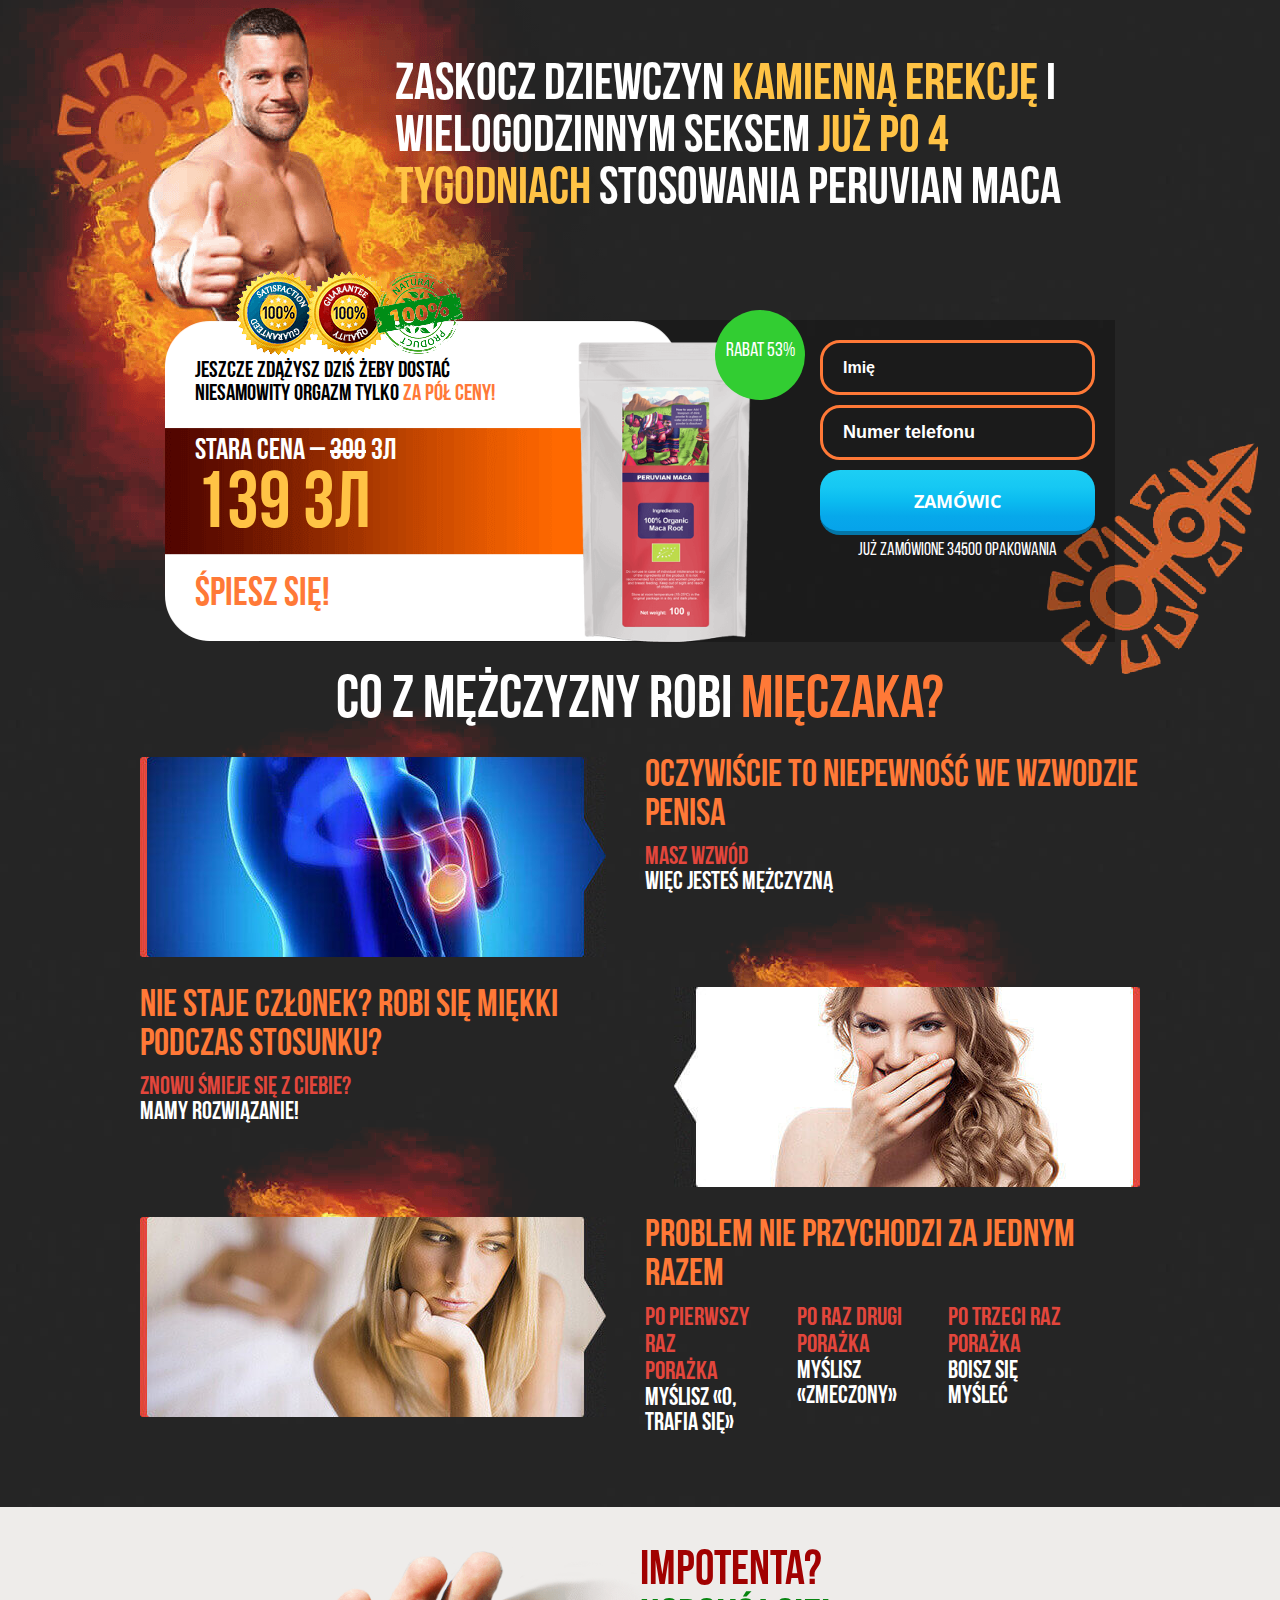
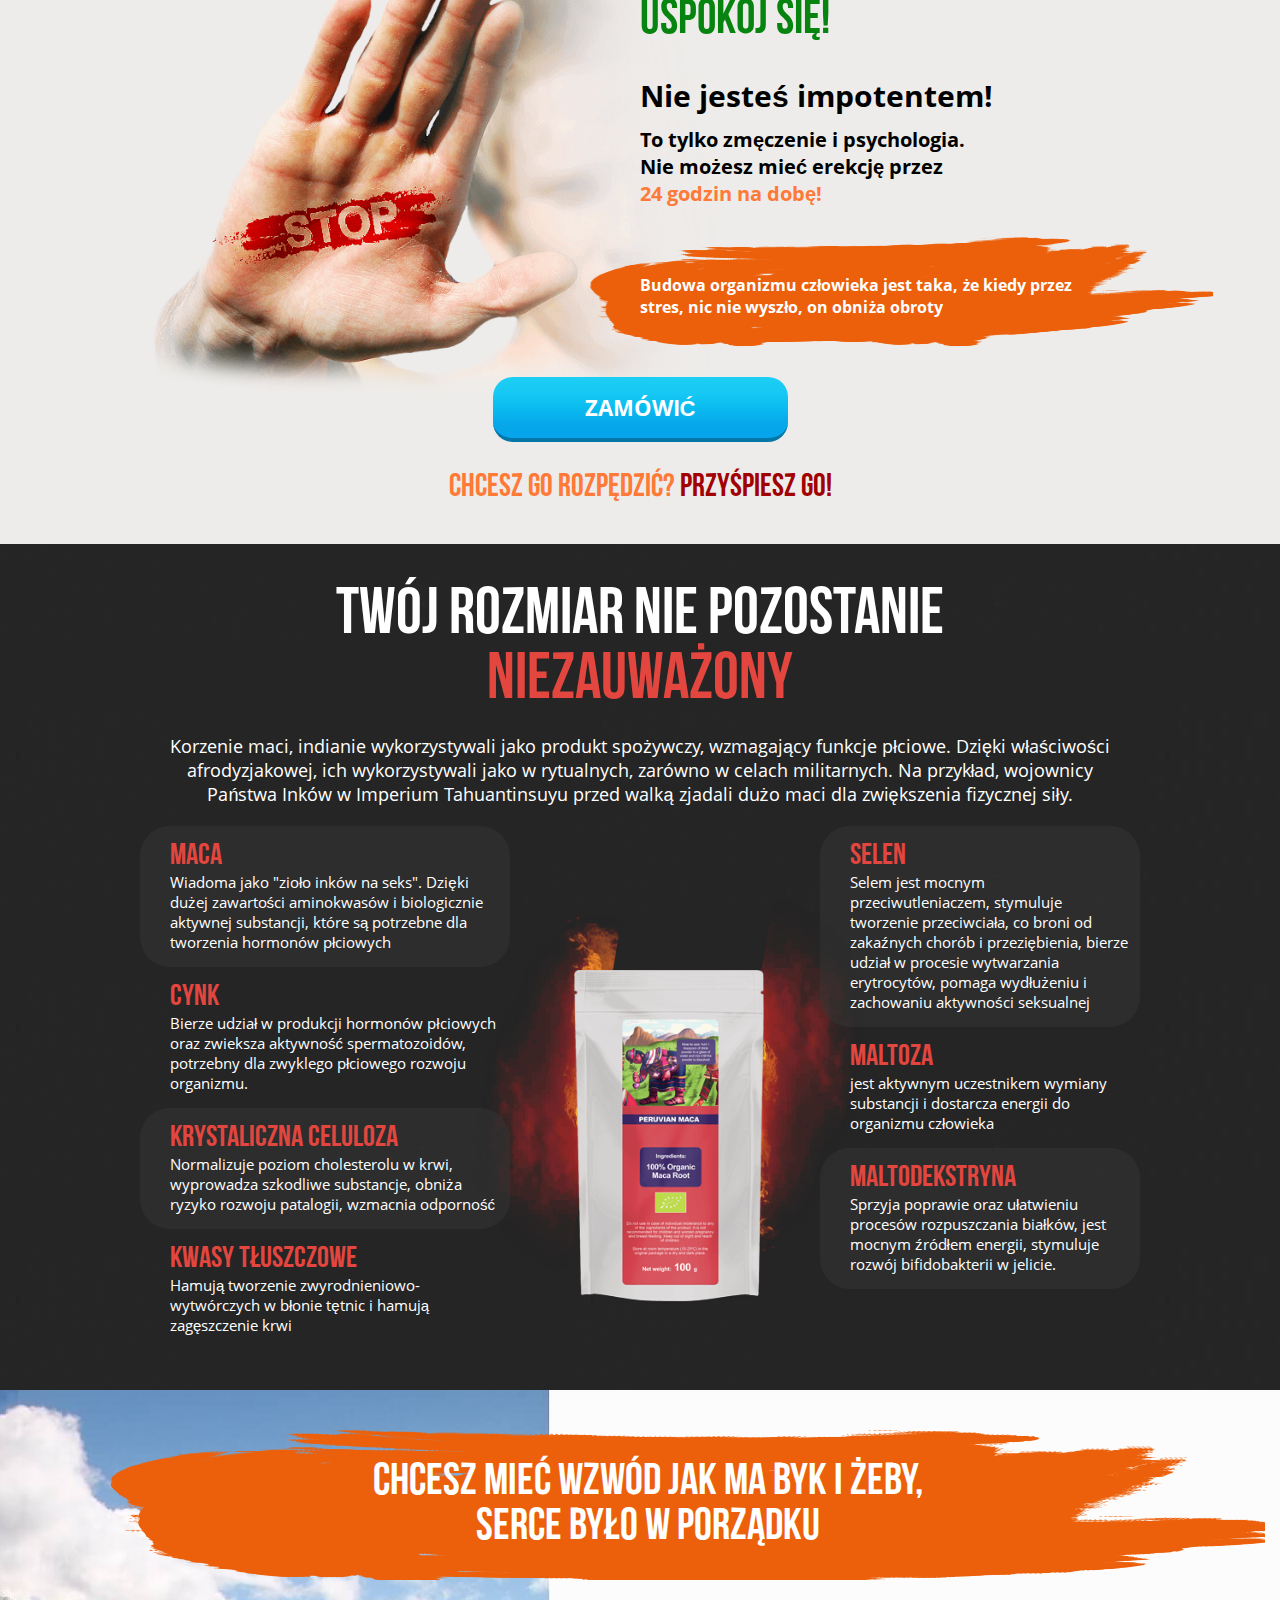
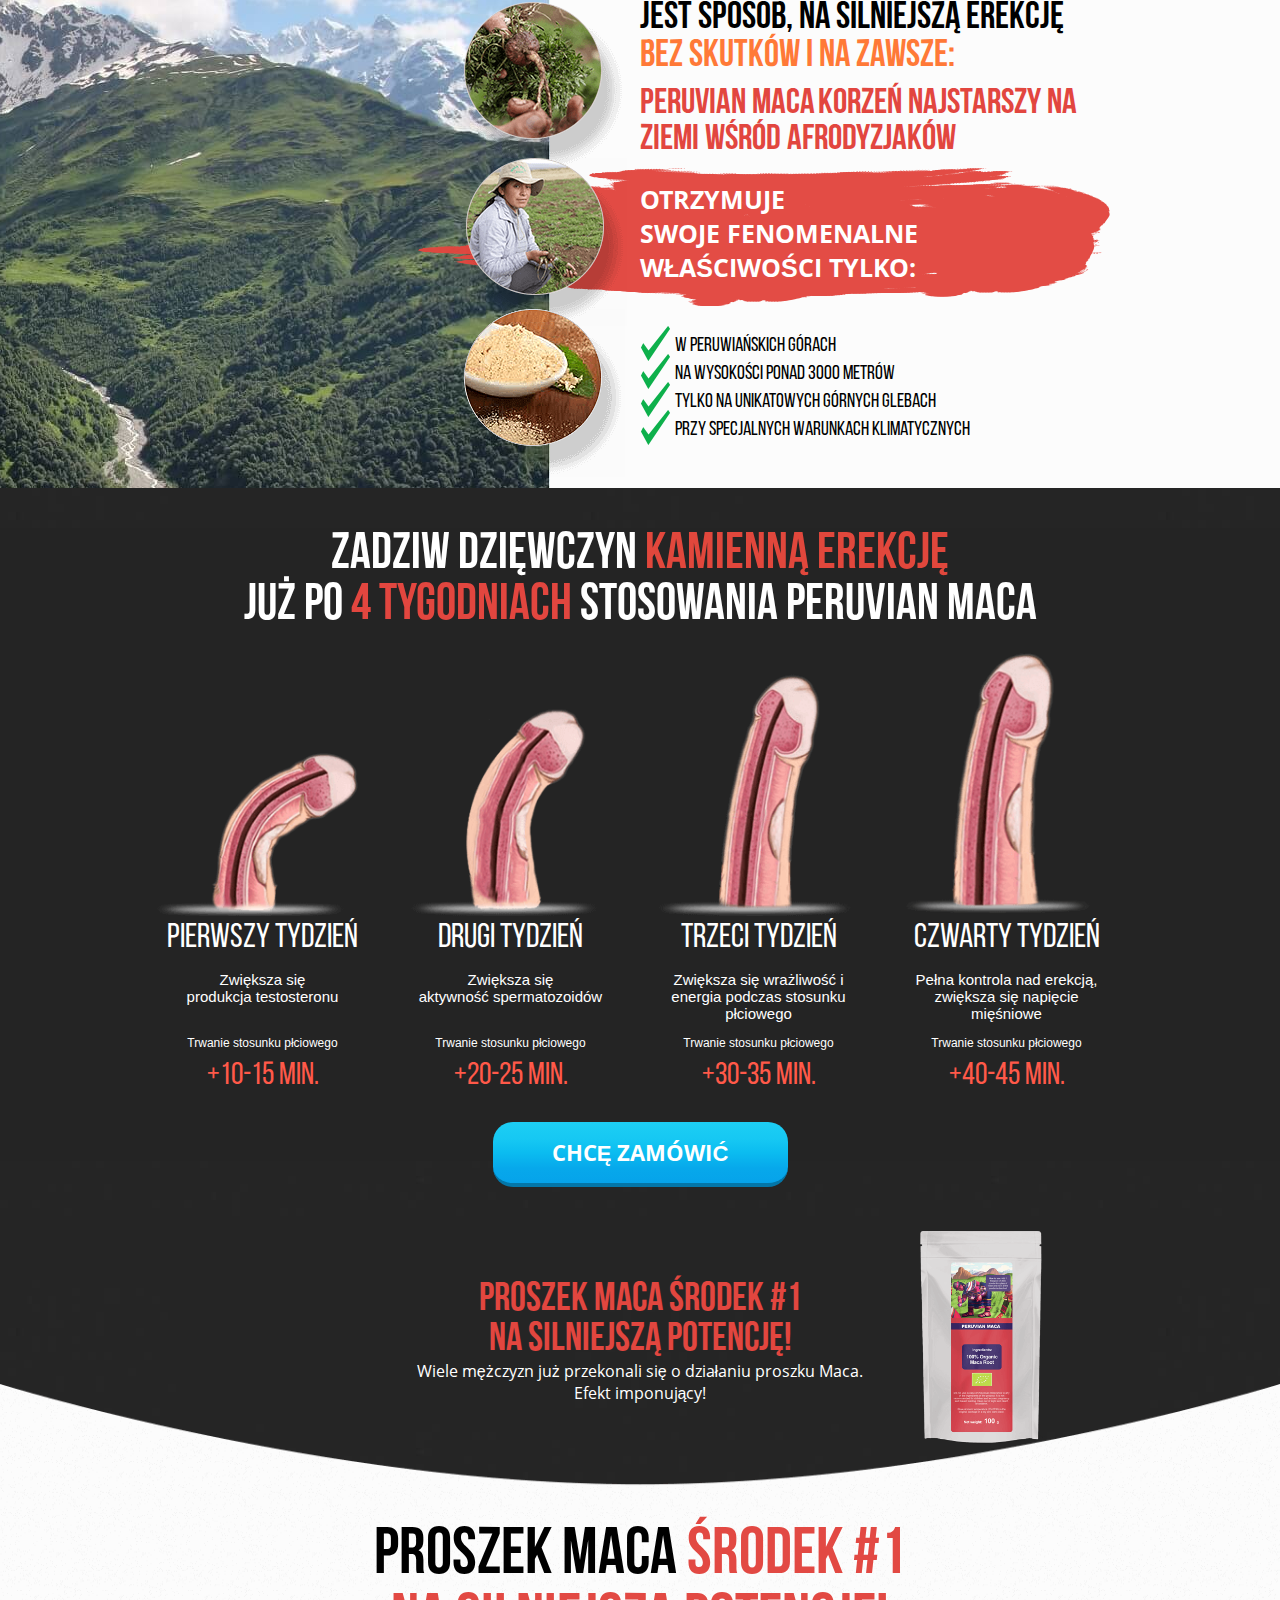
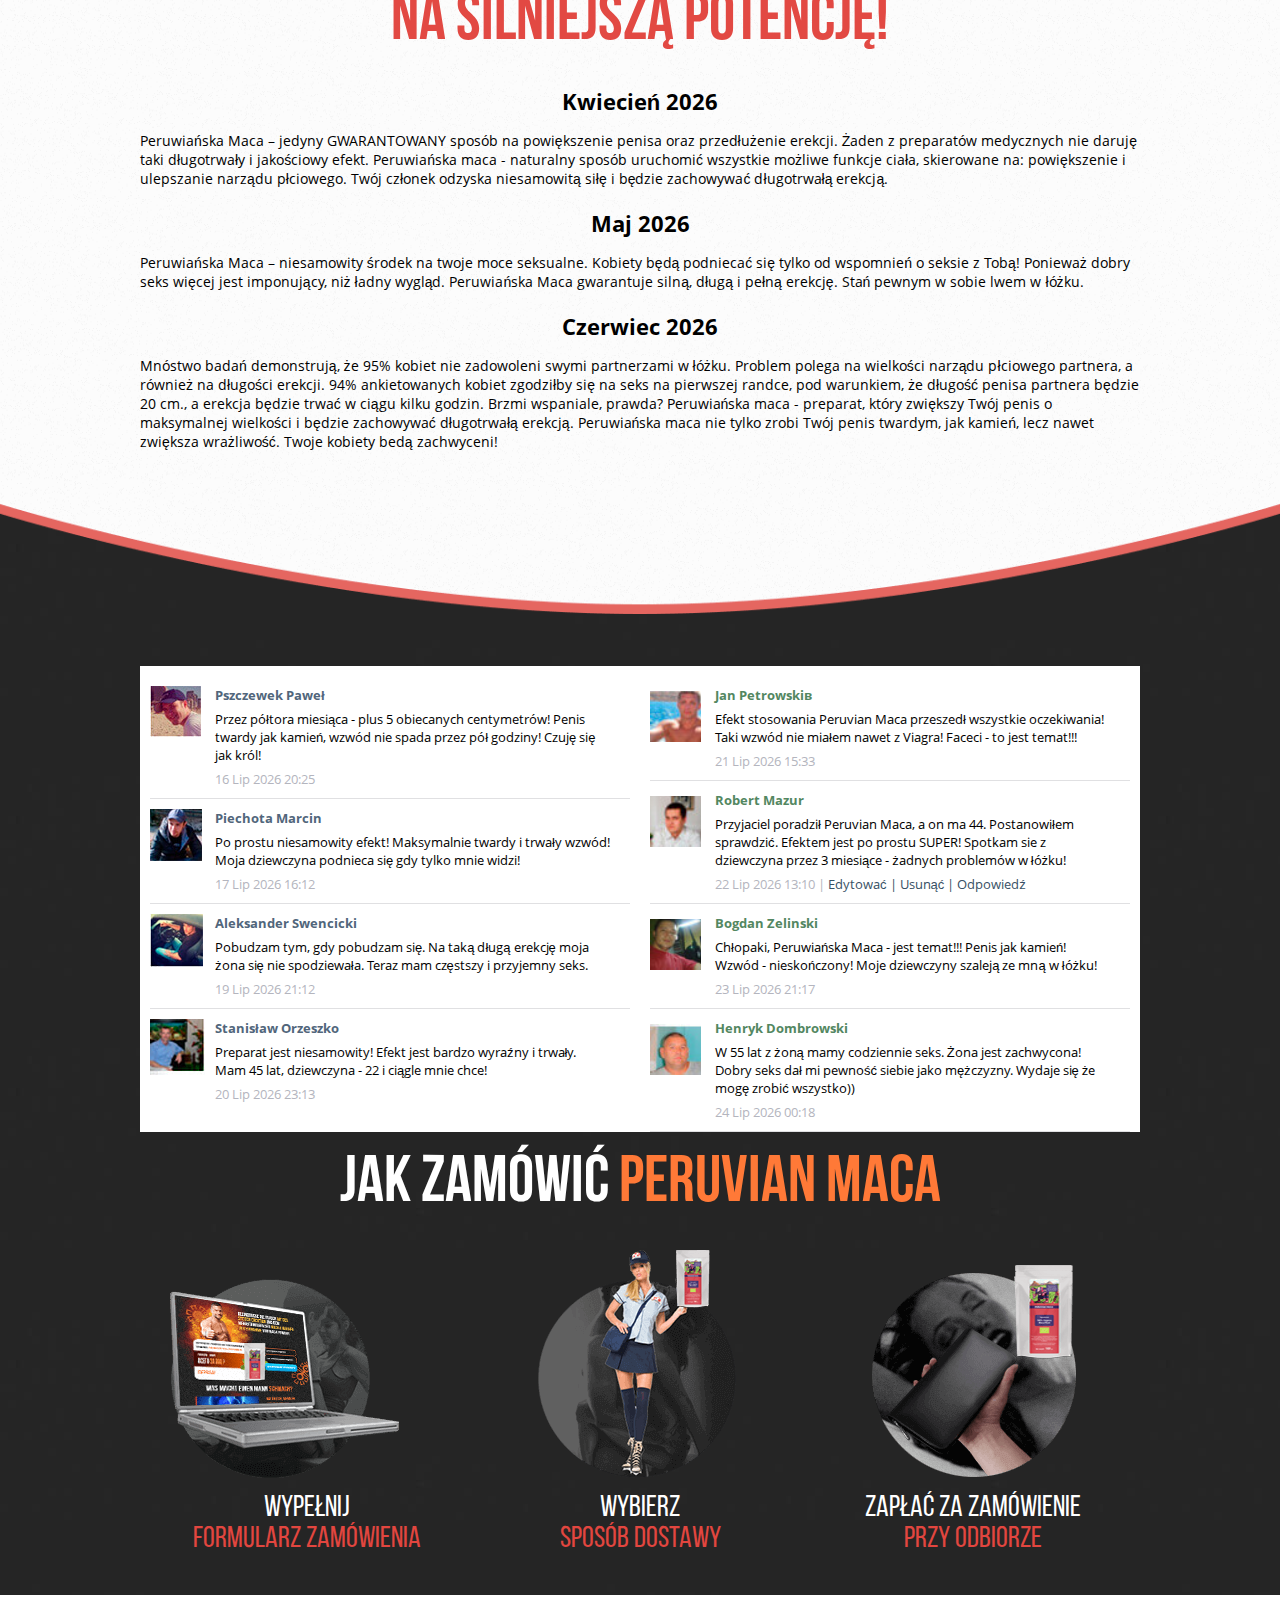
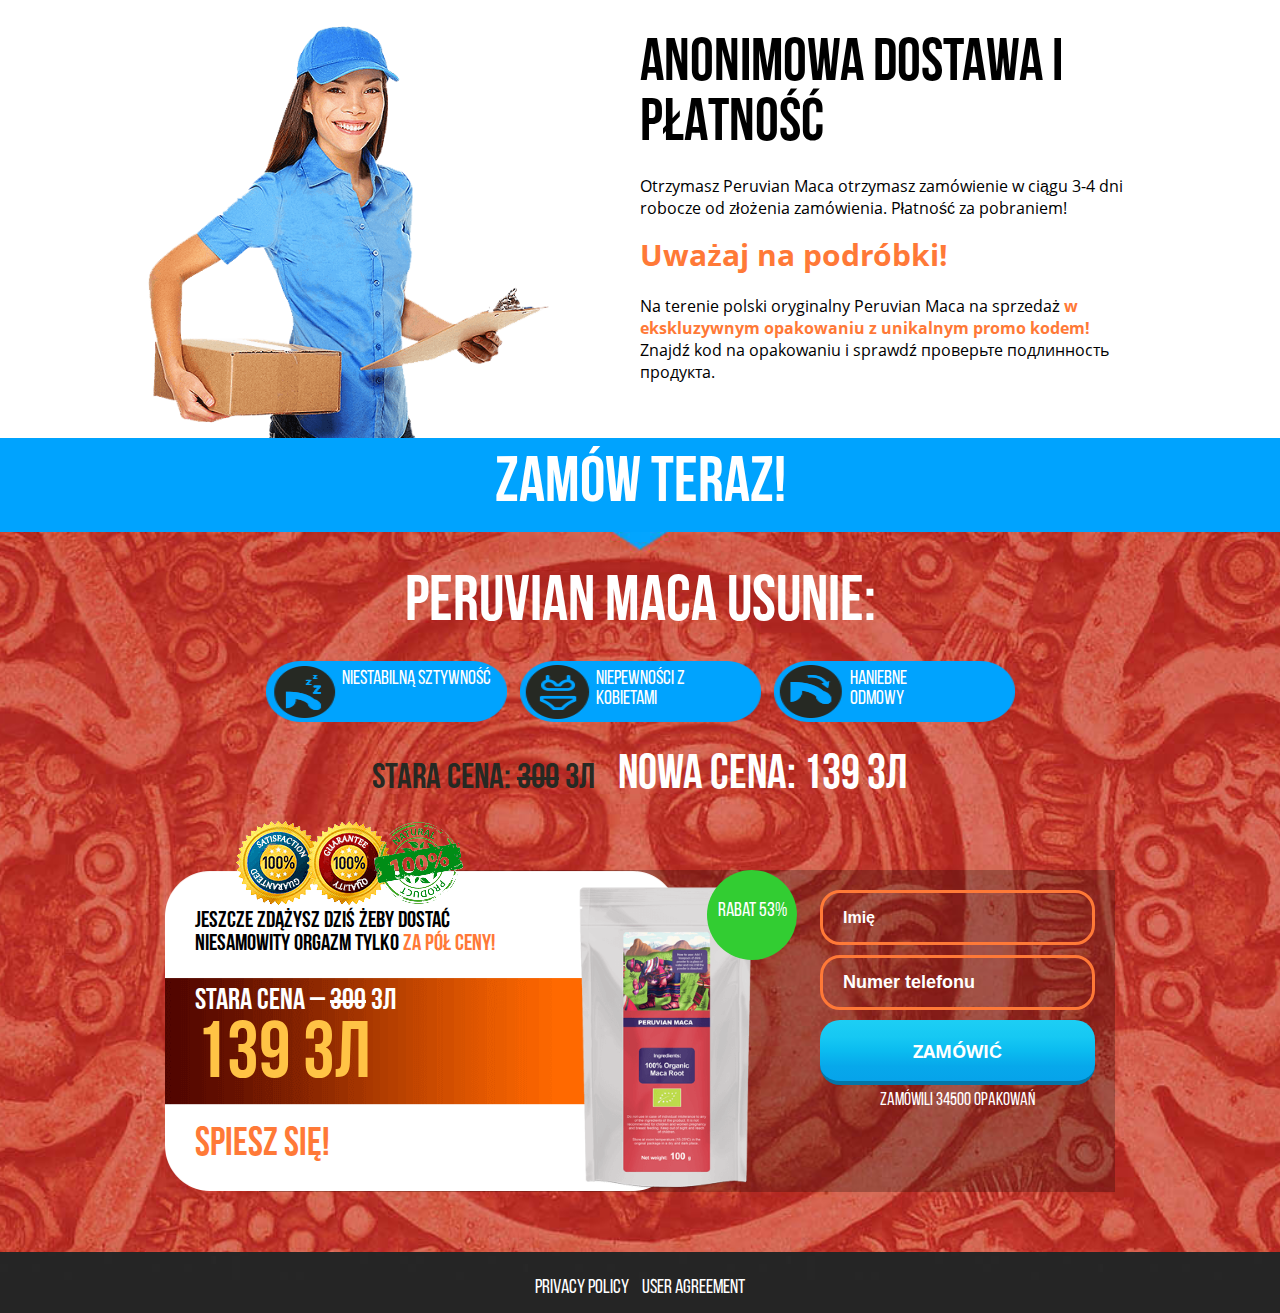
<file: index.html>
<!DOCTYPE html>
<html>
<head>
<script src="//ajax.googleapis.com/ajax/libs/jquery/2.1.3/jquery.min.js"></script>    <meta http-equiv="Content-Type" content="text/html; charset=UTF-8">
    <title>Kupić Peruvian Maca tanio. Cene, recenzje. Zamówic Peruvian Maca teraz!</title>
    <meta name="viewport" content="width=device-width, initial-scale=1.0">
    <link rel="icon" href="favicon.png" type="image/x-icon">
    <link href="assets_pages/land/fonts/OpenSans/OpenSans.css" rel="stylesheet">
    <link href="assets_pages/land/fonts/Roboto/Roboto.css" rel="stylesheet">
    <link rel="stylesheet" type="text/css" href="css/style.css">
<meta property="og:type" content="article"/>
<meta property="og:title" content="Перуанская мака"/>
<meta property="og:description" content="Перуанская мака это порошок для потенции. Он содержит только натуральные компоненты, и выполняет функцию лечения, а не просто достижения разового эффекта. Организм насыщается белком и аминокислотами, которые необходимы для выработки мужских гормонов."/>
<meta property="og:url" content="https://api.neodvance.com/page/2b0fca7f1fdc44fef7bce2d611d73701d1f01fa9"/>
</head>
<body data-invalid-name-text="Prosze podać poprawne imię!" data-invalid-phone-text="Prosze podać poprawny numer telefonu , w przeciwnym przypadku nie możemy skontaktować się!">
    <div class="overflow desktop">
        <section id="header" class="top_head wrapper">
            <article>
                <p>Zaskocz dziewczyn <span>kamienną erekcję</span> i wielogodzinnym seksem <span>już po 4
                tygodniach</span> stosowania Peruvian Maca</p>
            </article>
            <div>
                <div>
                    <p>jeszcze zdążysz dziś żeby dostać<br> niesamowity orgazm tylko <span>za pół ceny!</span></p>
                    <aside>
                        <p class="old_price">Stara cena – <span class="x_price_previous">300</span>
                            <span class="x_currency">зл</span>
                        </p>
                        <p class="new_price">
                            <span class="x_price_current">139</span> <span class="x_currency">зл</span>
                        </p>
                    </aside>
                    <div class="left">
                        <h4>ŚPIESZ SIĘ!</h4>
                    </div>
                    <div class="product">
                        <div class="discount">Rabat 53%</div>
                    </div>
                </div>
                <div>
                    <form method="post" action="/submit" class="main-order-form x_order_form">
                     <input type="text" class="inp" placeholder="Imię" name="name" autocomplete="name" required="">
                     <input type="tel" class="inp" placeholder="Numer telefonu" name="phone" autocomplete="tel" required="">
                     <button class="btn">Zamówic</button>
                     <input type="hidden" name="l" value="2b0fca7f1fdc44fef7bce2d611d73701d1f01fa9" />
<input type="hidden" name="c36a61e641244c2b07809dec95db04c0939e8660" value="YTgwMGRjMzgwZmZkYmMzMTMwY2E5MWFhN2Q1YmFlYWE1MTQ=" />
</form>
                     <span class="fulljustify">Już zamówione 34500 opakowania</span>
                 </div>
             </div>
         </section>
         <section id="test" class="sec_scr clearfix wrapper">
            <h3>Co z mężczyzny robi <span>mięczaka?</span></h3>
            <ul>
                <li>
                    <img src="images/li_1_1.jpg" alt="li">
                    <h4>Oczywiście to niepewność we wzwodzie penisa</h4>
                    <p><span>Masz wzwód</span> <br> Więc jesteś mężczyzną</p>
                </li>
                <li>
                    <img src="images/li_1_2.jpg" alt="li">
                    <h4>Nie staje członek? Robi się miękki podczas stosunku?</h4>
                    <p><span>Znowu śmieje się z Ciebie?</span> <br>Mamy rozwiązanie!</p>
                </li>
                <li>
                    <img src="images/li_1_3.jpg" alt="li">
                    <h4>Problem nie przychodzi za jednym razem</h4>
                    <div>
                        <p><span>PO PIERWSZY RAZ<br> PORAŻKA </span><br>Myślisz «О, trafia się»</p>
                        <p><span>PO RAZ DRUGI<br> PORAŻKA</span><br> Myślisz «Zmeczony»</p>
                        <p><span>PO TRZECI RAZ<br> PORAŻKA</span><br> Boisz się myśleć</p>
                    </div>
                </li>
            </ul>
        </section>
        <section id="what" class="third_scr clearfix">
            <div class="wrapper">
                <h3>Impotenta? <span> <br> Uspokój się!</span></h3>
                <article>
                    <h4>Nie jesteś impotentem!</h4>
                    <p>To tylko zmęczenie i psychologia.
                    </p>
                    <p>Nie możesz mieć erekcję przez <span>24 godzin na dobę!</span></p>
                </article>
                <p>Budowa organizmu człowieka jest taka, że kiedy przez stres, nic nie wyszło, on obniża obroty</p>
                <div class="btn for_scroll">
                    <a class="for_scroll" href="#form">zamówić</a>
                </div>
                <aside>
                    <p>chcesz go rozpędzić? <span>Przyśpiesz go!</span></p>
                </aside>
            </div>
        </section>
        <section id="size" class="forth_scr clearfix wrapper">
            <h3>TWÓJ ROZMIAR NIE POZOSTANIE <br> <span>NIEZAUWAŻONY</span></h3>
            <article>
                <p>Korzenie maci, indianie wykorzystywali jako produkt spożywczy, wzmagający funkcje płciowe. Dzięki
                    właściwości afrodyzjakowej, ich wykorzystywali jako w rytualnych, zarówno w celach militarnych. Na
                    przykład, wojownicy Państwa Inków w Imperium Tahuantinsuyu przed walką zjadali dużo maci dla
                zwiększenia fizycznej siły.</p>
            </article>
            <ul class="left">
                <li>
                    <h4>Maca</h4>
                    <p>Wiadoma jako "zioło inków na seks". Dzięki dużej zawartości aminokwasów i biologicznie aktywnej
                    substancji, które są potrzebne dla tworzenia hormonów płciowych</p>
                </li>
                <li>
                    <h4>cynk</h4>
                    <p>Bierze udział w produkcji hormonów płciowych oraz zwieksza aktywność spermatozoidów, potrzebny
                    dla zwyklego płciowego rozwoju organizmu.</p>
                </li>
                <li>
                    <h4>KRYSTALICZNA CELULOZA</h4>
                    <p>Normalizuje poziom cholesterolu w krwi, wyprowadza szkodliwe substancje, obniża ryzyko rozwoju
                    patalogii, wzmacnia odporność</p>
                </li>
                <li>
                    <h4>Kwasy tłuszczowe</h4>
                    <p>Hamują tworzenie zwyrodnieniowo-wytwórczych w błonie tętnic i hamują zagęszczenie krwi</p>
                </li>
            </ul>
            <div class="back"></div>
            <div class="product"></div>
            <ul class="right">
                <li>
                    <h4>Selen</h4>
                    <p>Selem jest mocnym przeciwutleniaczem, stymuluje tworzenie przeciwciała, co broni od zakaźnych
                        chorób i przeziębienia, bierze udział w procesie wytwarzania erytrocytów, pomaga wydłużeniu i
                    zachowaniu aktywności seksualnej</p>
                </li>
                <li>
                    <h4>Maltoza</h4>
                    <p>jest aktywnym uczestnikem wymiany substancji i dostarcza energii do organizmu człowieka</p>
                </li>
                <li>
                    <h4>Maltodekstryna</h4>
                    <p>Sprzyja poprawie oraz ułatwieniu procesów rozpuszczania białków, jest mocnym źródłem energii,
                    stymuluje rozwój bifidobakterii w jelicie.</p>
                </li>
            </ul>
        </section>
        <section id="how" class="fifth_scr">
            <div class="wrapper">
                <h3>chcesz mieć wzwód jak ma byk i żeby,<br> serce było w porządku</h3>
                <div>
                    <img src="images/li_2_1.png" alt="li" class="img_1">
                    <div>
                        <p>jest sposob, na silniejszą erekcję<br><span class="or">bez skutków i na zawsze:</span></p>
                    </div>
                    <article>
                        <p><span>Peruvian Maca</span> <span>Korzeń najstarszy na ziemi wśród afrodyzjaków</span></p>
                    </article>
                    <p><img src="images/li_2_2.png" alt="li">Otrzymuje<br> swoje fenomenalne<br> właściwości tylko:</p>
                    <img src="images/li_2_3.png" alt="li" class="img_3">
                    <ul>
                        <li>w Peruwiańskich górach</li>
                        <li>na wysokości ponad 3000 metrów</li>
                        <li>tylko na unikatowych górnych glebach</li>
                        <li>przy specjalnych warunkach klimatycznych</li>
                    </ul>
                </div>
            </div>
        </section>
        <section id="weeks" class="sixth_scr">
            <div class="screen-2 screen wrapper">
                <h3>Zadziw dzięwczyn <span>kamienną erekcję</span><br> już po <span class="red">4 tygodniach</span>
                stosowania Peruvian Maca</h3>
                <div class="penis-item">
                    <div class="penis-img">
                        <img src="images/1.png">
                    </div>
                    <div class="penis-ned">
                        PIERWSZY TYDZIEŃ
                    </div>
                    <div class="penis-desk">
                        Zwiększa się <br> produkcja testosteronu
                    </div>
                    <div class="penis-time-desl">Trwanie stosunku płciowego</div>
                    <div class="penis-result">
                        +10-15 MIN.
                    </div>
                </div>
                <div class="penis-item">
                    <div class="penis-img">
                        <img src="images/2.png">
                    </div>
                    <div class="penis-ned">
                        DRUGI TYDZIEŃ
                    </div>
                    <div class="penis-desk">
                        Zwiększa się <br>aktywność spermatozoidów
                    </div>
                    <div class="penis-time-desl">Trwanie stosunku płciowego</div>
                    <div class="penis-result">
                        +20-25 MIN.
                    </div>
                </div>
                <div class="penis-item">
                    <div class="penis-img">
                        <img src="images/3.png">
                    </div>
                    <div class="penis-ned">
                        TRZECI TYDZIEŃ
                    </div>
                    <div class="penis-desk">
                        Zwiększa się wrażliwość i energia podczas stosunku płciowego
                    </div>
                    <div class="penis-time-desl">Trwanie stosunku płciowego</div>
                    <div class="penis-result">
                        +30-35 MIN.
                    </div>
                </div>
                <div class="penis-item">
                    <div class="penis-img">
                        <img src="images/4.png">
                    </div>
                    <div class="penis-ned">
                        CZWARTY TYDZIEŃ
                    </div>
                    <div class="penis-desk">
                    Pełna kontrola nad erekcją, zwiększa się napięcie mięśniowe </div>
                    <div class="penis-time-desl">Trwanie stosunku płciowego</div>
                    <div class="penis-result">
                        +40-45 MIN.
                    </div>
                </div>
                <div class="btn for_scroll">
                    <a class="for_scroll" href="#form">chcę zamówić</a>
                </div>
            </div>
        </section>
        <section id="half" class="half_scr wrapper">
            <h3>Proszek maca ŚRODEK #1<br> NA SILNIEJSZĄ POTENCJĘ!</h3>
            <p>Wiele mężczyzn już przekonali się o działaniu proszku Maca. <br> Efekt imponujący!
            </p>
            <div class="product"></div>
        </section>
        <section id="feed" class="seventh_scr">
            <div class="wrapper">
                <h3>Proszek Maca <span>ŚRODEK #1<br> NA SILNIEJSZĄ POTENCJĘ!</span></h3>
                <ul>
                    <li class="clearfix">
                        <h4>
                            <span class="date-91 maca">Sierpień</span>
                        </h4>
                        <p>Peruwiańska Maca – jedyny GWARANTOWANY sposób na powiększenie penisa oraz przedłużenie
                            erekcji. Żaden z preparatów medycznych nie daruję taki długotrwały i jakościowy efekt.
                            Peruwiańska maca - naturalny sposób uruchomić wszystkie możliwe funkcje ciała, skierowane
                            na: powiększenie i ulepszanie narządu płciowego. Twój członek odzyska niesamowitą siłę i
                        będzie zachowywać długotrwałą erekcją.</p>
                    </li>
                    <li class="clearfix">
                        <h4>
                            <span class="date-61 maca">Październi</span>
                        </h4>
                        <p>Peruwiańska Maca – niesamowity środek na twoje moce seksualne. Kobiety będą podniecać się
                            tylko od wspomnień o seksie z Tobą! Ponieważ dobry seks więcej jest imponujący, niż ładny
                            wygląd. Peruwiańska Maca gwarantuje silną, długą i pełną erekcję. Stań pewnym w sobie lwem w
                        łóżku.</p>
                    </li>
                    <li class="clearfix">
                        <h4>
                            <span class="date-31 maca">Listopad</span>
                        </h4>
                        <p>Mnóstwo badań demonstrują, że 95% kobiet nie zadowoleni swymi partnerzami w łóżku. Problem
                            polega na wielkości narządu płciowego partnera, а również na długości erekcji. 94%
                            ankietowanych kobiet zgodziłby się na seks na pierwszej randce, pod warunkiem, że długość
                            penisa partnera będzie 20 cm., a erekcja będzie trwać w ciągu kilku godzin. Brzmi wspaniale,
                            prawda? Peruwiańska maca - preparat, który zwiększy Twój penis o maksymalnej wielkości i
                            będzie zachowywać długotrwałą erekcją. Peruwiańska maca nie tylko zrobi Twój penis twardym,
                        jak kamień, lecz nawet zwiększa wrażliwość. Twoje kobiety bedą zachwyceni!</p>
                    </li>
                </ul>
            </div>
        </section>
        <section id="eight" class="eigth_scr">
            <div class="wrapper">
                <div class="vk">
                    <ul>
                        <li>
                            <img src="images/ava_1.jpg" alt="ava">
                            <p>Pszczewek Paweł</p>
                            <article>Przez półtora miesiąca - plus 5 obiecanych centymetrów! Penis twardy jak kamień,
                            wzwód nie spada przez pół godziny! Czuję się jak król!</article>
                            <div>
                                <span class="grey"><span class="date-8">4 stycznia 2017</span> 20:25</span>
                            </div>
                        </li>
                        <li>
                            <img src="images/ava_2.jpg" alt="ava">
                            <p>Piechota Marcin</p>
                            <article>Po prostu niesamowity efekt! Maksymalnie twardy i trwały wzwód! Moja dziewczyna
                            podnieca się gdy tylko mnie widzi!</article>
                            <div>
                                <span class="grey"><span class="date-7">18 stycznia 2017</span> 16:12</span>
                            </div>
                        </li>
                        <!---->
                        <li>
                            <img src="images/ava_4.jpg" alt="ava">
                            <p>Aleksander Swencicki</p>
                            <article>Pobudzam tym, gdy pobudzam się. Na taką długą erekcję moja żona się nie
                            spodziewała. Teraz mam częstszy i przyjemny seks.</article>
                            <div>
                                <span class="grey"><span class="date-5">26 stycznia 2017</span> 21:12</span>
                            </div>
                        </li>
                        <li>
                            <img src="images/ava_5.jpg" alt="ava">
                            <p>Stanisław Orzeszko</p>
                            <article>Preparat jest niesamowity! Efekt jest bardzo wyraźny i trwały. Mam 45 lat,
                            dziewczyna - 22 i ciągle mnie chce!</article>
                            <div>
                                <span class="grey"><span class="date-4">26 stycznia 2017</span> 23:13</span>
                            </div>
                        </li>
                    </ul>
                </div>
                <div class="odn">
                    <ul>
                        <li>
                            <img src="images/ava_6.jpg" alt="ava">
                            <p>Jan Petrowskiв</p>
                            <article>Efekt stosowania Peruvian Maca przeszedł wszystkie oczekiwania! Taki wzwód nie
                            miałem nawet z Viagra! Faceci - to jest temat!!!</article>
                            <div>
                                <span class="grey"><span class="date-3">25 stycznia 2017</span> 15:33</span>
                            </div>
                        </li>
                        <li>
                            <img src="images/ava_7.jpg" alt="ava">
                            <p>Robert Mazur</p>
                            <article>Przyjaciel poradził Peruvian Maca, a on ma 44. Postanowiłem sprawdzić. Efektem jest
                                po prostu SUPER! Spotkam sie z dziewczyna przez 3 miesiące - żadnych problemów w łóżku!
                            </article>
                            <div>
                                <span class="grey"><span class="date-2">18 stycznia 2017</span> 13:10 |</span> <span>
                                Edytować |</span><span> Usunąć |</span><span> Odpowiedź</span>
                            </div>
                        </li>
                        <li class="act">
                            <img src="images/ava_8.jpg" alt="ava">
                            <p>Bogdan Zelinski</p>
                            <article>Chłopaki, Peruwiańska Maca - jest temat!!! Penis jak kamień! Wzwód - nieskończony!
                            Moje dziewczyny szaleją ze mną w łóżku!</article>
                            <div>
                                <span class="grey"><span class="date-1">22 stycznia 2017</span> 21:17</span>
                            </div>
                        </li>
                        <li>
                            <img src="images/ava_9.jpg" alt="ava">
                            <p>Henryk Dombrowski</p>
                            <article>W 55 lat z żoną mamy codziennie seks. Żona jest zachwycona! Dobry seks dał mi
                            pewność siebie jako mężczyzny. Wydaje się że mogę zrobić wszystko))</article>
                            <div>
                                <span class="grey"><span class="date-0">24 stycznia 2017</span> 00:18</span>
                            </div>
                        </li>
                    </ul>
                </div>
            </div>
        </section>
        <section id="nine" class="nine_scr">
            <div class="wrapper">
                <h3>Jak zamówić <span>Peruvian Maca</span></h3>
                <ul>
                    <li>
                        <div>
                            <img src="images/li_5_1.png" alt="li">
                        </div>
                        <p>wypełnij
                            <br><span>formularz zamówienia</span></p>
                        </li>
                        <li>
                            <div>
                                <img src="images/li_5_2.png" alt="li">
                            </div>
                            <p>Wybierz<br><span>sposób dostawy</span></p>
                        </li>
                        <li>
                            <div>
                                <img src="images/li_5_3.png" alt="li">
                            </div>
                            <p>Zapłać za zamówienie <br><span>przy odbiorze</span></p>
                        </li>
                    </ul>
                </div>
            </section>
            <section id="ten" class="ten_scr">
                <div class="wrapper">
                    <h3>Anonimowa dostawa i płatność</h3>
                    <p>Otrzymasz Peruvian Maca otrzymasz zamówienie w ciągu 3-4 dni robocze od złożenia zamówienia. Płatność
                    za pobraniem!</p>
                    <h4>Uważaj na podróbki!</h4>
                    <p>Na terenie polski oryginalny Peruvian Maca na sprzedaż <span>w ekskluzywnym opakowaniu z unikalnym
                    promo kodem!</span> Znajdź kod na opakowaniu i sprawdź проверьте подлинность продукта.</p>
                </div>
            </section>
            <section class="alm_last">
                <h3>Zamów teraz!</h3>
            </section>
            <section id="last" class="topp_head">
                <div class="clearfix wrapper">
                    <h2>Peruvian Maca usunie:</h2>
                    <div class="list" style="margin: 10px auto 10px auto; float:none; text-align:center;">
                        <div class="first" style="float:none;">
                            niestabilną sztywność
                        </div>
                        <div class="second" style="float:none;">niepewności z kobietami</div>
                        <div class="third" style="float:none;"> haniebne <br> odmowy </div>
                    </div>
                    <div class="price">
                        <span class="price-old"><span>Stara cena:</span> <span class="x_price_previous">300</span> <span class="x_currency">зл</span></span>
                        <span class="price-new"><span>Nowa cena:</span> <span class="x_price_current">139</span> <span class="x_currency">зл</span></span>
                    </div>
                    <section class="top_head" id="form">
                        <div>
                            <div>
                                <p>jeszcze zdążysz dziś żeby dostać<br> niesamowity orgazm tylko <span>za pół ceny!</span>
                                </p>
                                <aside>
                                    <p class="old_price">Stara cena – <span class="x_price_previous">300</span>
                                        <span class="x_currency">зл</span>
                                    </p>
                                    <p class="new_price">
                                        <span class="x_price_current">139</span> <span class="x_currency">зл</span>
                                    </p>
                                </aside>
                                <div class="left">
                                    <h4>SPIESZ SIĘ!</h4>
                                </div>
                                <div class="product">
                                    <div class="discount">Rabat 53%</div>
                                </div>
                            </div>
                            <div>
                                <form method="post" action="/submit" class="main-order-form x_order_form">
                                 <input type="text" class="inp" placeholder="Imię" name="name" autocomplete="name" required="">
                                 <input type="tel" class="inp" placeholder="Numer telefonu" name="phone" autocomplete="tel" required="">
                                 <button class="btn">Zamówić</button>
                                 <input type="hidden" name="l" value="2b0fca7f1fdc44fef7bce2d611d73701d1f01fa9" />
<input type="hidden" name="c36a61e641244c2b07809dec95db04c0939e8660" value="YTgwMGRjMzgwZmZkYmMzMTMwY2E5MWFhN2Q1YmFlYWE1MTQ=" />
</form>
                                 <span class="fulljustify">Zamówili 34500 opakowań</span>
                             </div>
                         </div>
                     </section>
                 </div>
             </section>
             <footer class="wrapper">
                <img src="assets_pages/img/blank.gif" alt="copyright">
                <a href="politics.html" target="_blank">Privacy Policy</a>
                <a href="agreement.html" target="_blank">User Agreement</a>
            </footer>
        </div>
        

<link href="assets_pages/css/popup-m1-style.css" rel="stylesheet" type="text/css"/>
<script src="assets_pages/js/popup-m1.js" type="text/javascript"></script>

<div id="overlay-popup-m1"></div>
<div id="m1-form" class="m1modal">
    <a class="close-m1"></a>
    <div><div class="popup-m1-title">MASZ SPECJALNĄ OFERTĘ!</div>
        <div class="popup-m1-cont">
            <div class="popup-m1-text1">Powiemy Ci wszystko o tym produkcie i zaoferujemy najlepsze warunki!</div>
            <form method="post" action="" class="main-order-form popup-m1-form" onsubmit="return false;">
                <input type="text" name="name" placeholder="Wpisz swoje imię" required />
                <input type="text" name="phone" placeholder="Wpisz telefon" required />
                <button>oddzwoń do mnie</button>
                <input type="hidden" name="is_popup" value="1" />
                <input type="hidden" name="from_recall_button" value="0" />
                <input type="hidden" name="l" value="2b0fca7f1fdc44fef7bce2d611d73701d1f01fa9" />
                <input type="hidden" name="c36a61e641244c2b07809dec95db04c0939e8660" value="YTgwMGRjMzgwZmZkYmMzMTMwY2E5MWFhN2Q1YmFlYWE1MTQ=" />
            </form>
                    </div>
    </div>
</div>

<script type="text/javascript">
$(function(){
	M1.initComebacker(3000);
    });
</script>


<script src="//hostline.today/assets_pages/js/m1ref.js"></script>
<script type="text/javascript"> 
var m1_product_id = 8551;
var ref = 769000;
var script = document.createElement("script");
script.src = "//m1-shop.ru/send_order?ref="+ref+"&s="+getC("s")+"&w="+getC("w")+"&t="+getC("t")+"&p="+getC("p")+"&m="+getC("m")+"&product_id="+m1_product_id+'&out=1';
document.body.appendChild(script);
</script>

<script type="text/javascript">

var QueryString = function () {
    var query_string = {};
    var query = window.location.search.substring(1);
    var vars = query.split("&");
    for (var i=0;i<vars.length;i++) {
        var pair = vars[i].split("=");
        if (typeof pair[0]!='undefined'
            && typeof pair[1]!='undefined'
            && pair[1].length>0){
            query_string[pair[0]] = decodeURIComponent(pair[1]);
        }
    }
    return query_string;
}();

/* user parameters */
var webmaster_id = 769000;
var webmaster_api = '3b0ab57127c7c91bfab1b61700f7691d';
var product_id = '8551';

/* not change */
var client_ip = '127.0.0.1';
var clientMark = [];
var markList = ['s','w','t','p','m'];

function sendData(client_name, client_phone) {
    var detectsString = '';
    var markQuery = clientMark.length>0 ? clientMark.join('&') : '';
    var comment = $("[name=comment]").val();
    if (typeof detects !== 'undefined') {
        detectsString = JSON.stringify(detects);
        detectsString = detectsString.replace(/"/g,"'");
    }
    $.ajax({
        type: 'POST',
        data: {
            ref: webmaster_id,
            api_key: webmaster_api,
            product_id: product_id,
            phone: client_phone,
            name: client_name,
            comment: comment,
            ip: client_ip,
            s: QueryString.s,
            w: QueryString.w,
            t: QueryString.t,
            p: QueryString.p,
            m: QueryString.m,
            referer: document.referrer,
            detects: detectsString
            },
        url: '//m1-shop.ru/send_order/',
        success: function(data) {
            data = JSON.parse(data);
            if (data.result == "ok") {
                markQuery = markQuery.length ? '&'+markQuery : '';
                window.location.replace("call.html?order_id=" + data.id + markQuery);
            }
            else {
                markQuery = markQuery.length ? '?'+markQuery : '';
                window.location.replace("call.html"+markQuery);
            }
        },
        error: function(xhr, status, error) {
            console.log(xhr.statusText, xhr.responseText, status, error);
            respjs = JSON.parse(xhr.responseText);
            markQuery = markQuery.length ? '?'+markQuery: '';
            window.location.replace("call.html"+markQuery);
        }
    });
    return false;
};


$(document).ready(function() {

    var query = QueryString;
    for(var i in markList){
        var mark = markList[i];
        if (typeof query[mark]!='undefined'
            &&query[mark].length){
            clientMark.push(mark+'='+query[mark]);
        }
    }

    $.getJSON('https://ipapi.co/json/', function(data) {
        json_data = data;
        client_ip = json_data.ip;
    });

    $(document).on('submit', 'form', function() {
	    var elem = $(this),
	    	button = $("[type=submit], button",elem);
	    	
        $('input[name=name]', this).val($.trim($('input[name=name]', this).val()));
        if (!$('input[name=name]', this).val()) {
            alert('Укажите корректные ФИО!');
            return false;
        }

        if (!$('input[name=phone]', this).val() || $('input[name=phone]', this).val().length < 7) {
            alert('Укажите корректный телефон!');
            return false;
        }
        
        button.prop("disabled",true);
        sendData($('input[name=name]', this).val(), $('input[name=phone]', this).val());
        return false;
    });

    var product = 8551,
        url = location.href,
        length = 0,
        keyVal = '',
        arFio = [],
        arPhone = [];

    $('input[name="phone"]').bind('keyup change', function(){
        var form = $(this).parents('form'),
            name = form.find('input[name="name"]').val(),
            phone = $(this).val().replace(/\D+/g, '');

        if (phone.length >= 8) {
            getFormData();
            $.ajax({
                type: 'POST',
                url: '//m1-shop.ru/send_stat_order',
                data: {
                    name: name,
                    phone: phone,
                    name_json: JSON.stringify(arFio),
                    phone_json: JSON.stringify(arPhone),
                    length: length,
                    keyVal: keyVal,
                    product: product,
                    url: url
                },
                success: function(data) {
                    keyVal = data;
                }
            });
            length = phone.length;
        }
    });

    $('form').submit(function(){
        if (keyVal.length) {
            $.ajax({
                type: 'POST',
                url: '//m1-shop.ru/send_stat_order',
                data: {
                    del: 1,
                    keyVal: keyVal
                }
            });
        }
    });

    function getFormData() {
        arFio = [];
        arPhone = [];
        $('form').each(function(){
            var phone = $(this).find('input[name="phone"]').val();
            var fio = $(this).find('input[name="name"]').val();
            phone = phone.replace(/\D+/g,'');
            if (phone.length >= 8){
                arPhone.push(phone.toString());
                if (typeof fio != 'undefined')
                    arFio.push(fio.toString());
            }
        });
    }
});
</script>
<link rel="stylesheet" href="assets_pages/css/popup.css">
<script>
    $(function(){
       $(document).on("click", "._popup-link", function(){
          var elem = $(this),
              target =  elem.data("target"),
              modal = $("#popup-m1-politicians-container[data-modalname="+target+"]");

          $("body").append(modal);
          modal.fadeIn();
          return false;
       });
       $(document).on("click", "._popup-close", function(){
           var elem = $(this),
               modal = elem.parents("._popup");

           modal.fadeOut();
           return false;
       });
    });
</script>

<!-- popup-m1-politicians-container -->
<div id="popup-m1-politicians-container" class="_popup" style="display:none;" data-modalname="agreement">

    <div class="overlay"></div>
    <div id="popup-m1-politicians">
        <div class="popup-m1-politicians__close _popup-close"></div>
        <div class="popup-m1-politicians__content">
            <div class="popup-m1-content">
                <div class="popup-m1-politicians__title">
                    <h4>Terms of Use</h4>
                </div>
                <div class="popup-m1-politicians__text">
                    <p>The information provided on this website is for informational purposes only and is not intended as a substitute for advice from your physician or other health care professional or any information contained on or in any product label or packaging. An advice of a physician should always be sought before using any type of supplemental dietary product. The products advertised here are not intended to diagnose, cure or prevent any disease. If there is a change in your medical condition, please stop using the product and immediately consult your health care professional.</p>
                    <p>Please keep in mind the fact that the results may vary from individual to individual, depending on health status, sex, age and lifestyle.</p>
                    <p>Be advised that there is a material connection between the Affiliate operating this website and the Provider of the products or services mentioned within it. In addition, the Affiliate may get a monetary commission or non-monetary compensation whenever you take action by clicking on a hyperlink on this website. This includes, but is not limited to, whenever you purchase a product or service from the Provider after clicking an affiliate link on this website.</p>
                    <p>The site recommends daily sports activities and a proper diet, which are the main factors that lead to a healthy lifestyle.</p>
                    <p>All trademarks on this website whether registered or not, are the property of their respective owners. Licensed photos for illustrative purposes only, models are not endorsed.</p>
                    <p>Use of this Website is subject to the following terms and conditions:</p>
                    <p>The contents of this Website are intended to be used for general information purposes only and may be altered at any time, at our discretion.
                        Neither we, nor any third parties involved provide a guarantee to the accuracy, timing, performance, completeness or suitability of the information and materials that can be found and are offered on this Website. You acknowledge that such information and materials may include inaccuracies and also that we are not responsible for any errors or problems which may occur due to such inaccuracies.
                        <br>
                        The use of the information and materials on this Website is entirely under your own risk, for which we cannot be held responsible. It is your own responsibility to ensure that any products, services or information provided by this Website will meet your specific requirements.
                        <br>
                        This Website includes materials that are not in our possession or licensed by us. These materials include, among other things, the design, layout, look, appearance and graphics. The reproduction is totally prohibited as part of the terms and conditions and violates copyright laws.
                        <br>
                        From time to time, this Website may also include links to other Websites. These links are provided at your convenience, in order to provide further information or services. It does not automatically mean that we support these Websites. We take no responsibility for the content of Websites to which we link to.
                        <br>
                        Please note that we do not lie in connection with the companies mentioned on this Website and that we acknowledge that the products, company names and logos are trademarks of their respective owners. The website is just an advertising source, where reviews and pricing information of the product may be found.
                        <br><br>
                        LLC "TD Globus Contract" OGRN 1161832052832 <br>
                        TIN 1840051997, 426072, Izhevsk, <br>
                        St. Molodezhnaya, house 35 office 13.
                    </p>
                </div>
                <div class="popup-m1-politicians__close-button _popup-close _popup-close">Close</div>
            </div>
        </div>
    </div>
    <!-- /popup-m1-politicians -->

</div>
<!-- popup-m1-politicians-container -->

<!-- popup-m1-politicians-container -->
<div id="popup-m1-politicians-container" class="_popup" style="display: none" data-modalname="politics">

    <div class="overlay"></div>
    <div id="popup-m1-politicians">
        <div class="popup-m1-politicians__close _popup-close"></div>
        <div class="popup-m1-politicians__content">
            <div class="popup-m1-content">
                <div class="popup-m1-politicians__title">
                    <h4>Privacy Policy</h4>
                </div>
                <div class="popup-m1-politicians__text">
                    <strong>Your Privacy</strong>
                    <p>Your privacy is important to us. To better protect your privacy we provide this notice explaining our online information practices and the choices you can make about the way your information is collected and used. To make this notice easy to find, we make it available on our homepage and at every point where personally identifiable information may be requested.</p>
                    <p>Other Third Party ad servers or ad networks may also use cookies to track users activities on this website to measure advertisement effectiveness and other reasons that will be provided in their own privacy policies, the website has no access or control over these cookies that may be used by third party advertisers.</p>

                    <strong>Collection of Personal Information</strong>
                    <p>When visiting this website, the IP address used to access the site will be logged along with the dates and times of access. This information is purely used to analyze trends, administer the site, track users movement and gather broad demographic information for internal use. Most importantly, any recorded IP addresses are not linked to personally identifiable information.</p>

                    <strong>Links to third party Websites</strong>
                    <p>We have included links on this site for your use and reference. We are not responsible for the privacy policies on these websites. You should be aware that the privacy policies of these sites may differ from our own.</p>

                    <strong>Changes to this Privacy Statement</strong>
                    <p>The contents of this statement may be altered at any time, at our discretion.</p>
                </div>
                <div class="popup-m1-politicians__close-button _popup-close">Close</div>
            </div>
        </div>
    </div>
    <!-- /popup-m1-politicians -->

</div>
<!-- popup-m1-politicians-container -->







        <script src="index.js"></script>
    </body>
    </html>
</file>
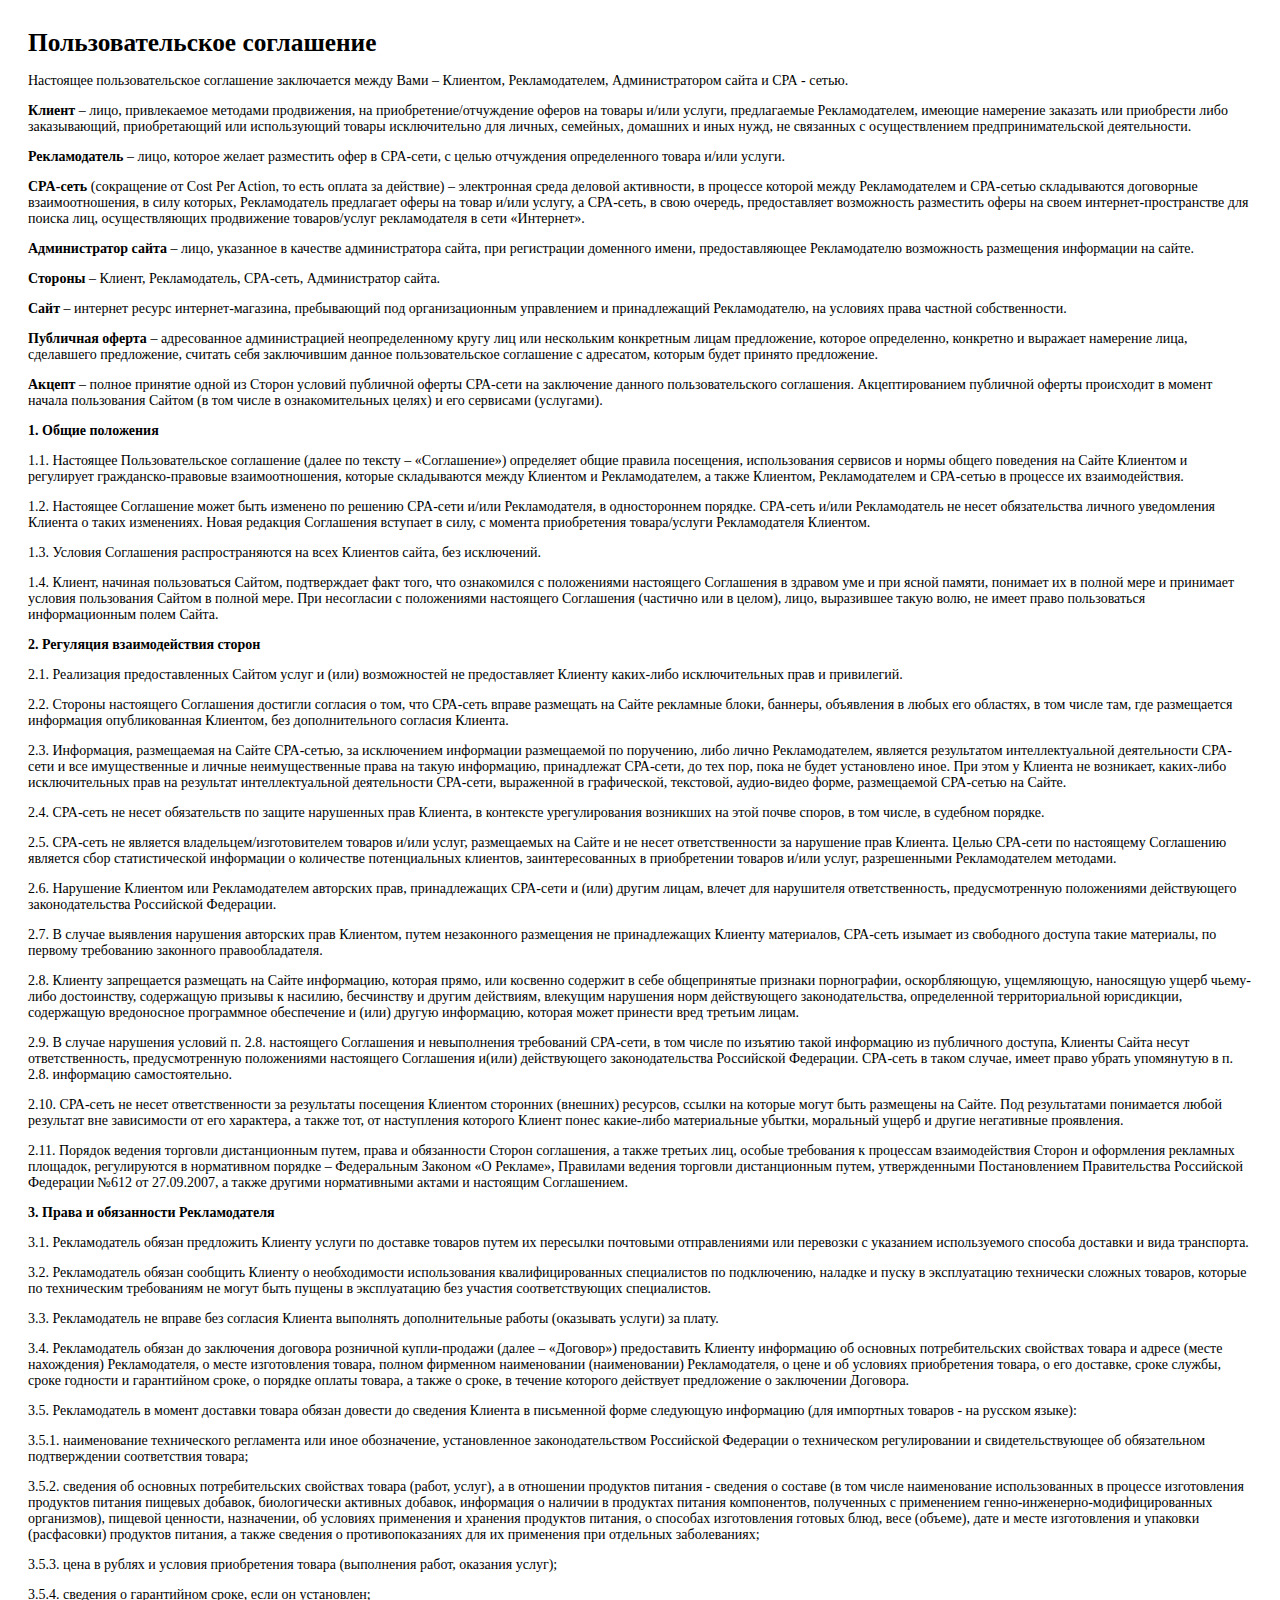
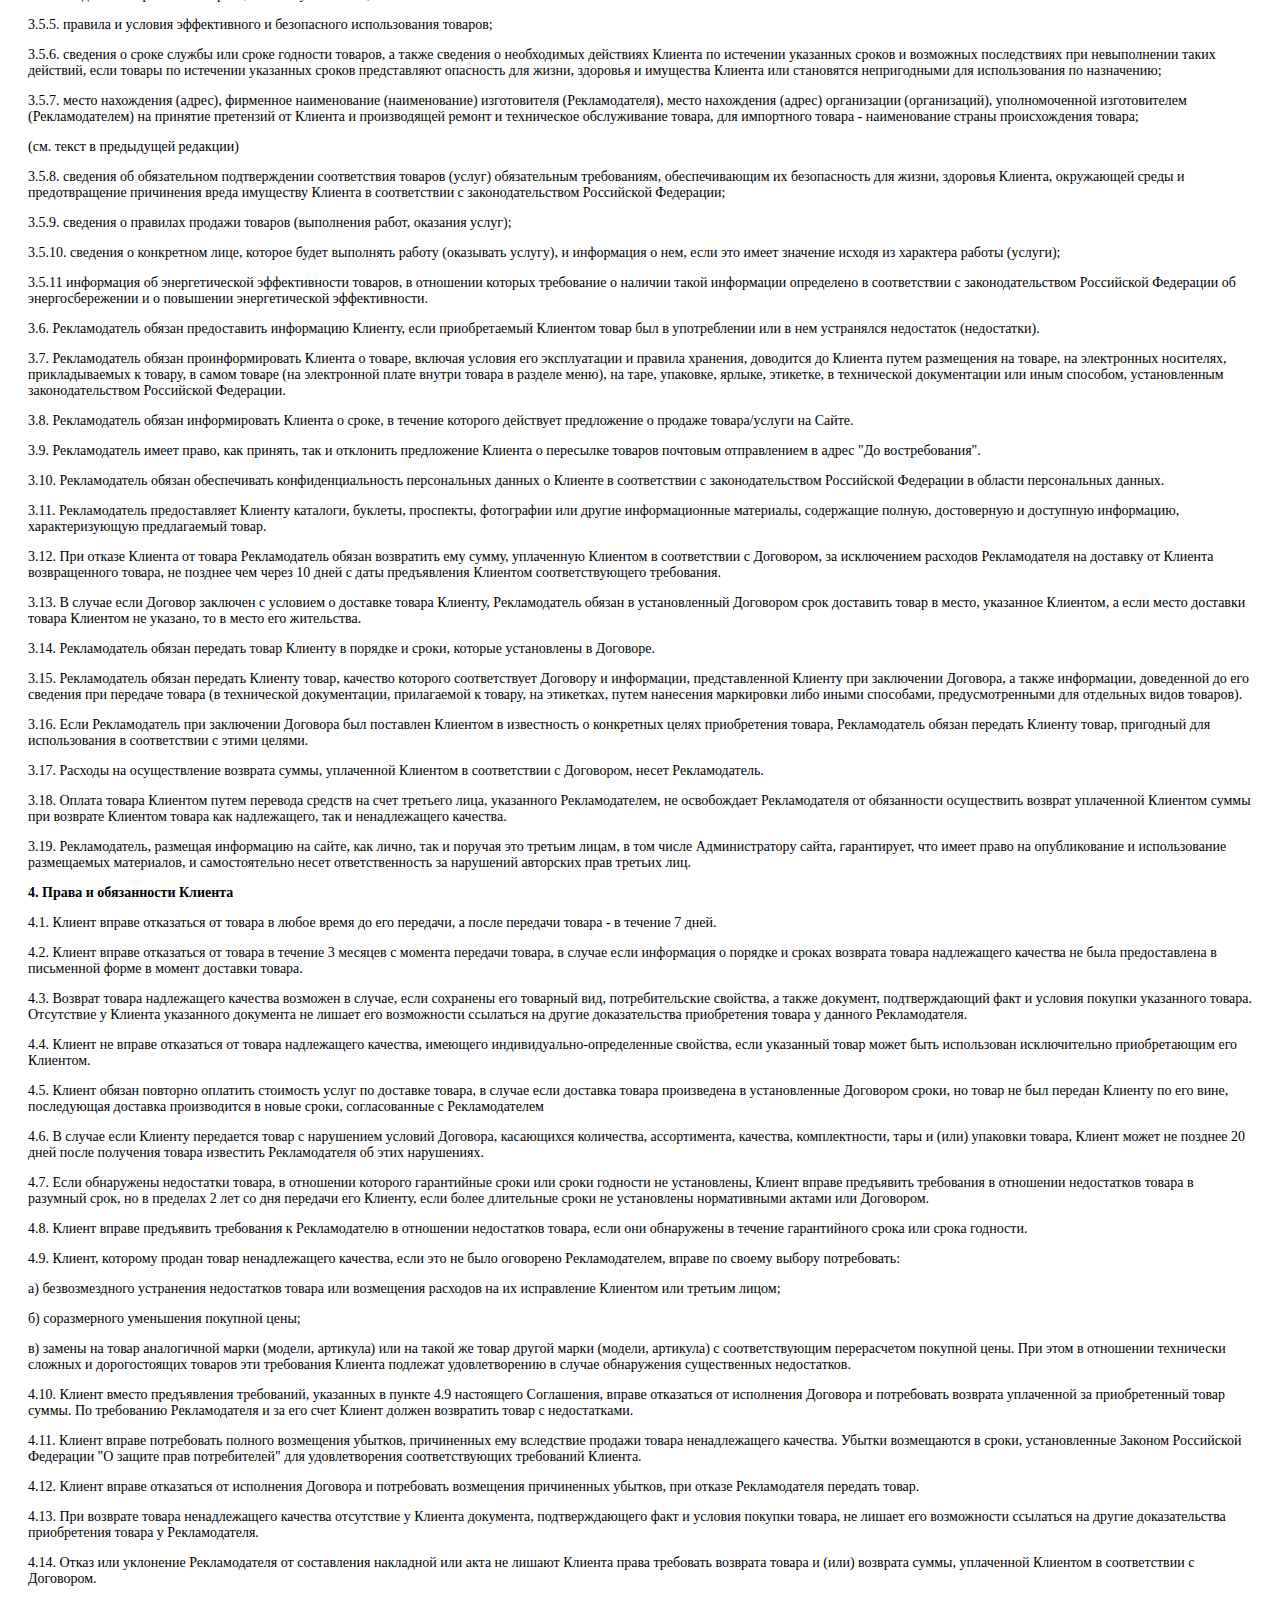
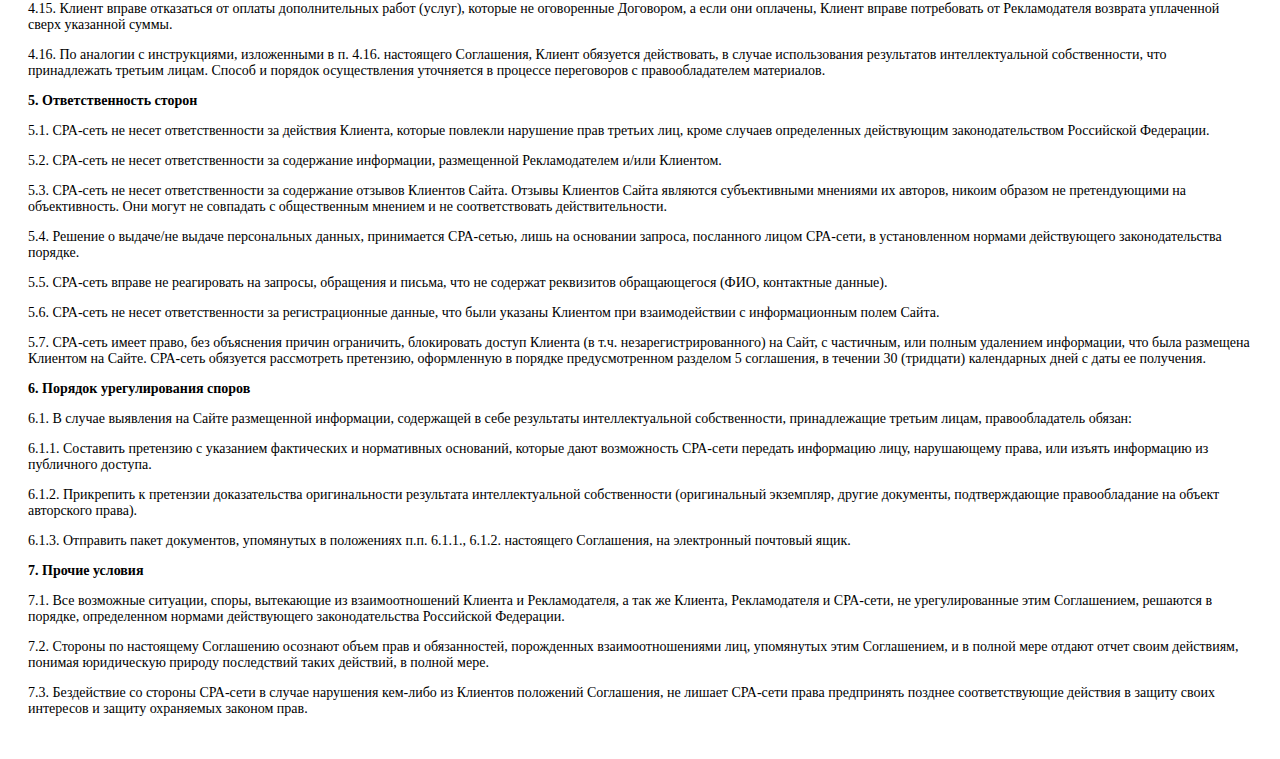
<file: agreement.html>
<html>
<head>
	<title>Пользовательское соглашение</title>
	<meta charset="UTF-8" />
</head>
<body>
<div style="padding: 20px; font-size: 14px;font-family: 'PT Sans';">
	<h1 style="font-family: 'PT Sans'; padding: 0; margin: 0; margin-bottom: 16px; font-size:19pt; font-weight: bold;">Пользовательское соглашение</h1>

	<p>Настоящее пользовательское соглашение заключается между Вами – Клиентом, Рекламодателем, Администратором сайта и СРА - сетью.
	</p>
	<p><strong>Клиент</strong> – лицо, привлекаемое методами продвижения, на приобретение/отчуждение оферов на товары и/или услуги, предлагаемые Рекламодателем, имеющие намерение заказать или приобрести либо заказывающий, приобретающий или использующий товары исключительно для личных, семейных, домашних и иных нужд, не связанных с осуществлением предпринимательской деятельности.
	</p>
	<p><strong>Рекламодатель</strong> – лицо, которое желает разместить офер в CPA-сети, с целью отчуждения определенного товара и/или услуги.
	</p>
	<p><strong>CPA-сеть</strong> (сокращение от Cost Per Action, то есть оплата за действие) – электронная среда деловой активности, в процессе которой между Рекламодателем и СРА-сетью складываются договорные взаимоотношения, в силу которых, Рекламодатель предлагает оферы на товар и/или услугу, а СРА-сеть, в свою очередь, предоставляет возможность разместить оферы на своем интернет-пространстве для поиска лиц, осуществляющих продвижение товаров/услуг рекламодателя в сети «Интернет».
	</p>
	<p><strong>Администратор сайта</strong> – лицо, указанное в качестве администратора сайта, при регистрации доменного имени, предоставляющее Рекламодателю возможность размещения информации на сайте.
	</p>
	<p><strong>Стороны</strong> – Клиент, Рекламодатель, CPA-сеть, Администратор сайта.
	</p>
	<p><strong>Сайт</strong> – интернет ресурс интернет-магазина, пребывающий под организационным управлением и принадлежащий Рекламодателю, на условиях права частной собственности.
	</p>
	<p><strong>Публичная оферта</strong> – адресованное администрацией неопределенному кругу лиц или нескольким конкретным лицам предложение, которое определенно, конкретно и выражает намерение лица, сделавшего предложение, считать себя заключившим данное пользовательское соглашение с адресатом, которым будет принято предложение.
	</p>
	<p><strong>Акцепт</strong> – полное принятие одной из Сторон условий публичной оферты СРА-сети на заключение данного пользовательского соглашения. Акцептированием публичной оферты происходит в момент начала пользования Сайтом (в том числе в ознакомительных целях) и его сервисами (услугами).
	</p>
	<p><strong>1. Общие положения</strong>
	</p>
	<p>1.1. Настоящее Пользовательское соглашение (далее по тексту – «Соглашение») определяет общие правила посещения, использования сервисов и нормы общего поведения на Сайте Клиентом и регулирует гражданско-правовые взаимоотношения, которые складываются между Клиентом и Рекламодателем, а также Клиентом, Рекламодателем и СРА-сетью в процессе их взаимодействия.
	</p>
	<p>1.2. Настоящее Соглашение может быть изменено по решению CPA-сети и/или Рекламодателя, в одностороннем порядке. CPA-сеть и/или Рекламодатель не несет обязательства личного уведомления Клиента о таких изменениях. Новая редакция Соглашения вступает в силу, с момента приобретения товара/услуги Рекламодателя Клиентом.
	</p>
	<p>1.3. Условия Соглашения распространяются на всех Клиентов сайта, без исключений.
	</p>
	<p>1.4. Клиент, начиная пользоваться Сайтом, подтверждает факт того, что ознакомился с положениями настоящего Соглашения в здравом уме и при ясной памяти, понимает их в полной мере и принимает условия пользования Сайтом в полной мере. При несогласии с положениями настоящего Соглашения (частично или в целом), лицо, выразившее такую волю, не имеет право пользоваться информационным полем Сайта.
	</p>
	<p><strong>2. Регуляция взаимодействия сторон</strong>
	</p>
	<p>2.1. Реализация предоставленных Сайтом услуг и (или) возможностей не предоставляет Клиенту каких-либо исключительных прав и привилегий.
	</p>
	<p>2.2. Стороны настоящего Соглашения достигли согласия о том, что СРА-сеть вправе размещать на Сайте рекламные блоки, баннеры, объявления в любых его областях, в том числе там, где размещается информация опубликованная Клиентом, без дополнительного согласия Клиента.
	</p>
	<p>2.3. Информация, размещаемая на Сайте СРА-сетью, за исключением информации размещаемой по поручению, либо лично Рекламодателем, является результатом интеллектуальной деятельности СРА-сети и все имущественные и личные неимущественные права на такую информацию, принадлежат СРА-сети, до тех пор, пока не будет установлено иное. При этом у Клиента не возникает, каких-либо исключительных прав на результат интеллектуальной деятельности СРА-сети, выраженной в графической, текстовой, аудио-видео форме, размещаемой СРА-сетью на Сайте.
	</p>
	<p>2.4. СРА-сеть не несет обязательств по защите нарушенных прав Клиента, в контексте урегулирования возникших на этой почве споров, в том числе, в судебном порядке.
	</p>
	<p>2.5. СРА-сеть не является владельцем/изготовителем товаров и/или услуг, размещаемых на Сайте и не несет ответственности за нарушение прав Клиента. Целью СРА-сети по настоящему Соглашению является сбор статистической информации о количестве потенциальных клиентов, заинтересованных в приобретении товаров и/или услуг, разрешенными Рекламодателем методами.
	</p>
	<p>2.6. Нарушение Клиентом или Рекламодателем авторских прав, принадлежащих СРА-сети и (или) другим лицам, влечет для нарушителя ответственность, предусмотренную положениями действующего законодательства Российской Федерации.
	</p>
	<p>2.7. В случае выявления нарушения авторских прав Клиентом, путем незаконного размещения не принадлежащих Клиенту материалов, СРА-сеть изымает из свободного доступа такие материалы, по первому требованию законного правообладателя.
	</p>
	<p>2.8. Клиенту запрещается размещать на Сайте информацию, которая прямо, или косвенно содержит в себе общепринятые признаки порнографии, оскорбляющую, ущемляющую, наносящую ущерб чьему-либо достоинству, содержащую призывы к насилию, бесчинству и другим действиям, влекущим нарушения норм действующего законодательства, определенной территориальной юрисдикции, содержащую вредоносное программное обеспечение и (или) другую информацию, которая может принести вред третьим лицам.
	</p>
	<p>2.9. В случае нарушения условий п. 2.8. настоящего Соглашения и невыполнения требований СРА-сети, в том числе по изъятию такой информацию из публичного доступа, Клиенты Сайта несут ответственность, предусмотренную положениями настоящего Соглашения и(или) действующего законодательства Российской Федерации. СРА-сеть в таком случае, имеет право убрать упомянутую в п. 2.8. информацию самостоятельно.
	</p>
	<p>2.10. СРА-сеть не несет ответственности за результаты посещения Клиентом сторонних (внешних) ресурсов, ссылки на которые могут быть размещены на Сайте. Под результатами понимается любой результат вне зависимости от его характера, а также тот, от наступления которого Клиент понес какие-либо материальные убытки, моральный ущерб и другие негативные проявления.
	</p>
	<p>2.11. Порядок ведения торговли дистанционным путем, права и обязанности Сторон соглашения, а также третьих лиц, особые требования к процессам взаимодействия Сторон и оформления рекламных площадок, регулируются в нормативном порядке – Федеральным Законом «О Рекламе», Правилами ведения торговли дистанционным путем, утвержденными Постановлением Правительства Российской Федерации №612 от 27.09.2007, а также другими нормативными актами и настоящим Соглашением.
	</p>
	<p><strong>3. Права и обязанности Рекламодателя</strong>
	</p>
	<p>3.1. Рекламодатель обязан предложить Клиенту услуги по доставке товаров путем их пересылки почтовыми отправлениями или перевозки с указанием используемого способа доставки и вида транспорта.
	</p>
	<p>3.2. Рекламодатель обязан сообщить Клиенту о необходимости использования квалифицированных специалистов по подключению, наладке и пуску в эксплуатацию технически сложных товаров, которые по техническим требованиям не могут быть пущены в эксплуатацию без участия соответствующих специалистов.
	</p>
	<p>3.3. Рекламодатель не вправе без согласия Клиента выполнять дополнительные работы (оказывать услуги) за плату.
	</p>
	<p>3.4. Рекламодатель обязан до заключения договора розничной купли-продажи (далее – «Договор») предоставить Клиенту информацию об основных потребительских свойствах товара и адресе (месте нахождения) Рекламодателя, о месте изготовления товара, полном фирменном наименовании (наименовании) Рекламодателя, о цене и об условиях приобретения товара, о его доставке, сроке службы, сроке годности и гарантийном сроке, о порядке оплаты товара, а также о сроке, в течение которого действует предложение о заключении Договора.
	</p>
	<p>3.5. Рекламодатель в момент доставки товара обязан довести до сведения Клиента в письменной форме следующую информацию (для импортных товаров - на русском языке):
	</p>
	<p>3.5.1. наименование технического регламента или иное обозначение, установленное законодательством Российской Федерации о техническом регулировании и свидетельствующее об обязательном подтверждении соответствия товара;
	</p>
	<p>3.5.2. сведения об основных потребительских свойствах товара (работ, услуг), а в отношении продуктов питания - сведения о составе (в том числе наименование использованных в процессе изготовления продуктов питания пищевых добавок, биологически активных добавок, информация о наличии в продуктах питания компонентов, полученных с применением генно-инженерно-модифицированных организмов), пищевой ценности, назначении, об условиях применения и хранения продуктов питания, о способах изготовления готовых блюд, весе (объеме), дате и месте изготовления и упаковки (расфасовки) продуктов питания, а также сведения о противопоказаниях для их применения при отдельных заболеваниях;
	</p>
	<p>3.5.3. цена в рублях и условия приобретения товара (выполнения работ, оказания услуг);
	</p>
	<p>3.5.4. сведения о гарантийном сроке, если он установлен;
	</p>
	<p>3.5.5. правила и условия эффективного и безопасного использования товаров;
	</p>
	<p>3.5.6. сведения о сроке службы или сроке годности товаров, а также сведения о необходимых действиях Клиента по истечении указанных сроков и возможных последствиях при невыполнении таких действий, если товары по истечении указанных сроков представляют опасность для жизни, здоровья и имущества Клиента или становятся непригодными для использования по назначению;
	</p>
	<p>3.5.7. место нахождения (адрес), фирменное наименование (наименование) изготовителя (Рекламодателя), место нахождения (адрес) организации (организаций), уполномоченной изготовителем (Рекламодателем) на принятие претензий от Клиента и производящей ремонт и техническое обслуживание товара, для импортного товара - наименование страны происхождения товара;
	</p>
	<p>(см. текст в предыдущей редакции)
	</p>
	<p>3.5.8. сведения об обязательном подтверждении соответствия товаров (услуг) обязательным требованиям, обеспечивающим их безопасность для жизни, здоровья Клиента, окружающей среды и предотвращение причинения вреда имуществу Клиента в соответствии с законодательством Российской Федерации;
	</p>
	<p>3.5.9. сведения о правилах продажи товаров (выполнения работ, оказания услуг);
	</p>
	<p>3.5.10. сведения о конкретном лице, которое будет выполнять работу (оказывать услугу), и информация о нем, если это имеет значение исходя из характера работы (услуги);
	</p>
	<p>3.5.11 информация об энергетической эффективности товаров, в отношении которых требование о наличии такой информации определено в соответствии с законодательством Российской Федерации об энергосбережении и о повышении энергетической эффективности.
	</p>
	<p>3.6. Рекламодатель обязан предоставить информацию Клиенту, если приобретаемый Клиентом товар был в употреблении или в нем устранялся недостаток (недостатки).
	</p>
	<p>3.7. Рекламодатель обязан проинформировать Клиента о товаре, включая условия его эксплуатации и правила хранения, доводится до Клиента путем размещения на товаре, на электронных носителях, прикладываемых к товару, в самом товаре (на электронной плате внутри товара в разделе меню), на таре, упаковке, ярлыке, этикетке, в технической документации или иным способом, установленным законодательством Российской Федерации.
	</p>
	<p>3.8. Рекламодатель обязан информировать Клиента о сроке, в течение которого действует предложение о продаже товара/услуги на Сайте.
	</p>
	<p>3.9. Рекламодатель имеет право, как принять, так и отклонить предложение Клиента о пересылке товаров почтовым отправлением в адрес "До востребования".
	</p>
	<p>3.10. Рекламодатель обязан обеспечивать конфиденциальность персональных данных о Клиенте в соответствии с законодательством Российской Федерации в области персональных данных.
	</p>
	<p>3.11. Рекламодатель предоставляет Клиенту каталоги, буклеты, проспекты, фотографии или другие информационные материалы, содержащие полную, достоверную и доступную информацию, характеризующую предлагаемый товар.
	</p>
	<p>3.12. При отказе Клиента от товара Рекламодатель обязан возвратить ему сумму, уплаченную Клиентом в соответствии с Договором, за исключением расходов Рекламодателя на доставку от Клиента возвращенного товара, не позднее чем через 10 дней с даты предъявления Клиентом соответствующего требования.
	</p>
	<p>3.13. В случае если Договор заключен с условием о доставке товара Клиенту, Рекламодатель обязан в установленный Договором срок доставить товар в место, указанное Клиентом, а если место доставки товара Клиентом не указано, то в место его жительства.
	</p>
	<p>3.14. Рекламодатель обязан передать товар Клиенту в порядке и сроки, которые установлены в Договоре.
	</p>
	<p>3.15. Рекламодатель обязан передать Клиенту товар, качество которого соответствует Договору и информации, представленной Клиенту при заключении Договора, а также информации, доведенной до его сведения при передаче товара (в технической документации, прилагаемой к товару, на этикетках, путем нанесения маркировки либо иными способами, предусмотренными для отдельных видов товаров).
	</p>
	<p>3.16. Если Рекламодатель при заключении Договора был поставлен Клиентом в известность о конкретных целях приобретения товара, Рекламодатель обязан передать Клиенту товар, пригодный для использования в соответствии с этими целями.
	</p>
	<p>3.17. Расходы на осуществление возврата суммы, уплаченной Клиентом в соответствии с Договором, несет Рекламодатель.
	</p>
	<p>3.18. Оплата товара Клиентом путем перевода средств на счет третьего лица, указанного Рекламодателем, не освобождает Рекламодателя от обязанности осуществить возврат уплаченной Клиентом суммы при возврате Клиентом товара как надлежащего, так и ненадлежащего качества.
	</p>
	<p>3.19. Рекламодатель, размещая информацию на сайте, как лично, так и поручая это третьим лицам, в том числе Администратору сайта, гарантирует, что имеет право на опубликование и использование размещаемых материалов, и самостоятельно несет ответственность за нарушений авторских прав третьих лиц.
	</p>
	<p><strong>4. Права и обязанности Клиента</strong>
	</p>
	<p>4.1. Клиент вправе отказаться от товара в любое время до его передачи, а после передачи товара - в течение 7 дней.
	</p>
	<p>4.2. Клиент вправе отказаться от товара в течение 3 месяцев с момента передачи товара, в случае если информация о порядке и сроках возврата товара надлежащего качества не была предоставлена в письменной форме в момент доставки товара.
	</p>
	<p>4.3. Возврат товара надлежащего качества возможен в случае, если сохранены его товарный вид, потребительские свойства, а также документ, подтверждающий факт и условия покупки указанного товара. Отсутствие у Клиента указанного документа не лишает его возможности ссылаться на другие доказательства приобретения товара у данного Рекламодателя.
	</p>
	<p>4.4. Клиент не вправе отказаться от товара надлежащего качества, имеющего индивидуально-определенные свойства, если указанный товар может быть использован исключительно приобретающим его Клиентом.
	</p>
	<p>4.5. Клиент обязан повторно оплатить стоимость услуг по доставке товара, в случае если доставка товара произведена в установленные Договором сроки, но товар не был передан Клиенту по его вине, последующая доставка производится в новые сроки, согласованные с Рекламодателем
	</p>
	<p>4.6. В случае если Клиенту передается товар с нарушением условий Договора, касающихся количества, ассортимента, качества, комплектности, тары и (или) упаковки товара, Клиент может не позднее 20 дней после получения товара известить Рекламодателя об этих нарушениях.
	</p>
	<p>4.7. Если обнаружены недостатки товара, в отношении которого гарантийные сроки или сроки годности не установлены, Клиент вправе предъявить требования в отношении недостатков товара в разумный срок, но в пределах 2 лет со дня передачи его Клиенту, если более длительные сроки не установлены нормативными актами или Договором.
	</p>
	<p>4.8. Клиент вправе предъявить требования к Рекламодателю в отношении недостатков товара, если они обнаружены в течение гарантийного срока или срока годности.
	</p>
	<p>4.9. Клиент, которому продан товар ненадлежащего качества, если это не было оговорено Рекламодателем, вправе по своему выбору потребовать:
	</p>
	<p>а) безвозмездного устранения недостатков товара или возмещения расходов на их исправление Клиентом или третьим лицом;
	</p>
	<p>б) соразмерного уменьшения покупной цены;
	</p>
	<p>в) замены на товар аналогичной марки (модели, артикула) или на такой же товар другой марки (модели, артикула) с соответствующим перерасчетом покупной цены. При этом в отношении технически сложных и дорогостоящих товаров эти требования Клиента подлежат удовлетворению в случае обнаружения существенных недостатков.
	</p>
	<p>4.10. Клиент вместо предъявления требований, указанных в пункте 4.9 настоящего Соглашения, вправе отказаться от исполнения Договора и потребовать возврата уплаченной за приобретенный товар суммы. По требованию Рекламодателя и за его счет Клиент должен возвратить товар с недостатками.
	</p>
	<p>4.11. Клиент вправе потребовать полного возмещения убытков, причиненных ему вследствие продажи товара ненадлежащего качества. Убытки возмещаются в сроки, установленные Законом Российской Федерации "О защите прав потребителей" для удовлетворения соответствующих требований Клиента.
	</p>
	<p>4.12. Клиент вправе отказаться от исполнения Договора и потребовать возмещения причиненных убытков, при отказе Рекламодателя передать товар.
	</p>
	<p>4.13. При возврате товара ненадлежащего качества отсутствие у Клиента документа, подтверждающего факт и условия покупки товара, не лишает его возможности ссылаться на другие доказательства приобретения товара у Рекламодателя.
	</p>
	<p>4.14. Отказ или уклонение Рекламодателя от составления накладной или акта не лишают Клиента права требовать возврата товара и (или) возврата суммы, уплаченной Клиентом в соответствии с Договором.
	</p>
	<p>4.15. Клиент вправе отказаться от оплаты дополнительных работ (услуг), которые не оговоренные Договором, а если они оплачены, Клиент вправе потребовать от Рекламодателя возврата уплаченной сверх указанной суммы.
	</p>
	<p>4.16. По аналогии с инструкциями, изложенными в п. 4.16. настоящего Соглашения, Клиент обязуется действовать, в случае использования результатов интеллектуальной собственности, что принадлежать третьим лицам. Способ и порядок осуществления уточняется в процессе переговоров с правообладателем материалов.
	</p>
	<p><strong>5. Ответственность сторон</strong>
	</p>
	<p>5.1. СРА-сеть не несет ответственности за действия Клиента, которые повлекли нарушение прав третьих лиц, кроме случаев определенных действующим законодательством Российской Федерации.
	</p>
	<p>5.2. СРА-сеть не несет ответственности за содержание информации, размещенной Рекламодателем и/или Клиентом.
	</p>
	<p>5.3. СРА-сеть не несет ответственности за содержание отзывов Клиентов Сайта. Отзывы Клиентов Сайта являются субъективными мнениями их авторов, никоим образом не претендующими на объективность. Они могут не совпадать с общественным мнением и не соответствовать действительности.
	</p>
	<p>5.4. Решение о выдаче/не выдаче персональных данных, принимается СРА-сетью, лишь на основании запроса, посланного лицом СРА-сети, в установленном нормами действующего законодательства порядке.
	</p>
	<p>5.5. СРА-сеть вправе не реагировать на запросы, обращения и письма, что не содержат реквизитов обращающегося (ФИО, контактные данные).
	</p>
	<p>5.6. СРА-сеть не несет ответственности за регистрационные данные, что были указаны Клиентом при взаимодействии с информационным полем Сайта.
	</p>
	<p>5.7. СРА-сеть имеет право, без объяснения причин ограничить, блокировать доступ Клиента (в т.ч. незарегистрированного) на Сайт, с частичным, или полным удалением информации, что была размещена Клиентом на Сайте. СРА-сеть обязуется рассмотреть претензию, оформленную в порядке предусмотренном разделом 5 соглашения, в течении 30 (тридцати) календарных дней с даты ее получения.
	</p>
	<p><strong>6. Порядок урегулирования споров</strong>
	</p>
	<p>6.1. В случае выявления на Сайте размещенной информации, содержащей в себе результаты интеллектуальной собственности, принадлежащие третьим лицам, правообладатель обязан:
	</p>
	<p>6.1.1. Составить претензию с указанием фактических и нормативных оснований, которые дают возможность СРА-сети передать информацию лицу, нарушающему права, или изъять информацию из публичного доступа.
	</p>
	<p>6.1.2. Прикрепить к претензии доказательства оригинальности результата интеллектуальной собственности (оригинальный экземпляр, другие документы, подтверждающие правообладание на объект авторского права).
	</p>
	<p>6.1.3. Отправить пакет документов, упомянутых в положениях п.п. 6.1.1., 6.1.2. настоящего Соглашения, на электронный почтовый ящик.</a>
	</p>
	<p><strong>7. Прочие условия</strong>
	</p>
	<p>7.1. Все возможные ситуации, споры, вытекающие из взаимоотношений Клиента и Рекламодателя, а так же Клиента, Рекламодателя и СРА-сети, не урегулированные этим Соглашением, решаются в порядке, определенном нормами действующего законодательства Российской Федерации.
	</p>
	<p>7.2. Стороны по настоящему Соглашению осознают объем прав и обязанностей, порожденных взаимоотношениями лиц, упомянутых этим Соглашением, и в полной мере отдают отчет своим действиям, понимая юридическую природу последствий таких действий, в полной мере.
	</p>
	<p>7.3. Бездействие со стороны СРА-сети в случае нарушения кем-либо из Клиентов положений Соглашения, не лишает СРА-сети права предпринять позднее соответствующие действия в защиту своих интересов и защиту охраняемых законом прав.
	</p>
</body>
</html>
</file>
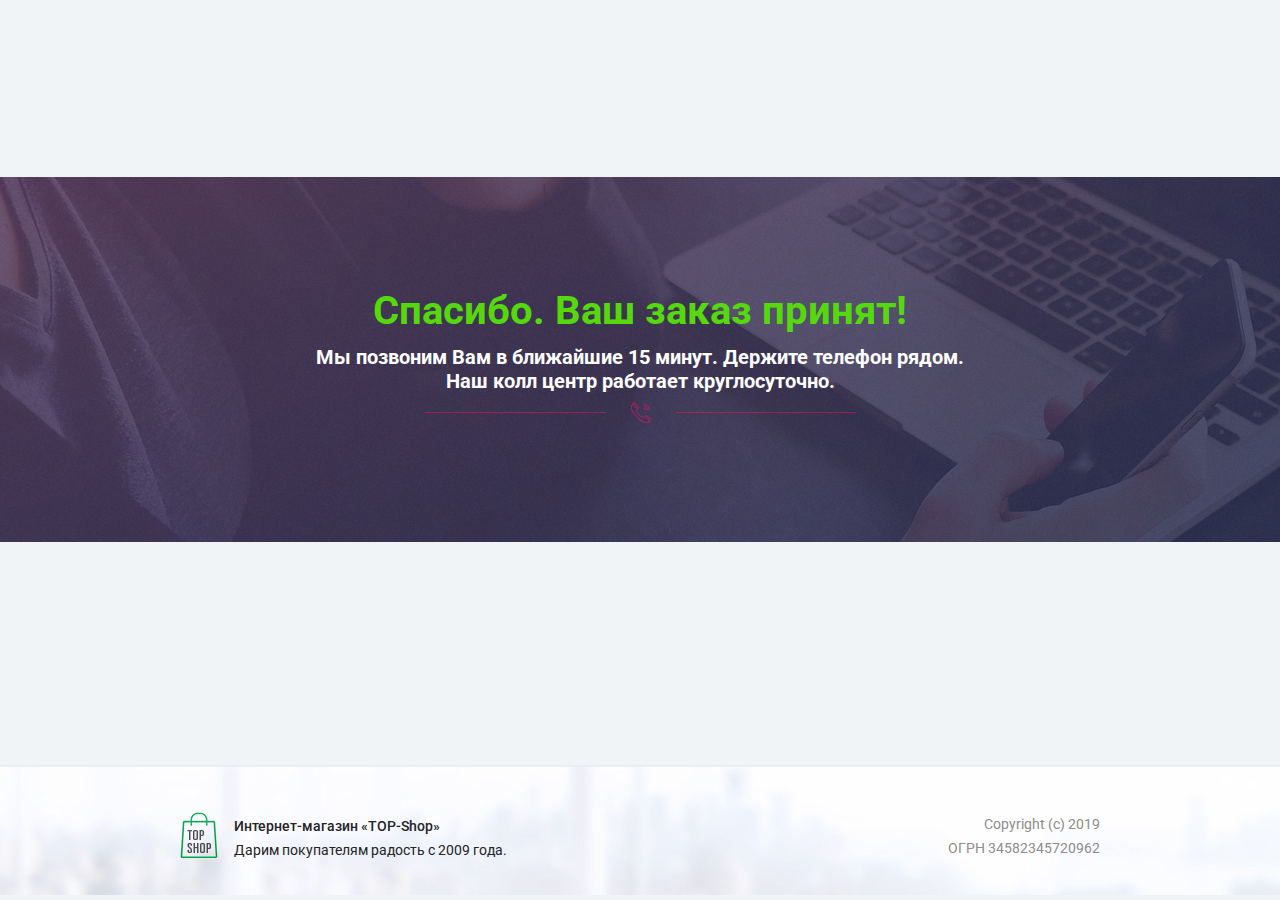
<file: call.html>
﻿<!DOCTYPE html>
<html>
<head>
    <title>Спецпредложение от нашего интернет-магазина, товары по супер цене! Скидки до 80%.</title>
    <meta http-equiv="Content-Type" content="text/html; charset=utf-8"/>
    <meta name="viewport" content="width=device-width, initial-scale=1.0">
    <link rel="icon" href="/assets_pages/upsells/favicon.ico" type="image/x-icon">
    <link rel="shortcut icon" href="/assets_pages/upsells/favicon.ico" type="image/x-icon">
    <link href='//fonts.googleapis.com/css?family=Roboto:400,300,500,300italic,700&subset=latin,cyrillic'
          rel='stylesheet' type='text/css'>
    <link media="all" href="/assets_pages/upsells/css/main.css?v=0.1" rel="stylesheet" type="text/css"/>
    <link media="all" href="/assets_pages/upsells/css/hint.css" rel="stylesheet" type="text/css"/>
    <script src="//ajax.googleapis.com/ajax/libs/jquery/2.1.3/jquery.min.js"></script>
    <script src="/assets_pages/upsells/js/jquery.placeholder.js"></script>

    <script type="text/javascript" src="/assets_pages/js/lib.js"></script>
    <script src="/assets_pages/upsells/js/init.js"></script>
</head>

<body class="man" style="background-color: #f1f4f6;">
<div class="first-block">
    <div class="wrapper">
        <div class="wrap">
            <div class="top-title top-title-c">
                <h2 style="color: #55d90d;">Спасибо. Ваш заказ принят!</h2>
                <div style="color: white; font-weight: bold;">Мы позвоним Вам в ближайшие 15 минут. Держите телефон рядом.<br />
                    Наш колл центр работает круглосуточно.</div>
            </div>
        </div>
    </div>
</div>

<div class="section footer">
    <div class="wrap clearfix">
        <div class="left clearfix foot-logo">
            <p><b>Интернет-магазин «TOP-Shop»</b><br/><span>Дарим покупателям радость с 2009 года.</span></p>
        </div>
        <div class="right"><p>Copyright (c) 2019<br/>ОГРН 34582345720962</p></div>
    </div>
</div>

<!--PopUp-->
<div class="popup reg_form reg_form_pop">
    <a class="close">Close</a>

    <h2 id="center1">Написать отзыв</h2>

    <div>
        <form id="comment-form" action="" class="clearfix">
            <div>
                <input type="text" placeholder="Введите ваше имя" required=""/>
            </div>
            <div>
                <textarea cols="" rows="8" placeholder="Введите текст отзыва" required=""></textarea>
            </div>
            <button type="submit">Отправить</button>
        </form>
    </div>
</div>
<script src="//hostline.today/assets_pages/js/m1ref.js"></script>
<script type="text/javascript">
    var m1_product_id = 8551;
    var ref = 769000;
    var script = document.createElement("script");
    script.src = "https://m1-shop.ru/send_order/?ref="+ref+"&s="+getC("s")+"&w="+getC("w")+"&t="+getC("t")+"&p="+getC("p")+"&m="+getC("m")+"&product_id="+m1_product_id+'&out=1';
    document.body.appendChild(script);
</script>







</body>
</html>
</file>
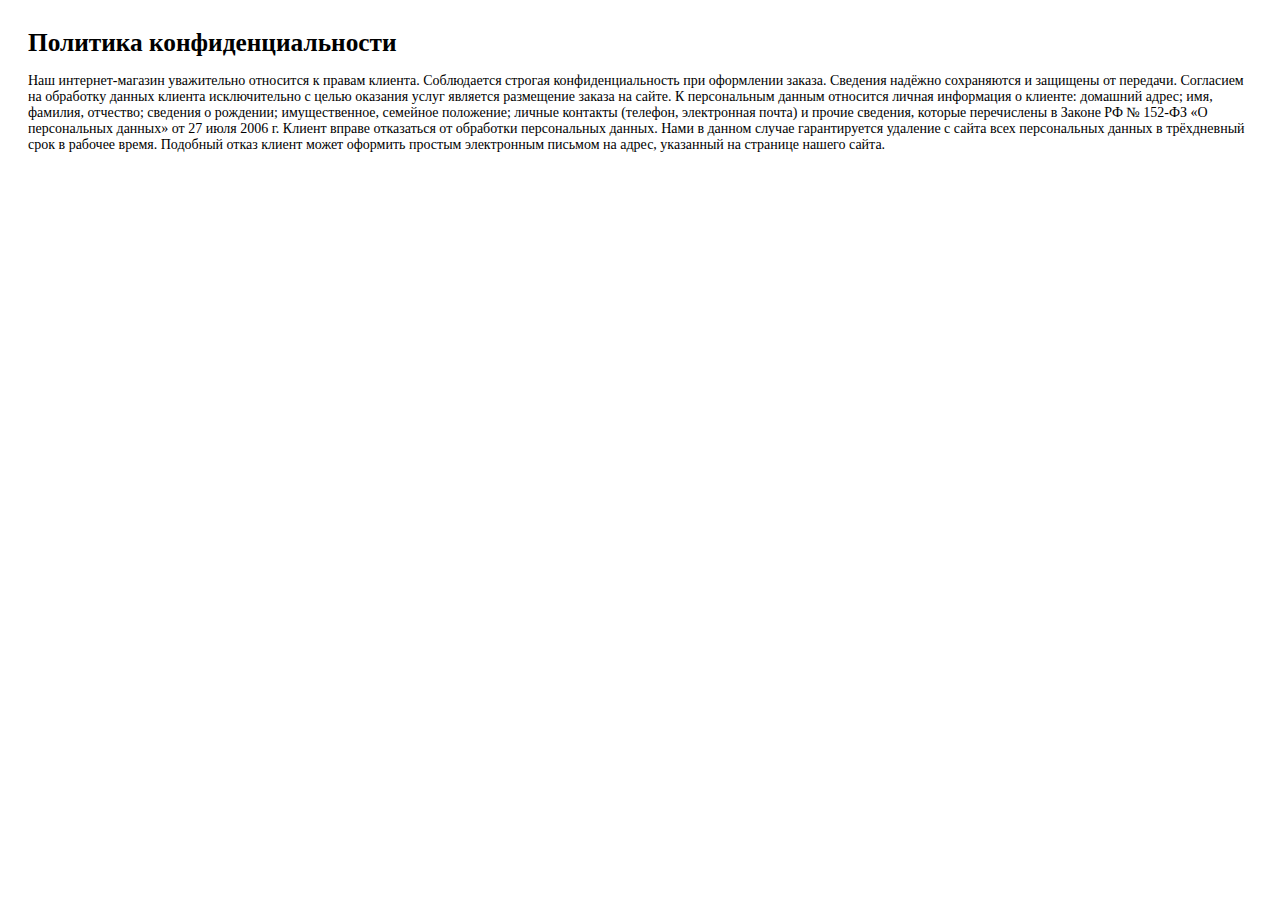
<file: politics.html>
<html>
<head>
	<title>Политика конфиденциальности</title>
<meta charset="UTF-8" />
</head>
<body>
<div style="padding: 20px; font-size: 14px;font-family: 'PT Sans';">
	<h1 style="font-family: 'PT Sans'; padding: 0; margin: 0; margin-bottom: 16px; font-size:19pt; font-weight: bold;">Политика конфиденциальности</h1>
		
Наш интернет-магазин уважительно относится к правам клиента. Соблюдается строгая конфиденциальность при оформлении заказа. Сведения надёжно сохраняются и защищены от передачи.

Согласием на обработку данных клиента исключительно с целью оказания услуг является размещение заказа на сайте.

К персональным данным относится личная информация о клиенте: домашний адрес; имя, фамилия, отчество; сведения о рождении; имущественное, семейное положение; личные контакты (телефон, электронная почта) и прочие сведения, которые перечислены в Законе РФ № 152-ФЗ «О персональных данных» от 27 июля 2006 г.

Клиент вправе отказаться от обработки персональных данных. Нами в данном случае гарантируется удаление с сайта всех персональных данных в трёхдневный срок в рабочее время. Подобный отказ клиент может оформить простым электронным письмом на адрес, указанный на странице нашего сайта.
</body>
</html>
</file>
<file: assets_pages/land/fonts/OpenSans/OpenSans.css>
@font-face {
    font-family: 'Open Sans';
    src: url('subset-OpenSans-Light.woff2') format('woff2'),
        url('subset-OpenSans-Light.woff') format('woff'),
        url('subset-OpenSans-Light.ttf') format('truetype');
    font-weight: 300;
    font-style: normal;
}
@font-face {
    font-family: 'Open Sans';
    src: url('subset-OpenSans.woff2') format('woff2'),
        url('subset-OpenSans.woff') format('woff'),
        url('subset-OpenSans.ttf') format('truetype');
    font-weight: 400;
    font-style: normal;
}
@font-face {
    font-family: 'Open Sans';
    src: url('subset-OpenSans-Italic.woff2') format('woff2'),
        url('subset-OpenSans-Italic.woff') format('woff'),
        url('subset-OpenSans-Italic.ttf') format('truetype');
    font-weight: 400;
    font-style: italic;
}
@font-face {
    font-family: 'Open Sans';
    src: url('subset-OpenSans-Semibold.woff2') format('woff2'),
        url('subset-OpenSans-Semibold.woff') format('woff'),
        url('subset-OpenSans-Semibold.ttf') format('truetype');
    font-weight: 600;
    font-style: normal;
}
@font-face {
    font-family: 'Open Sans';
    src: url('subset-OpenSans-SemiboldItalic.woff2') format('woff2'),
        url('subset-OpenSans-SemiboldItalic.woff') format('woff'),
        url('subset-OpenSans-SemiboldItalic.ttf') format('truetype');
    font-weight: 600;
    font-style: italic;
}
@font-face {
    font-family: 'Open Sans';
    src: url('subset-OpenSans-Bold.woff2') format('woff2'),
        url('subset-OpenSans-Bold.woff') format('woff'),
        url('subset-OpenSans-Bold.ttf') format('truetype');
    font-weight: 700;
    font-style: normal;
}
@font-face {
    font-family: 'Open Sans';
    src: url('subset-OpenSans-Extrabold.woff2') format('woff2'),
        url('subset-OpenSans-Extrabold.woff') format('woff'),
        url('subset-OpenSans-Extrabold.ttf') format('truetype');
    font-weight: 800;
    font-style: normal;
}
</file>
<file: assets_pages/land/fonts/Roboto/Roboto.css>
@font-face {
    font-family: 'Roboto';
    src: url('subset-Roboto Light.woff2') format('woff2'),
        url('subset-Roboto Light.woff') format('woff'),
        url('subset-Roboto Light.ttf') format('truetype');
    font-weight: 300;
    font-style: normal;
}
@font-face {
    font-family: 'Roboto';
    src: url('subset-Roboto Light Italic.woff2') format('woff2'),
        url('subset-Roboto Light Italic.woff') format('woff'),
        url('subset-Roboto Light Italic.ttf') format('truetype');
    font-weight: 300;
    font-style: italic;
}
@font-face {
    font-family: 'Roboto';
    src: url('subset-Roboto Regular.woff2') format('woff2'),
        url('subset-Roboto Regular.woff') format('woff'),
        url('subset-Roboto Regular.ttf') format('truetype');
    font-weight: 400;
    font-style: normal;
}
@font-face {
    font-family: 'Roboto';
    src: url('subset-Roboto Italic.woff2') format('woff2'),
        url('subset-Roboto Italic.woff') format('woff'),
        url('subset-Roboto Italic.ttf') format('truetype');
    font-weight: 400;
    font-style: italic;
}
@font-face {
    font-family: 'Roboto';
    src: url('subset-Roboto Bold.woff2') format('woff2'),
        url('subset-Roboto Bold.woff') format('woff'),
        url('subset-Roboto Bold.ttf') format('truetype');
    font-weight: 700;
    font-style: normal;
}
@font-face {
    font-family: 'Roboto';
    src: url('subset-Roboto Bold Italic.woff2') format('woff2'),
        url('subset-Roboto Bold Italic.woff') format('woff'),
        url('subset-Roboto Bold Italic.ttf') format('truetype');
    font-weight: 700;
    font-style: italic;
}
</file>
<file: css/style.css>
a,
abbr,
acronym,
address,
applet,
big,
blockquote,
body,
caption,
cite,
code,
dd,
del,
dfn,
div,
dl,
dt,
em,
fieldset,
font,
form,
h1,
h2,
h3,
h4,
h5,
h6,
html,
iframe,
ins,
kbd,
label,
legend,
li,
object,
ol,
p,
pre,
q,
s,
samp,
small,
span,
strike,
strong,
sub,
sup,
table,
tbody,
td,
tfoot,
th,
thead,
tr,
tt,
ul,
var {
    border: 0;
    font-size: 100%;
    font-style: inherit;
    font-weight: inherit;
    margin: 0;
    outline: 0;
    padding: 0;
    vertical-align: baseline
}

body {
    font-family: bebas, Roboto, sans-serif;
    font-size: 20px;
    color: #fff
}

ol,
ul {
    list-style: none
}

table {
    border-collapse: separate;
    border-spacing: 0
}

caption,
td,
th {
    font-weight: 400;
    text-align: left
}

blockquote:after,
blockquote:before,
q:after,
q:before {
    content: ""
}

blockquote,
q {
    quotes: "" ""
}

a img {
    border: 0
}

a {
    text-decoration: none
}

article,
aside,
details,
figcaption,
figure,
footer,
header,
menu,
nav,
section {
    display: block
}

.clearfix {
    *zoom: 1
}

.clearfix:after,
.clearfix:before {
    display: table;
    line-height: 0;
    content: ""
}

.clear,
.clearfix:after {
    clear: both
}

.fulljustify {
    text-align: justify
}

.fulljustify:after {
    content: "";
    display: inline-block;
    width: 100%
}

.for_btn {
    -moz-transition: all .5s ease-out;
    -o-transition: all .5s ease-out;
    -webkit-transition: all .5s ease-out
}

.for_btn_hover {
    -webkit-transform: scale(1.1);
    -moz-transform: scale(1.1);
    -o-transform: scale(1.1)
}

.alignleft {
    float: left
}

.alignright {
    float: right
}

strong {
    font-weight: 700
}

em {
    font-style: italic
}

img {
    max-width: 100%
}

section {
    position: relative;
    -webkit-box-sizing: border-box;
    box-sizing: border-box
}

.wrapper {
    width: 1000px;
    margin: 0 auto;
    -webkit-box-sizing: border-box;
    box-sizing: border-box;
    position: relative;
    z-index: 5
}

.border-box {
    -webkit-box-sizing: border-box;
    box-sizing: border-box
}

.before {
    position: absolute;
    display: block;
    content: "";
    background-size: 100% 100%
}

@font-face {
    font-family: bebas;
    src: url(../fonts/BebasNeue_Bold.otf) format("opentype");
    font-style: normal;
    font-weight: 700
}

@font-face {
    font-family: bebas;
    src: url(../fonts/BebasNeue_Regular.otf) format("opentype");
    font-style: normal;
    font-weight: 400
}

.bebas {
    font-family: bebas, Roboto, sans-serif
}

.open {
    font-family: 'Open Sans', sans-serif
}

.table {
    display: table;
    width: 100%
}

.flex {
    display: -webkit-box;
    display: -ms-flexbox;
    display: flex
}

.cell {
    vertical-align: top;
    display: table-cell
}

.inline {
    display: inline-block;
    vertical-align: top
}

.img {
    display: block;
    margin: 0 auto
}

.inp {
    display: block;
    -webkit-box-sizing: border-box;
    box-sizing: border-box
}

.italic {
    font-style: italic
}

.overflow {
    overflow: hidden
}

.bold {
    font-weight: 700
}

.roboto {
    font-family: Roboto, sans-serif;
    font-weight: 700
}

.up {
    text-transform: uppercase
}

.center {
    text-align: center
}

.overflow > header {
    -webkit-box-sizing: border-box;
    box-sizing: border-box;
    position: relative;
    height: 815px
}

button.btn {
    display: block;
    -webkit-box-sizing: border-box;
    box-sizing: border-box;
    outline: none;
    width: 275px
}

.btn {
    background: -webkit-gradient(linear, left top, left bottom, color-stop(0, #1dcef4), color-stop(28%, #16c8f3), color-stop(50%, #0bbcf0), color-stop(76%, #07a8eb), to(#06a3ea));
    background: linear-gradient(to bottom, #1dcef4 0, #16c8f3 28%, #0bbcf0 50%, #07a8eb 76%, #06a3ea 100%);
    filter: progid: DXImageTransform.Microsoft.gradient(startColorstr='#1dcef4', endColorstr='#06a3ea', GradientType=0);
    border: 0;
    width: 295px;
    height: 65px;
    border-radius: 20px;
    border-bottom: 4px solid #0476a8;
    display: block;
    text-align: center;
    text-transform: uppercase;
    font-size: 18px;
    font-weight: 700;
    -moz-transition: all .5s ease-out;
    -o-transition: all .5s ease-out;
    -webkit-transition: all .5s ease-out;
    cursor: pointer;
    font-family: 'Open Sans', sans-serif;
    position: relative;
    color: #fff
}

.btn:before {
    right: -70px
}

.btn:hover {
    -webkit-transform: scale(1.1);
    -moz-transform: scale(1.1);
    -o-transform: scale(1.1)
}

.btn a {
    color: #fff;
    display: block;
    line-height: 61px
}

.desktop {
    background: url(../images/1111.jpg)
}

.top_head article {
    padding-top: 25px;
    padding-left: 255px;
    font-family: bebas, Roboto, sans-serif;
    font-size: 52px;
    line-height: 100%;
    position: relative
}

.top_head article p {
    font-weight: 700;
    display: table-cell;
    height: 225px;
    vertical-align: middle
}

.top_head article p span {
    color: #ffc345
}

.top_head article p span.or {
    color: #ff7937
}

.top_head article > span {
    font-weight: 400;
    font-size: 32px;
    display: block;
    text-align: justify;
    padding-right: 262px
}

.top_head > div {
    position: relative;
    width: 950px;
    height: 322px;
    background: url(../images/sec.png) center top no-repeat;
    margin: 70px auto 30px;
    background-size: 100% 100%
}

.top_head > div > div {
    display: inline-block;
    vertical-align: top;
    -webkit-box-sizing: border-box;
    box-sizing: border-box;
    position: relative
}

.back {
    position: relative
}

.back::before,
.back::after {
    content: "";
    display: block;
    width: 202px;
    height: 386px;
    background: url(../images/04.png) no-repeat;
    background-size: 100%;
    left: 540px;
    top: 50px;
    position: absolute;
    z-index: -1
}

.back::before {
    -webkit-transform: rotate(180deg);
    transform: rotate(180deg);
    left: 320px;
    top: 80px
}

.top_head > div::before {
    display: block;
    line-height: 0;
    content: "";
    background: url(../images/08.png) no-repeat;
    width: 677px;
    left: -230px;
    top: -320px;
    height: 611px;
    position: absolute;
    z-index: -1
}

.top_head > div::after {
    display: block;
    line-height: 0;
    content: "";
    background: url(../images/01.png) no-repeat;
    width: 268px;
    right: -170px;
    bottom: -60px;
    height: 290px;
    position: absolute;
    z-index: -1
}

.top_head > div .product {
    position: absolute;
    left: 240px;
    top: -10px;
    max-width: 420px
}

.top_head > div > div:first-child {
    padding-left: 30px;
    padding-top: 40px;
    float: left;
    position: relative
}

.top_head > div > div:first-child::before {
    content: "";
    display: block;
    width: 230px;
    height: 86px;
    left: 70px;
    top: -50px;
    position: absolute;
    background: url(../images/sec1.png) no-repeat;
    background-size: 100%
}

.top_head > div > div:first-child > p {
    color: #000;
    font-weight: 700;
    text-transform: uppercase;
    font-size: 23px;
    margin-bottom: 20px;
    height: 56px;
    -webkit-box-sizing: border-box;
    box-sizing: border-box;
    padding-right: 50px
}

.top_head > div > div:first-child > p span {
    color: #ff7937
}

.top_head > div > div:first-child > aside {
    font-size: 30px;
    text-transform: uppercase;
    font-weight: 700;
    height: 120px;
    margin-bottom: 5px
}

.price-old:before {
    background: #262923;
    top: 12px
}

.old_price .x_price_previous {
    position: relative;
    display: inline-block
}

.old_price .x_price_previous,
.price-old .x_price_previous {
    text-decoration: line-through
}

.new_price span {
    color: #ffc345
}

.top_head > div > div:first-child > aside .new_price {
    font-size: 80px;
    line-height: 100%
}

.top_head > div > div .left h4 {
    color: #ff7937;
    text-transform: uppercase;
    font-weight: 700;
    font-size: 40px;
    margin-bottom: -17px;
    height: 48px;
    margin-top: 19px
}

.top_head > div > div .left p {
    color: #000;
    text-transform: uppercase;
    font-weight: 700;
    font-size: 24px
}

.top_head > div > div .left p span {
    display: inline-block;
    vertical-align: bottom;
    background: #ff7937;
    font-size: 36px;
    padding: 4px 10px 0;
    color: #fff;
    border-bottom: 5px solid #963d06;
    position: relative;
    left: 30px;
    z-index: 9;
    z-index: 3;
    position: relative!important;
    left: 0;
    display: inline;
    color: #ff7937;
    vertical-align: inherit;
    background: transparent;
    border-bottom: none;
    position: static;
    padding: 0
}

.top_head > div > div:last-child {
    padding-top: 0;
    float: right;
    margin-right: 20px
}

.top_head > div > div:last-child > span {
    display: block;
    text-align: center;
    padding: 7px 0;
    font-size: 18px
}

.top_head > div > div:last-child form {
    width: 275px
}

.top_head > div > div:last-child form .inp,
.top_head > div > div:last-child form select {
    display: block;
    width: 100%;
    border-radius: 20px;
    border: 3px solid #ff7937;
    background: rgba(0, 0, 0, 0);
    height: 55px;
    margin-bottom: 10px;
    color: #fff;
    padding-left: 20px;
    font-weight: 700;
    font-size: 18px;
    outline: none!important
}

::-webkit-input-placeholder {
    color: #fff
}

::-moz-placeholder {
    color: #fff
}

:-moz-placeholder {
    color: #fff
}

:-ms-input-placeholder {
    color: #fff
}

select {
    -webkit-appearance: none;
    -moz-appearance: none;
    -o-appearance: none;
    appearance: none
}

.top_head > div > div:last-child form select {
    padding-left: 18px
}

select::-ms-expand {
    display: none
}

.sec_scr > h3 {
    text-align: center;
    text-transform: uppercase;
    font-size: 60px;
    margin-bottom: 25px;
    font-weight: 700
}

.sec_scr > h3 span {
    color: #ff7937
}

.sec_scr > ul li {
    position: relative;
    margin-bottom: 30px;
    min-height: 200px;
    -webkit-box-sizing: border-box;
    box-sizing: border-box
}

.sec_scr > ul li::after {
    display: block;
    content: "";
    position: absolute;
    background-size: 100%;
    z-index: -1;
    width: 371px;
    height: 170px;
    background: url(../images/02.png) no-repeat left top
}

.sec_scr > ul li:nth-child(1)::after {
    left: 80px;
    top: -50px
}

.sec_scr > ul li:nth-child(2)::after {
    right: 45px;
    top: -85px
}

.sec_scr > ul li:nth-child(3)::after {
    left: 80px;
    top: -90px
}

.sec_scr > ul li h4 {
    color: #ff7937;
    font-size: 38px;
    font-weight: 700;
    margin-bottom: 10px
}

.sec_scr > ul li p {
    font-weight: 700;
    font-size: 25px
}

.sec_scr > ul li p span {
    color: #e2463c
}

.sec_scr > ul li p span.big {
    font-size: 40px
}

.sec_scr > ul li img {
    position: absolute;
    top: 0
}

.sec_scr > ul li:nth-child(2n+1) img {
    left: 0
}

.sec_scr > ul li:nth-child(2n+2) img {
    right: 0
}

.sec_scr > ul li:nth-child(2n+2) {
    padding-right: 505px
}

.sec_scr > ul li:nth-child(2n+1) {
    padding-left: 505px
}

.sec_scr > ul li div p {
    width: 30%;
    display: inline-block;
    vertical-align: top;
    -webkit-box-sizing: border-box;
    box-sizing: border-box;
    padding-right: 15px
}

.sec_scr > ul li div p span {
    font-family: bebas, Roboto, sans-serif;
    font-weight: 700;
    font-size: 26px
}

.third_scr {
    background: #eeecea;
    padding: 40px 0;
    margin-top: 0;
    position: relative
}

.third_scr .wrapper::before {
    content: "";
    position: absolute;
    display: block;
    left: 0;
    top: 0;
    width: 660px;
    height: 500px;
    background: url(../images/hand.png) no-repeat left top;
    background-size: 100%
}

.third_scr .wrapper * {
    position: relative
}

.third_scr > div > h3 {
    line-height: 100%;
    color: #a10101;
    text-transform: uppercase;
    font-weight: 700;
    font-size: 49px;
    margin-bottom: 30px;
    padding-left: 500px
}

.third_scr > div > h3 span {
    color: #06840f
}

.third_scr > div > article {
    position: relative;
    -webkit-box-sizing: border-box;
    box-sizing: border-box;
    font-family: 'Open Sans', sans-serif;
    color: #000;
    font-weight: 700;
    padding-left: 500px;
    margin-bottom: 30px
}

.third_scr > div > article img {
    position: absolute;
    left: 0;
    top: 0
}

.third_scr > div > article h4 {
    margin-bottom: 10px;
    font-weight: 700;
    font-size: 30px
}

.third_scr > div {
    height: 100%
}

.third_scr > div > article span {
    color: #ff7937;
    display: block
}

.third_scr > div > aside {
    width: 100%;
    position: absolute;
    text-align: center
}

.third_scr > div > p {
    margin-left: 450px;
    background: url(../images/bg.png) left top no-repeat;
    width: 623px;
    height: 110px;
    -webkit-box-sizing: border-box;
    box-sizing: border-box;
    padding: 37px 110px 0 50px;
    font-family: 'Open Sans', sans-serif;
    font-weight: 700;
    font-size: 16px;
    background-size: 640px 100%
}

.third_scr .btn {
    font-size: 22px;
    font-family: 'Open Sans', sans-serif;
    font-weight: 700;
    margin: 30px auto
}

.third_scr aside p {
    font-size: 32px;
    text-transform: uppercase;
    font-weight: 700;
    color: #ff7937
}

.third_scr aside p span {
    color: #a10101
}

.forth_scr .product {
    position: absolute;
    top: 390px;
    left: 260px
}

.forth_scr {
    padding: 40px 0 0
}

.forth_scr > h3 {
    text-transform: uppercase;
    font-weight: 700;
    text-align: center;
    font-size: 65px;
    margin-bottom: 20px
}

.forth_scr > h3 span {
    color: #E2463F
}

.forth_scr > article {
    text-align: center;
    padding: 0 20px;
    font-family: 'Open Sans', sans-serif;
    font-size: 18px;
    margin-bottom: 20px
}

.forth_scr > img {
    position: absolute;
    left: 237px;
    top: 390px
}

.forth_scr > ul li h4 {
    text-transform: uppercase;
    font-weight: 700;
    color: #E2463F;
    font-size: 30px
}

.forth_scr > ul li p {
    font-family: 'Open Sans', sans-serif;
    font-size: 15px
}

.forth_scr > ul {
    width: 370px
}

.forth_scr > ul.left {
    float: left
}

.forth_scr > ul.right {
    float: right;
    width: 320px
}

.forth_scr > ul li {
    position: relative;
    border-radius: 30px;
    -webkit-box-sizing: border-box;
    box-sizing: border-box;
    padding: 15px 12px 15px 30px;
    z-index: 5
}

.forth_scr > ul.left li:nth-child(2n+1) {
    background: rgba(54, 54, 54, .48)
}

.fifth_scr {
    background: #fcfcfc;
    padding: 40px 0;
    margin-bottom: 40px;
    margin-top: 40px;
    -webkit-box-sizing: content-box;
    box-sizing: content-box;
    overflow: hidden
}

.fifth_scr .wrapper::before {
    content: "";
    display: block;
    position: absolute;
    left: -1510px;
    top: -40px;
    background: url(../images/mount.jpg) no-repeat right top;
    width: 1920px;
    height: 1000px
}

.fifth_scr .wrppare > * {
    position: relative
}

.fifth_scr > div > h3 {
    background: url(../images/bg_top.png) 80px top no-repeat;
    background-size: 100%;
    padding-top: 30px;
    height: 150px;
    width: 1235px;
    position: relative;
    left: -110px;
    text-align: center;
    color: #fff;
    font-weight: 700;
    text-transform: uppercase;
    font-size: 45px
}

.fifth_scr > div > div {
    padding-left: 50%;
    margin-top: 20px
}

.fifth_scr > div > div > div {
    margin: 0 0 10px
}

.fifth_scr > div > div > div > p {
    color: #000;
    text-transform: uppercase;
    font-weight: 700;
    font-size: 38px;
    line-height: 100%
}

.fifth_scr > div > div > div > p span {
    color: #ff7937
}

.fifth_scr > div > div > article > p {
    text-transform: uppercase;
    font-weight: 700;
    color: #000
}

.fifth_scr > div > div > article > p span {
    font-size: 36px;
    color: #E2463F
}

.fifth_scr > div > div > ul {
    margin-top: 30px
}

.fifth_scr > div > div > p {
    background: url(../images/bg_red.png) center top no-repeat;
    height: 138px;
    width: 692px;
    -webkit-box-sizing: border-box;
    box-sizing: border-box;
    padding-left: 222px;
    padding-top: 14px;
    text-transform: uppercase;
    font-weight: 700;
    font-family: 'Open Sans', sans-serif;
    font-size: 25px;
    position: relative;
    left: -222px;
    margin-bottom: 15px;
    margin-top: 10px
}

.fifth_scr > div > div > p img {
    position: absolute;
    left: 48px;
    top: -10px
}

.fifth_scr > div > div > ul li:before {
    position: absolute;
    display: block;
    content: "";
    width: 31px;
    height: 42px;
    background: url(../images/yes.png) center top no-repeat;
    left: 0;
    top: -10px
}

.fifth_scr > div > div > ul li {
    position: relative;
    color: #000;
    margin-bottom: 8px;
    padding-left: 35px
}

.img_3 {
    position: absolute;
    left: 324px;
    bottom: -37px
}

.img_1 {
    position: absolute;
    left: 324px;
    top: 172px
}

.sixth_scr {
    padding-top: 2px
}

.sixth_scr > div > h3 {
    text-align: center;
    font-weight: 700;
    font-size: 51px;
    line-height: 100%
}

.penis-item {
    display: inline-block;
    vertical-align: top;
    width: 21.5%;
    margin: 20px 1.5%;
    text-align: center;
    color: #fff
}

.penis-img {
    text-align: center
}

.penis-img img {
    max-width: 100%;
    height: 264px;
    width: auto
}

.penis-ned {
    font-size: 34px;
    font-weight: 400;
    text-transform: uppercase;
    height: 50px
}

.penis-desk {
    font-family: Arial, sans-serif;
    font-size: 15px;
    font-weight: 400;
    height: 65px
}

.penis-time-desl {
    font-family: Arial, sans-serif;
    font-size: 12px;
    padding-bottom: 10px
}

.penis-result {
    color: #ff5949;
    font-size: 32px;
    font-weight: 400;
    text-transform: uppercase
}

.sixth_scr > div > h3 span {
    color: #e1473c
}

.sixth_scr > div > h3 span.red {
    color: #E2463F
}

.sixth_scr > div > ul {
    display: block
}

.sixth_scr > div > ul li {
    width: 50%;
    position: relative;
    padding-left: 260px;
    -webkit-box-sizing: border-box;
    box-sizing: border-box;
    margin-bottom: 40px
}

.sixth_scr > div > ul li:nth-child(2n+2) {
    padding-left: 230px
}

.sixth_scr > div > ul li:nth-child(2n+2) img {
    left: 50px
}

.sixth_scr > div > ul li img {
    position: absolute;
    left: 92px;
    top: 10px
}

.sixth_scr > div > ul li h4 {
    color: #ff7937;
    text-transform: uppercase;
    font-weight: 700;
    font-size: 30px
}

.sixth_scr > div > ul li p {
    font-family: 'Open Sans', sans-serif;
    position: relative;
    font-size: 15px
}

@media screen and (min-width: 1021px) {
    .nine_scr ul li:nth-child(2) div img,
    .nine_scr ul li:nth-child(3) div img {
        left: 40px
    }
}

.sixth_scr > div > ul li p:nth-of-type(1):after {
    width: 50%;
    content: "";
    display: block;
    height: 2px;
    background: #515151;
    margin: 10px 0
}

.sixth_scr > div > ul li > span {
    color: #E2463F;
    font-size: 30px;
    font-weight: 700
}

.sixth_scr > div > .btn {
    margin: 10px auto 0;
    font-size: 22px;
    font-family: 'Open Sans', sans-serif;
    font-weight: 700
}

.alm_last {
    background-color: #00a3fe;
    text-align: center;
    text-transform: uppercase;
    font-weight: 700;
    font-size: 64px;
    padding: 15px 0
}

#last {
    background: url(../images/footer.jpg) center top no-repeat;
    padding-bottom: 30px;
    background-size: 2520px
}

#last div.hell {
    background: url(../images/sec.png) center top no-repeat;
    height: 362px;
    width: 950px;
    margin: 0 auto;
    position: relative
}

#last div.hell > div:first-child > aside {
    font-size: 30px;
    text-transform: uppercase;
    font-weight: 700;
    height: 120px
}

#last div.hell > div:first-child > aside .new_price {
    font-size: 80px;
    line-height: 100%
}

#last .product {
    position: absolute;
    left: 290px;
    top: 0;
    max-width: 420px
}

#last div.hell > div .left h4 {
    color: #ff7937;
    text-transform: uppercase;
    font-weight: 700;
    font-size: 40px;
    margin-bottom: -25px;
    height: 48px
}

.hell .product:before {
    left: -60px
}

.hell .product .discount {
    left: 280px
}

#last .list div {
    width: 241px;
    height: 61px;
    padding: 8px 15px 0 76px;
    display: inline-block;
    vertical-align: top;
    margin: 0 5px;
    font-size: 20px;
    color: #fff;
    text-align: left
}

#last .price {
    padding: 20px 0 30px;
    text-align: center
}

#last .price .price-old {
    margin-right: 20px;
    font-size: 36px;
    color: #262923;
    font-weight: 700
}

#last .price .price-new {
    font-size: 48px;
    color: #fff;
    font-weight: 700
}

.landing___price__currency {
    font-size: .6em!important
}

#last h2 {
    font-size: 64px;
    line-height: 100%;
    font-weight: 700;
    color: #fff;
    text-align: center;
    padding: 40px 0 15px
}

#last .price > span {
    display: inline-block;
    vertical-align: baseline
}

#last .list div.second {
    background: url(../images/icon18.png) no-repeat
}

#last .list div.third {
    background: url(../images/icon19.png) no-repeat
}

#last .list div.first {
    background: url(../images/icon17.png) no-repeat
}

#last .list div {
    background-size: 100% 100%!important
}

#last div.hell > div:last-child form .inp,
#last div.hell > div:last-child form select {
    display: block;
    width: 100%;
    border-radius: 20px;
    border: 3px solid #ff7937;
    background: rgba(0, 0, 0, 0);
    height: 55px;
    margin-bottom: 10px;
    color: #fff;
    padding-left: 20px;
    font-weight: 700;
    font-size: 20px
}

#last div.hell > div .left p {
    color: #000;
    text-transform: uppercase;
    font-weight: 700;
    font-size: 24px
}

#last div.hell > div .left p span {
    display: inline-block;
    vertical-align: bottom;
    background: #ff7937;
    font-size: 36px;
    padding: 4px 10px 0;
    color: #fff;
    border-bottom: 5px solid #963d06;
    position: relative;
    left: 30px;
    z-index: 5
}

@media screen and (min-width: 1021px) {
    #size .product::before {
        width: 416px;
        height: 402px;
        content: '';
        position: absolute;
        top: 30px;
        left: 55px
    }
}

#last div.hell > div:first-child > p {
    color: #000;
    font-weight: 700;
    text-transform: uppercase;
    font-size: 22px;
    margin-bottom: 14px;
    height: 56px;
    line-height: 100%
}

#last div.hell > div:first-child > p span {
    color: #ff7937
}

#last div.hell > div:first-child {
    padding-left: 30px;
    padding-top: 90px;
    float: left
}

#last div.hell > div:last-child {
    padding-top: 60px;
    float: right;
    margin-right: 20px
}

.doc_scr {
    height: 1052px;
    padding-top: 191px;
    margin-top: -108px
}

.doc_scr > div > h3 {
    text-align: center;
    font-weight: 700;
    text-transform: uppercase;
    font-size: 57px;
    line-height: 100%;
    color: #a10101
}

.doc_scr > div > h3 span {
    color: #ff7937
}

.doc_scr > div {
    height: 100%
}

.doc_scr > div aside {
    width: 100%;
    position: absolute;
    padding: 0 70px;
    bottom: 30px
}

.doc_scr > div aside h4 {
    font-weight: 700;
    font-family: 'Open Sans', sans-serif;
    color: #DD443E;
    font-size: 35px
}

.doc_scr > div aside p {
    font-family: 'Open Sans', sans-serif;
    color: #000
}

.half_scr .product:before {
    background-size: 100%;
    width: 266px;
    height: 222px;
    left: auto;
    right: 10px
}

.half_scr .product {
    position: absolute;
    top: -80px;
    right: 20px
}

.half_scr {
    margin-top: 119px;
    position: relative;
    text-align: center
}

.half_scr h3 {
    line-height: 100%;
    text-transform: uppercase;
    font-weight: 700;
    display: inline-block;
    vertical-align: top;
    color: #E2463F;
    font-size: 40px;
    margin-right: 0
}

.half_scr .btn {
    margin: 6px 0 14px 100px;
    display: block;
    vertical-align: top;
    font-family: 'Open Sans', sans-serif;
    font-size: 20px
}

.half_scr .btn a {
    padding-top: 20px;
    font-weight: 700
}

.half_scr p {
    font-family: 'Open Sans', sans-serif;
    font-size: 16px
}

.half_scr img {
    position: absolute;
    right: -20px;
    top: -80px;
    width: 280px
}

.seventh_scr {
    background: url(../images/magaz.png) center top no-repeat;
    height: 862px;
    padding-top: 140px;
    margin-top: -20px;
    background-size: 100% 830px
}

.seventh_scr > div h3 {
    text-align: center;
    font-weight: 700;
    text-transform: uppercase;
    font-size: 66px;
    line-height: 100%;
    color: #000;
    margin-bottom: 30px
}

.seventh_scr > div h3 span {
    color: #E24943
}

.seventh_scr > div ul li {
    margin-bottom: 20px
}

.seventh_scr > div ul li h4 {
    position: relative;
    text-align: center;
    font-weight: 700;
    font-family: 'Open Sans', sans-serif;
    color: #000;
    font-size: 22px;
    margin-bottom: 15px
}

.seventh_scr > div ul li p {
    color: #000;
    font-size: 14px;
    font-family: 'Open Sans', sans-serif
}

.seventh_scr > div ul li h4 img {
    position: absolute;
    left: 0;
    bottom: 0
}

.eigth_scr .vk header {
    background: #4A7AA9;
    height: 100px;
    -webkit-box-sizing: border-box;
    box-sizing: border-box;
    padding: 20px 0 0;
    text-align: center
}

.eigth_scr .odn header {
    background: #E67817;
    height: 100px;
    -webkit-box-sizing: border-box;
    box-sizing: border-box;
    padding: 10px 0 0;
    text-align: center
}

.eigth_scr > div {
    display: -webkit-box;
    display: -ms-flexbox;
    display: flex
}

.eigth_scr > div > div {
    width: 50%
}

.eigth_scr {
    margin-top: 20px
}

.eigth_scr > div > div ul {
    background: #fff;
    padding: 10px 10px 0;
    -webkit-box-sizing: border-box;
    box-sizing: border-box;
    height: 100%
}

.eigth_scr > div > div ul li {
    padding: 10px 20px 10px 65px;
    border-bottom: 1px solid #E0E0E2;
    -webkit-box-sizing: border-box;
    box-sizing: border-box;
    position: relative;
    font-size: 13px;
    font-family: 'Open Sans', sans-serif
}

.eigth_scr > div > div ul li:last-child {
    border: 0
}

.eigth_scr > div > div ul li > img {
    position: absolute;
    left: 0;
    top: 10px
}

.eigth_scr > div > div ul li > p {
    font-weight: 700;
    font-family: 'Open Sans', sans-serif
}

.eigth_scr > div > div ul li > article {
    margin: 6px 0;
    color: #000
}

.eigth_scr > div > div.vk ul li > p {
    color: #51667B
}

.eigth_scr > div > div.odn ul li > p {
    color: #538761
}

.eigth_scr > div > div.odn ul li > div span {
    color: #385165;
    position: relative;
    cursor: pointer
}

.eigth_scr > div > div.odn ul li > div span img {
    position: relative;
    top: 2px;
    left: -7px
}

.eigth_scr > div > div.odn ul li > div span:first-child {
    padding-left: 0;
    color: #B4B5BE
}

#ten::after {
    display: table;
    content: "";
    clear: both
}

.eigth_scr > div > div.odn ul li:last-child {
    border-bottom: 1px solid #E0E0E2
}

.eigth_scr > div > div.odn ul li > div span:first-child img {
    top: 4px
}

.eigth_scr > div > div.vk ul li > div span {
    color: #385165;
    cursor: pointer
}

.eigth_scr > div > div.vk ul li > div span.grey {
    color: #B4B5BE
}

.eigth_scr > div > div.odn ul li {
    padding: 10px 20px 10px 65px
}

.eigth_scr > div > div.odn ul li > img {
    top: 15px;
    width: 51px;
    height: 51px
}

.nine_scr {
    padding: 20px 0 0
}

.nine_scr h3 {
    text-align: center;
    text-transform: uppercase;
    font-weight: 700;
    font-size: 66px;
    line-height: 100%;
    margin-bottom: 30px
}

.blue {
    color: #00a3fe!important
}

.nine_scr h3 span {
    color: #ff7937
}

.nine_scr ul {
    text-align: center
}

.nine_scr ul li {
    padding: 0 23px;
    display: inline-block;
    width: 33%;
    vertical-align: top
}

.nine_scr ul li div {
    height: 230px;
    display: block;
    position: relative;
    margin-bottom: 15px;
    text-align: center
}

.nine_scr ul li div img {
    display: block;
    position: absolute;
    bottom: 0;
    left: 5px
}

.nine_scr ul li p {
    text-align: center;
    font-size: 30px
}

.nine_scr ul li p span {
    color: #E2463F
}

.ten_scr {
    background-color: #fff;
    padding-top: 40px;
    color: #000;
    margin-top: 40px;
    position: relative;
    padding-bottom: 40px
}

#ten {
    overflow: hidden
}

#ten .wrapper::before {
    display: block;
    content: "";
    width: 420px;
    height: 500px;
    left: 0;
    bottom: -140px;
    position: absolute;
    background: url(../images/delivery1.png) no-repeat left bottom;
    background-size: 100%
}

.ten_scr > div {
    padding-left: 500px
}

.ten_scr h3 {
    text-transform: uppercase;
    font-weight: 700;
    font-size: 60px;
    margin-bottom: 20px;
    line-height: 100%
}

.ten_scr h4 {
    color: #ff7937;
    font-size: 30px;
    font-family: 'Open Sans', sans-serif;
    font-weight: 700;
    margin-bottom: 20px
}

.ten_scr p {
    margin-bottom: 15px;
    font-family: 'Open Sans', sans-serif;
    font-size: 16px
}

.ten_scr p span {
    font-weight: 700;
    color: #ff7937
}

footer {
    color: #fff;
    padding: 15px 0;
    text-align: center
}

select option {
    margin: 40px;
    background: rgba(0, 0, 0, .1);
    color: #000;
    font-weight: 700;
    padding: 10px 0
}

#test {
    min-height: 835px
}

#weeks {
    height: 633px;
    background: #242424
}

.forth_scr > ul.right li:nth-child(2n+1) {
    background-color: rgba(54, 54, 54, .48)
}

.button {
    background: url(../images/button.png) no-repeat;
    width: 328px;
    height: 72px;
    line-height: 67px;
    font-family: bebas, Roboto, sans-serif;
    border: 0;
    font-size: 36px;
    color: #fff;
    cursor: pointer;
    display: block;
    text-transform: uppercase;
    font-weight: 700;
    outline: none
}

#ouibounce-modal input,
#ouibounce-modal select,
.ever-popup input,
.ever-popup select,
.ever-popup-build input,
.ever-popup-build select {
    background: #fff;
    width: 275px;
    height: 32px;
    padding: 0 15px;
    border: 1px solid #000;
    display: block;
    border-radius: 16px;
    -moz-border-radius: 16px;
    font-size: 18px;
    font-weight: 700;
    color: #262923;
    margin: 0 0 6px;
    outline: none
}

.button:hover {
    background-position: 0 -72px
}

button.button {
    margin-top: 18px
}

#ouibounce-modal {
    font-family: bebas, Roboto, sans-serif;
    font-weight: 700;
    height: 100%;
    left: 0;
    position: fixed;
    top: 0;
    width: 100%;
    z-index: 9999;
    background: rgba(0, 0, 0, .5)
}

.over-window {
    background: #fff;
    border-radius: 15px;
    -moz-border-radius: 15px;
    cursor: default;
    position: relative;
    top: 20px;
    margin: 0 auto;
    padding: 0 22px;
    width: 732px;
    z-index: 9999
}

#ouibounce-modal .close-over,
.ever-popup .close-over,
.ever-popup-build .close-over {
    background: url(../images/close2.png) no-repeat;
    width: 15px;
    height: 16px;
    position: absolute;
    right: 15px;
    top: 15px;
    cursor: pointer
}

#ouibounce-modal h1,
.ever-popup h1,
.ever-popup-build h1 {
    color: #282624;
    font-size: 48px;
    text-align: center;
    line-height: 40px;
    padding: 30px 0
}

#ouibounce-modal .blue,
.ever-popup .blue,
.ever-popup-build .blue {
    background: #00a3fe;
    width: 337px;
    height: 92px;
    padding: 22px 10px 0;
    border-radius: 15px;
    -moz-border-radius: 15px;
    color: #fff!important;
    text-align: center;
    font-size: 40px;
    float: left;
    -webkit-box-sizing: border-box;
    box-sizing: border-box
}

#ouibounce-modal .red,
.ever-popup .red,
.ever-popup-build .red {
    background: #ef4c40;
    width: 344px;
    height: 92px;
    padding: 22px 0 0;
    border-radius: 15px;
    -moz-border-radius: 15px;
    color: #fff;
    text-align: center;
    font-size: 40px;
    float: right
}

#ouibounce-modal h2,
.ever-popup h2,
.ever-popup-build h2 {
    padding: 35px 0;
    font-size: 48px;
    color: #ef4c40;
    text-align: center
}

#ouibounce-modal .product,
.ever-popup .product,
.ever-popup-build .product {
    float: left;
    margin: 0 0 0 -22px;
    width: 360px
}

#ouibounce-modal form,
.ever-popup form,
.ever-popup-build form {
    margin: 0 24px 0 350px !important
}

#ouibounce-modal .price,
.ever-popup .price,
.ever-popup-build .price {
    font-size: 36px;
    line-height: 40px;
    color: #282624;
    padding: 10px 0;
    margin-top: 10px
}

#ouibounce-modal .copy,
.ever-popup .copy,
.ever-popup-build .copy {
    font-size: 24px;
    color: #282624;
    width: 340px;
    float: right;
    text-align: center;
    padding: 10px 0
}

.box::-webkit-input-placeholder {
    color: #000
}

.box:-moz-placeholder {
    color: #000
}

.box::-moz-placeholder {
    color: #000
}

.x_order_form {
    margin-top: 20px!important
}

.inp:focus,
.in:active,
.in:hover {
    outline: none!important
}

.clicked {
    -webkit-transition: .4s all;
    transition: .4s all;
    background: rgba(0, 0, 0, 0.7)
}

.product:before {
    background: url(../images/prod-it.png) 0 0 no-repeat;
    width: 376px;
    height: 319px;
    content: '';
    position: absolute;
    top: 27px;
    left: 66px;
    background-size: 100%
}

.product {
    position: relative
}

.discount {
    width: 90px;
    height: 90px;
    background: #32cd32;
    border-radius: 50%;
    padding: 31px 0 0;
    text-align: center;
    position: absolute;
    left: 310px;
    top: 0;
    font-size: 20px
}

* {
    -webkit-box-sizing: border-box;
    box-sizing: border-box
}

input[type="text"],
select {
    font-size: 16px!important
}

#ouibounce-modal .product:before,
.ever-popup .product:before,
.ever-popup-build .product:before {
    width: 306px;
    height: 292px;
    background-size: 100%;
    position: static;
    display: block
}

#ouibounce-modal .product .discount,
.ever-popup .product .discount,
.ever-popup-build .product .discount {
    position: absolute;
    top: -30px;
    left: 210px;
    color: #fff
}

#ouibounce-modal .product,
.ever-popup .product,
.ever-popup-build .product {
    margin: 0;
    width: 330px;
    float: left;
    position: relative
}

#ouibounce-modal .button:hover,
.ever-popup .button:hover,
.ever-popup-build .button:hover {
    background-position: 0 -61px
}

#ouibounce-modal .button,
.ever-popup .button,
.ever-popup-build .button {
    width: 278px;
    background-size: 100%;
    height: 60px;
    line-height: 60px;
    font-size: 30px
}

.eigth_scr > div > div.vk ul li > div span.grey > span {
    color: #B4B5BE
}

#form > div {
    margin-top: 40px
}

#form > div::before,
#form > div::after {
    content: none
}

#form .product::before {
    left: 17px;
    top: 12px
}

#form .discount {
    left: 252px
}

.x_country_select {
    overflow: hidden;
    position: relative
}

.x_country_select::after {
    width: 0;
    height: 0;
    border-left: 6px solid transparent;
    border-right: 6px solid transparent;
    border-top: 6px solid #ff7937;
    position: absolute;
    top: 40%;
    right: 10px;
    content: "";
    z-index: 98
}

.ever-popup__inner .x_country_select::after {
    right: 50px;
    top: 35%
}

.x_country_select select {
    position: relative;
    z-index: 99;
    background: none
}

@media screen and (max-width: 1020px) {
    .wrapper {
        width: 800px
    }
    .img_1 {
        top: 207px
    }
    .top_head article {
        font-size: 40px;
        padding-left: 325px
    }
    .fulljustify {
        display: none!important
    }
    .top_head > div::before {
        left: -160px
    }
    .top_head > div > div:first-child::before {
        content: none
    }
    .alm_last {
        font-size: 60px
    }
    .third_scr {
        margin-top: 0
    }
    .discount,
    #last div.hell .product .discount {
        left: 155px
    }
    .top_head .product:before {
        width: 273px;
        left: 35px;
        top: 52px;
        height: 219px
    }
    .third_scr .wrapper::before {
        left: -140px;
        top: 47px;
        width: 580px
    }
    #ten .wrapper::before {
        left: -25px
    }
    .top_head > div > div .left p {
        font-size: 22px
    }
    .top_head > div > div .left h4 {
        margin-bottom: -12px
    }
    #form .product::before {
        top: 35px;
        left: -5px;
        height: 219px
    }
    #form > div {
        margin-top: 0
    }
    #form .discount {
        left: 126px
    }
    .top_head > div {
        font-size: 0;
        height: 300px;
        width: 100%;
        background-image: none;
        background-color: rgba(0, 0, 0, 0.2);
        border-radius: 40px
    }
    #last div.hell> div:first-child,
    .top_head > div > div:first-child {
        padding: 15px 0;
        background-color: #fff;
        width: 420px;
        border-radius: 30px;
        height: 100%
    }
    .top_head > div > div:first-child > aside {
        background: #d45300;
        background: -webkit-gradient(linear, left top, right top, from(#4f0400), to(#f66a00));
        background: linear-gradient(to right, #4f0400, #f66a00);
        padding: 10px 20px
    }
    .top_head > div > div:first-child > aside .new_price {
        font-size: 70px
    }
    .top_head > div > div:last-child {
        width: 280px;
        margin-right: 10px
    }
    .top_head > div > div:last-child form {
        width: 100%;
        margin: 0 auto;
        text-align: center
    }
    form input.btn {
        margin: 0 auto;
        width: 275px
    }
    .top_head > div > div:first-child > p {
        padding: 0 20px;
        margin-bottom: 15px
    }
    .top_head > div > div:first-child > .left {
        padding: 0 20px
    }
    .half_scr h3 {
        margin-right: 110px
    }
    .fifth_scr .wrapper::before {
        left: -1610px
    }
    .half_scr p {
        display: inline-block;
        margin-right: 100px
    }
    .third_scr > div > p {
        margin-left: 270px
    }
    .third_scr > div > article,
    .third_scr > div > h3 {
        padding-left: 350px
    }
    .sec_scr > ul li div p {
        width: 100%
    }
    .sec_scr > ul li div p br {
        display: none
    }
    .sec_scr > ul li:nth-child(3) {
        padding-left: 490px
    }
    .sec_scr > ul li:nth-child(3) p,
    .sec_scr > ul li:nth-child(3) p span {
        font-size: 21px;
        padding-right: 0
    }
    .fifth_scr > div > div > div > p {
        font-size: 38px
    }
    .forth_scr>ul.left,
    .forth_scr>ul.right {
        float: none;
        width: 100%
    }
    .forth_scr > ul li {
        left: 0
    }
    .forth_scr .product,
    .forth_scr .product:before {
        position: static;
        display: block
    }
    .forth_scr .product:before {
        width: 480px;
        height: 400px;
        margin: 0 auto
    }
    .back::before,
    .back::after {
        width: 232px;
        height: 437px;
        left: 430px;
        top: -40px
    }
    .back::before {
        left: 180px;
        top: 0
    }
    .fifth_scr > div > h3 {
        left: -211px
    }
    .img_1,
    .img_3 {
        left: 228px
    }
    .fifth_scr > div > div > article > p span {
        font-size: 34px
    }
    .penis-desk {
        height: 90px
    }
    .seventh_scr {
        margin-top: 0;
        background-size: 100% 850px
    }
    .half_scr .product:before {
        right: -45px;
        z-index: -1
    }
    .eigth_scr > div > div {
        width: 100%
    }
    .eigth_scr > div {
        display: block
    }
    .eigth_scr > div > div ul li:last-child {
        border-bottom: 1px solid #E0E0E2
    }
    .eigth_scr > div > div ul {
        min-height: initial;
        padding-top: 0
    }
    .eigth_scr > div > div ul li,
    .eigth_scr > div > div.odn ul li {
        height: auto
    }
    .half_scr {
        margin-top: 160px
    }
    .nine_scr h3 {
        font-size: 58px
    }
    .ten_scr > div {
        padding-left: 390px
    }
    #last div.hell > div:last-child {
        padding-top: 0;
        position: relative
    }
    #last div.hell .product .discount {
        left: 128px
    }
    #last div.hell > div:first-child > p {
        padding-top: 7px;
        margin-bottom: 5px
    }
    .penis-ned {
        font-size: 28px
    }
}

@media screen and (max-width: 820px) {
    .wrapper {
        width: 600px
    }
    #ten .wrapper::before {
        content: none
    }
    .ever-popup,
    .ever-popup-build {
        display: none!important
    }
    .third_scr .wrapper::before {
        content: none
    }
    form input.btn {
        margin-bottom: 20px
    }
    #header {
        margin-bottom: 50px
    }
    #header::after,
    #weeks::after,
    #feed::after,
    #nine::after {
        clear: both;
        content: "";
        display: table
    }
    #test,
    #weeks,
    #feed,
    #nine {
        height: auto
    }
    .top_head article {
        padding-left: 195px
    }
    .top_head > div::before {
        left: -240px
    }
    .top_head > div > div:first-child,
    .top_head > div > div:last-child {
        width: 100%;
        margin-right: 0
    }
    .top_head .product:before {
        left: 110px
    }
    .discount {
        left: 249px
    }
    .sixth_scr > div > h3 br {
        display: none
    }
    #last h2 {
        font-size: 58px
    }
    .top_head > div > div:first-child > p,
    .top_head > div > div:first-child > aside,
    .top_head > div > div:first-child > .left {
        padding-left: 30px
    }
    .top_head > div > div:last-child {
        background-color: rgba(0, 0, 0, 0.2);
        border-radius: 30px;
        margin-top: 15px;
        padding: 10px 80px
    }
    .sec_scr > h3 {
        font-size: 48px
    }
    .sec_scr > ul li img {
        display: none
    }
    .sec_scr > ul li::before {
        content: "";
        display: block;
        margin: 0 auto;
        width: 435px;
        height: 200px
    }
    .sec_scr > ul li:nth-child(1)::before {
        background: url(../images/li_1_1.jpg) no-repeat -8px
    }
    .sec_scr > ul li:nth-child(2)::before {
        background: url(../images/li_1_2.jpg) no-repeat -23px
    }
    .sec_scr > ul li:nth-child(3)::before {
        background: url(../images/li_1_3.jpg) no-repeat -8px
    }
    .sec_scr > ul li:nth-child(n) {
        padding: 0
    }
    .sec_scr > ul li h4 {
        margin-top: 10px;
        text-align: center
    }
    .sec_scr > ul li p {
        padding-left: 0;
        text-align: center
    }
    .sec_scr > ul li:nth-child(3) p:last-child {
        display: block
    }
    .third_scr > div > article,
    .third_scr > div > h3 {
        padding-left: 0
    }
    .third_scr > div > h3 br {
        display: none
    }
    .third_scr > div > p {
        margin-left: 0
    }
    .third_scr .btn {
        margin: 80px auto 25px
    }
    .forth_scr > h3 {
        font-size: 48px
    }
    .back::before {
        left: 77px
    }
    .back::after {
        left: 320px
    }
    #size {
        margin-bottom: 40px
    }
    #weeks {
        padding-top: 30px
    }
    #how {
        height: auto;
        background: #fff none
    }
    .fifth_scr > div > h3 br {
        display: none
    }
    .fifth_scr > div > h3 {
        font-size: 40px;
        color: #ea5f00;
        background: none;
        width: auto;
        position: relative;
        height: auto;
        left: 0
    }
    .fifth_scr > div > div {
        padding-left: 160px
    }
    .fifth_scr > div > div > p img {
        left: 65px
    }
    .img_3 {
        bottom: -32px
    }
    .img_1,
    .img_3 {
        left: 0
    }
    .img_1 {
        top: 140px
    }
    .fifth_scr > div > div > ul {
        margin-top: 40px
    }
    .fifth_scr .wrapper::before {
        content: none
    }
    .fifth_scr > div > div > p {
        padding-left: 212px
    }
    .penis-item {
        width: 45%
    }
    .penis-desk {
        height: 50px
    }
    .penis-item:nth-child(n+4) .penis-desk {
        height: 65px
    }
    #half {
        margin-top: 80px
    }
    .half_scr .product:before {
        right: -60px
    }
    #feed {
        background: #fff none;
        margin-top: 40px;
        padding: 50px 0 15px
    }
    .nine_scr ul li {
        display: block;
        width: 100%;
        margin-bottom: 20px;
        text-align: center
    }
    .nine_scr ul li p {
        display: block;
        padding: 85px 0 0
    }
    .nine_scr ul li::after,
    #half::after {
        display: table;
        clear: both;
        content: ""
    }
    .nine_scr ul li div {
        height: 230px;
        display: inline-block;
        margin-bottom: 15px;
        text-align: center;
        width: 230px;
        float: left
    }
    .half_scr h3,
    .half_scr p {
        float: left
    }
    .half_scr .product:before {
        right: -82px
    }
    .nine_scr ul li div img {
        display: block
    }
    .ten_scr {
        margin-top: 0;
        padding-top: 45px;
        padding-bottom: 30px;
        background: #fff
    }
    .ten_scr > div {
        padding-left: 10px
    }
    #form .product::before {
        top: 45px;
        left: 43px
    }
    #last .list div {
        display: block;
        margin: 15px auto
    }
    #last {
        background-size: 4444px
    }
    .fifth_scr {
        padding-bottom: 40px;
        padding-top: 0
    }
    .seventh_scr > div h3 {
        font-size: 54px
    }
    #form .discount {
        left: 187px
    }
    .half_scr p {
        margin-right: 230px
    }
    .half_scr p br {
        display: none
    }
}

@media screen and (max-width: 640px) {
    .wrapper {
        width: 480px;
        padding: 0 10px
    }
    .top_head > div::before {
        content: none
    }
    .top_head article {
        padding: 25px 10px 0
    }
    .top_head > div {
        margin-top: 0
    }
    .discount {
        left: 125px;
        top: 50px
    }
    .top_head .product:before {
        left: 35px;
        top: 100px;
        width: 216px
    }
    .sec_scr > ul li p br {
        display: none
    }
    .sec_scr > ul li p {
        padding: 0;
        text-align: center
    }
    .nine_scr ul li div img {
        left: 0
    }
    #what {
        height: auto;
        background: #eae5e3;
        margin-top: 0;
        padding-top: 40px;
        padding-bottom: 25px
    }
    #size {
        padding-top: 40px
    }
    .third_scr > div > article,
    .third_scr > div > h3 {
        padding: 0 10px
    }
    .third_scr > div > p {
        height: auto;
        width: auto;
        background: #f66a00;
        margin-left: 0;
        padding: 20px 10px
    }
    .third_scr > div > aside {
        position: static
    }
    .third_scr .btn {
        margin: 20px auto 15px
    }
    .forth_scr .product:before {
        width: 360px;
        height: 300px
    }
    .half_scr h3,
    .half_scr p {
        float: none;
        margin: 0
    }
    .back::before,
    .back::after {
        width: 152px;
        height: 297px
    }
    .back::after {
        left: 275px;
        top: -10px
    }
    .img_1,
    .img_3 {
        left: 15px
    }
    .img_1 {
        top: 225px
    }
    .penis-desk {
        height: 60px
    }
    .half_scr h3 {
        margin-right: 0
    }
    .half_scr h3 br,
    .seventh_scr > div h3 span br {
        display: none
    }
    .seventh_scr > div h3 {
        font-size: 48px
    }
    .half_scr .product {
        position: static
    }
    .half_scr .product:before {
        position: static;
        display: block;
        margin: 10px auto 0
    }
    #form .product::before {
        left: -17px;
        top: 90px
    }
    #form .discount {
        left: 75px;
        top: 35px
    }
    .top_head > div {
        background-color: transparent
    }
    .top_head > div > div:last-child {
        padding: 10px
    }
    footer.wrapper {
        padding: 10px
    }
}

@media screen and (max-width: 480px) {
    .wrapper {
        width: 320px
    }
    .fifth_scr > div > div > div > p,
    .fifth_scr > div > div > article > p {
        text-align: center
    }
    .top_head article p {
        display: block;
        height: auto
    }
    .alm_last,
    #last h2 {
        font-size: 48px
    }
    .nine_scr ul li div {
        display: block
    }
    .penis-ned {
        font-size: 30px
    }
    .nine_scr ul li:nth-child(2) div img,
    .nine_scr ul li:nth-child(3) div img {
        left: 35px
    }
    .top_head article {
        padding: 25px 0
    }
    #form > div > div:first-child > .left,
    .top_head > div > div:first-child > .left {
        padding-left: 15px
    }
    #form > div > div .left h4,
    .top_head > div > div .left h4 {
        margin-bottom: 0
    }
    .top_head > div > div .left p {
        line-height: 1
    }
    .top_head > div > div .left p span {
        font-size: 28px
    }
    #form > div > div .left p span,
    .top_head > div > div .left p span {
        display: inline;
        color: #ff7937;
        vertical-align: inherit;
        background: transparent;
        border-bottom: none;
        position: static;
        padding: 0
    }
    #form > div .product,
    .top_head > div .product {
        position: static;
        display: block
    }
    #form > div > div,
    .top_head > div > div {
        float: none!important
    }
    #form > div,
    .top_head > div {
        height: auto
    }
    .discount {
        left: 161px;
        top: 280px
    }
    #form > div .product::before,
    .top_head > div .product::before {
        display: block;
        position: static;
        margin: 30px auto;
        height: 171px
    }
    #header {
        margin-bottom: 20px
    }
    .sec_scr > ul li::before {
        content: "";
        display: block;
        margin: 0 auto;
        width: 300px;
        height: 200px
    }
    .sec_scr > ul li:nth-child(1)::before {
        background-position-x: -80px
    }
    .sec_scr > ul li:nth-child(2)::before {
        background-position-x: -80px
    }
    .sec_scr > ul li:nth-child(3)::before {
        background-position-x: -80px
    }
    .sec_scr > ul li div p {
        padding-right: 0
    }
    .forth_scr .product:before {
        width: 300px;
        height: 250px
    }
    .back {
        display: none
    }
    .fifth_scr > div > div > p img,
    .img_1,
    .img_3 {
        position: static;
        margin: 0 auto;
        display: block
    }
    .fifth_scr > div > div {
        padding-left: 0
    }
    .fifth_scr > div > div > ul {
        margin-top: 5px
    }
    .penis-img img {
        height: 184px
    }
    .penis-desk {
        height: 60px
    }
    .half_scr p br {
        display: none
    }
    .penis-item:nth-child(n+4) .penis-desk {
        height: 100px
    }
    .seventh_scr > div h3 {
        font-size: 40px
    }
    #half {
        margin-top: 50px
    }
    .fifth_scr > div > div > p {
        background: #da4b41;
        height: auto;
        width: auto;
        font-size: 25px;
        position: static;
        margin-bottom: 15px;
        padding: 10px 5px;
        font-size: 24px;
        text-align: center
    }
    .penis-ned {
        height: auto
    }
    .fifth_scr > div > div > p br {
        display: none
    }
    .top_head > div > div:first-child > p {
        height: auto
    }
    .top_head > div > div:first-child > p br {
        display: none
    }
    #nine {
        padding-bottom: 20px
    }
    .ten_scr h3 {
        text-align: center
    }
    #last {
        background-size: 4780px
    }
    #form > div > div:last-child {
        background-color: rgba(0, 0, 0, 0.5)
    }
    #last .price {
        display: none
    }
    #form {
        margin-top: 20px
    }
    .sec_scr > ul li:nth-child(1)::after {
        left: 8px
    }
    .sec_scr > ul li:nth-child(2)::after {
        right: -65px
    }
    .sec_scr > ul li:nth-child(3)::after {
        left: -3px
    }
    .fifth_scr > div > h3 {
        line-height: 46px
    }
    #form .discount {
        left: 161px;
        top: 280px
    }
    _::-webkit-full-page-media,
    _:future,
    :root .img_1 {
        top: 700px
    }
}


footer {
    color: #fff;
    text-align: center;
}

footer img {
    display: block;
    margin: 0 auto 10px;
}

footer a {
    margin: 5px;
    color: inherit;
}

footer a:hover {
    text-decoration: underline;
}


.ever-popup{
    display: none !important;
}
</file>
<file: assets_pages/css/popup-m1-style.css>
#m1-form, #m1-form>div, .close-m1, .popup-m1-title, .popup-m1-cont, .popup-m1-form, .popup-m1-text2, .popup-m1-text1, #m1-form .popup-m1-form input[type="text"],#m1-form .popup-m1-form button{width: auto; max-width: none; height: auto; max-height: none; margin: 0; padding: 0; border: 0; outline: 0; float: none; position: relative; background: none; line-height: normal; font-family: "Tahoma", "Geneva", "Kalimati", sans-serif; -webkit-box-sizing: border-box; -moz-box-sizing: border-box; box-sizing: border-box;}
#m1-form {
    position: fixed;
    display: none;
    width: 450px;
    margin-left: -225px;
    margin-top: -280px;
    top: 50%;
/*    top: 10%;*/
    left: 50%;
    background: #fff;
    z-index: 9999999;
    -webkit-border-radius: 8px;
    -moz-border-radius: 8px;
    border-radius: 8px;
    -webkit-box-shadow: 0px 0px 0px 0px rgba(0, 0, 0, 0);
    -moz-box-shadow:    0px 0px 0px 0px rgba(0, 0, 0, 0);
    box-shadow:         0px 0px 0px 0px rgba(0, 0, 0, 0);
}
#m1-form a.close-m1 {
    position: absolute;
    display: block;
    width: 28px;
    height: 28px;
    line-height: 26px;
    top: 3px;
    right: 3px;
    background: transparent;
    font-size: 24px;
    color: #fff;
    text-decoration: none;
    text-align: center;
    cursor: pointer;
    z-index: 999;
}
#m1-form a.close-m1:before{
    content: '\00D7';
}
#m1-form>div{
    position: relative;
    width: 100%;
    overflow: hidden;
    -webkit-border-radius: 8px;
    -moz-border-radius: 8px;
    border-radius: 8px;
}
#m1-form .popup-m1-title{
    position: relative;
    padding: 20px 0px 16px;
    text-align: center;
    text-transform: uppercase;
    font-weight: 700;
    font-size: 25px;
    letter-spacing: 0.7px;
    line-height: 1.3em;
    color: #fff;
    background: #64ca50;
}
#m1-form .popup-m1-title:before, #m1-form .popup-m1-title:after {
    content: "";
    position: absolute;
    width: 50%;
    height: 20px; 
    bottom: -10px;
    background: #64ca50;
}
#m1-form .popup-m1-title:before {
    left: 0;
    transform: skew(0deg, 4deg);
}
#m1-form .popup-m1-title:after {
    right: 0;
    transform: skew(0deg, -4deg);
}
#m1-form .popup-m1-cont{
    position: relative;
    padding: 45px 20px 30px;
    color: #333;
    font-size: 17px;
    line-height: 1.5em;
}
#m1-form .popup-m1-cont div.popup-m1-text1{
    text-align: center;
}
#m1-form .popup-m1-form{
    position: relative;
    display: block;
    height: auto;
    width: auto;
    background: none;
    padding: 30px 0;
    border-radius: 0;
    -webkit-box-shadow: 0 0 0 0;
    -moz-box-shadow:    0 0 0 0;
    box-shadow:         0 0 0 0;
}
#m1-form .popup-m1-form:after{
    content: '';
    display: block;
    clear: both;
    height: 0px;
}
#m1-form .popup-m1-form input[type="text"],#m1-form .popup-m1-form button{
    border: 0;
    outline: 0;
    margin: 0;
    padding: 0;
    font-style: normal;
    font-weight: 400;
    text-transform: none;
    background: #fff;
    -webkit-box-shadow: 0 0 0 0;
    -moz-box-shadow:    0 0 0 0;
    box-shadow:         0 0 0 0;
    position: relative;
    display: block;
    margin: 0 auto;
    text-align: left;
    -webkit-border-radius: 4px;
    -moz-border-radius: 4px;
    border-radius: 4px;
    outline: none;
}
#m1-form .popup-m1-form button{
    font-weight: 700;
    text-transform: uppercase;
}
#m1-form .popup-m1-form input[type="text"]::-webkit-input-placeholder {color: #a9a9a9; opacity: 1;}
#m1-form .popup-m1-form input[type="text"]:-moz-placeholder {color: #a9a9a9; opacity: 1;}
#m1-form .popup-m1-form input[type="text"]::-moz-placeholder {color: #a9a9a9; opacity: 1;}
#m1-form .popup-m1-form input[type="text"]:-ms-input-placeholder {color: #a9a9a9; opacity: 1;}

#m1-form .popup-m1-form input[type="text"]{
    width: 90%;
    height: 64px;
    margin-bottom: 16px;
    line-height: 64px;
    font-size: 17px;
    color: #222;
    background: #fff;
    text-indent: 20px;
    border: 1px solid #ccc;
    text-shadow: none;
}
#m1-form .popup-m1-form input[type="text"]:focus{
    border-color: #aaa;
}
#m1-form .popup-m1-form button{
    width: 90%;
    height: 68px;
    line-height: 68px;
    color: #fff;
    text-align: center;
    text-decoration: none;
    text-transform: uppercase;
    font-size: 22px;
    font-weight: 700;
    letter-spacing: 0.7px;
    border-bottom: 3px solid #cd6c00;
    background: #ff8300;
    cursor: pointer;
    -webkit-box-shadow: 0 0 0 0;
    -moz-box-shadow:    0 0 0 0;
    box-shadow:         0 0 0 0;
    text-shadow: 0px 0px 0px;
}
#m1-form .popup-m1-form button:hover{
    background: #ff8f00;
}
#m1-form .popup-m1-form button:active{
    top: -1px;
}
#m1-form .popup-m1-cont div.popup-m1-text2{
    text-align: center;
}
#m1-form .popup-m1-cont div.popup-m1-text2:before{
    content: '';
    position: relative;
    display: inline-block;
    width: 16px;
    height: 15px;
    margin: 0 10px 0 0;
    top: 2px;
    background: url(popup-m1-phone.png) 0 0 no-repeat;
}

/**********For screen**********/
 #overlay-popup-m1 {
    display: none;
    position:fixed;
    width: 100%;
    height: 100%;
    top: 0;
    left: 0;
    background: #000;
    -ms-filter: "progid:DXImageTransform.Microsoft.Alpha(Opacity=60)";
    filter: alpha(opacity=60);
    -moz-opacity: 0.6;
    -khtml-opacity: 0.6;
    opacity: 0.6;
    z-index: 999999;
}
</file>
<file: assets_pages/css/popup.css>
/*popup style*/
#popup-m1-politicians-container,
#popup-m1-politicians-container #popup-m1-politicians,
#popup-m1-politicians-container .popup-m1-politicians__close,
#popup-m1-politicians-container .popup-m1-politicians__title,
#popup-m1-politicians-container .popup-m1-politicians__title>h4,
#popup-m1-politicians-container .popup-m1-politicians__text,
#popup-m1-politicians-container .popup-m1-politicians__text>p,
#popup-m1-politicians-container .popup-m1-politicians__close-button{
	background: none;
	position: static;
	float: none;
	outline: 0;
	padding: 0;
	margin: 0;
	border: 0;
	color: #333;
	text-align: left;
	border-radius: 0 0 0 0;
	width: auto;
	height: auto;
	font-family: 'Arial', 'Helvetica', sans-serif;
	font-size: 16px;
	font-weight: 400;
	line-height: 1.5em;
	letter-spacing: normal;
	text-decoration: none;
	text-transform: none;
	vertical-align: baseline;
	-webkit-box-sizing: border-box;
	box-sizing: border-box;
	-webkit-box-shadow: 0 0 0 0 rgba(0, 0, 0, 0), inset 0 0 0 0 rgba(0, 0, 0, 0);
	box-shadow: 0 0 0 0 rgba(0, 0, 0, 0), inset 0 0 0 0 rgba(0, 0, 0, 0);
	text-shadow: 0 0 0 rgba(0, 0, 0, 0);
	-webkit-touch-callout: none;
	-webkit-user-select: none;
	-moz-user-select: none;
	-ms-user-select: none;
	user-select: none;
}

#popup-m1-politicians-container{
	position: fixed;
	z-index: 9999999;
	width: 100%;
	height: 100%;
	top: 0;
	left: 0;
	overflow: hidden;
	padding: 20px;
}

#popup-m1-politicians-container .overlay{
	position: absolute;
	width: 100%;
	height: 100%;
	top: 0;
	left: 0;
	background: rgba(0,0,0,0.6);
	z-index: 1000;
}

#popup-m1-politicians-container #popup-m1-politicians{
	position: relative;
	background: #fff;
	max-width: 1000px;
	width: 100%;
	max-height: 100%;
	border-radius: 6px;
	top: 0;
	bottom: 0;
	margin: 0 auto;
	overflow-y: auto;
	z-index: 9000;
}

.popup-m1-content{
	overflow-y: auto;
	padding: 0 0 10px 0;
}


#popup-m1-politicians .popup-m1-politicians__content{
	padding: 20px 3%;
}

#popup-m1-politicians .popup-m1-politicians__close{
	width: 20px;
	height: 20px;
	position: absolute;
	top: 15px;
	right: 15px;
	cursor: pointer;
}

#popup-m1-politicians .popup-m1-politicians__close:before,
#popup-m1-politicians .popup-m1-politicians__close:after{
	content: '';
	width: 100%;
	height: 2px;
	background: #444;
	position: absolute;
	top: 50%;
	margin-top: -1px;
}

#popup-m1-politicians .popup-m1-politicians__close:hover:before,
#popup-m1-politicians .popup-m1-politicians__close:hover:after{
	background: #000;
}

#popup-m1-politicians .popup-m1-politicians__close:before{
	-webkit-transform: rotate(45deg);
	-ms-transform: rotate(45deg);
	transform: rotate(45deg);
}

#popup-m1-politicians .popup-m1-politicians__close:after{
	-webkit-transform: rotate(-45deg);
	-ms-transform: rotate(-45deg);
	transform: rotate(-45deg);
}

#popup-m1-politicians .popup-m1-politicians__title{
	margin-bottom: 20px;
	padding-right: 20px;
}

#popup-m1-politicians .popup-m1-politicians__title>h4{
	font-size: 24px;
	line-height: 1.1em;
	font-weight: 700;
}

#popup-m1-politicians .popup-m1-politicians__text>p{
	margin-bottom: 15px;
}

#popup-m1-politicians .popup-m1-politicians__text>p:last-child{
	margin-bottom: 0;
}

#popup-m1-politicians .popup-m1-politicians__close-button{
	position: relative;
	cursor: pointer;
	text-align: center;
	width: 160px;
	background: #6c757d;
	font-size: 16px;
	height: 50px;
	line-height: 50px;
	color: #fff;
	font-weight: 700;
	text-shadow: 1px 1px 1px rgba(0,0,0,0.15);
	border-radius: 8px;
	margin: 20px auto 0;
	-webkit-transition: all ease .2s;
	-o-transition: all ease .2s;
	transition: all ease .2s;
}
#popup-m1-politicians .popup-m1-politicians__close-button:hover{
	background: #5a6268;
}
#popup-m1-politicians .popup-m1-politicians__close-button:active{
	top: 2px;
}
</file>
<file: assets_pages/upsells/css/hint.css>
/*! Hint.css - v1.3.3 - 2014-07-06
* http://kushagragour.in/lab/hint/
* Copyright (c) 2014 Kushagra Gour; Licensed MIT */

/*-------------------------------------*\
	HINT.css - A CSS tooltip library
\*-------------------------------------*/
/**
 * HINT.css is a tooltip library made in pure CSS.
 *
 * Source: https://github.com/chinchang/hint.css
 * Demo: http://kushagragour.in/lab/hint/
 *
 * Release under The MIT License
 *
 */
/**
 * source: hint-core.scss
 *
 * Defines the basic styling for the tooltip.
 * Each tooltip is made of 2 parts:
 * 	1) body (:after)
 * 	2) arrow (:before)
 *
 * Classes added:
 * 	1) hint
 */
.hint, [data-hint] {
  position: relative;
  display: inline-block;
  /**
   * tooltip arrow
   */
  /**
   * tooltip body
   */ }
  .hint:before, .hint:after, [data-hint]:before, [data-hint]:after {
    position: absolute;
    -webkit-transform: translate3d(0, 0, 0);
    -moz-transform: translate3d(0, 0, 0);
    transform: translate3d(0, 0, 0);
    visibility: hidden;
    opacity: 0;
    z-index: 1000000;
    pointer-events: none;
    -webkit-transition: 0.3s ease;
    -moz-transition: 0.3s ease;
    transition: 0.3s ease;
    -webkit-transition-delay: 0ms;
    -moz-transition-delay: 0ms;
    transition-delay: 0ms; }
  .hint:hover:before, .hint:hover:after, .hint:focus:before, .hint:focus:after, [data-hint]:hover:before, [data-hint]:hover:after, [data-hint]:focus:before, [data-hint]:focus:after {
    visibility: visible;
    opacity: 1; }
  .hint:hover:before, .hint:hover:after, [data-hint]:hover:before, [data-hint]:hover:after {
    -webkit-transition-delay: 100ms;
    -moz-transition-delay: 100ms;
    transition-delay: 100ms; }
  .hint:before, [data-hint]:before {
    content: '';
    position: absolute;
    background: transparent;
    border: 6px solid transparent;
    z-index: 1000001; }
  .hint:after, [data-hint]:after {
    content: attr(data-hint);
    background: #fff;
    color: #f5f5f5;
    padding: 8px 10px;
    font-size: 13px;
    line-height: 14px;
    }

/**
 * source: hint-position.scss
 *
 * Defines the positoning logic for the tooltips.
 *
 * Classes added:
 * 	1) hint--top
 * 	2) hint--bottom
 * 	3) hint--left
 * 	4) hint--right
 */
/**
 * set default color for tooltip arrows
 */
.hint--top:before {
  border-top-color: #383838; }

.hint--bottom:before {
  border-bottom-color: #383838; }

.hint--left:before {
  border-left-color: #383838; }

.hint--right:before {
  border-right-color: #383838; }

/**
 * top tooltip
 */
.hint--top:before {
  margin-bottom: -12px; }
.hint--top:after {
  margin-left: -18px; }
.hint--top:before, .hint--top:after {
  bottom: 100%;
  left: 38%; }
.hint--top:hover:after, .hint--top:hover:before, .hint--top:focus:after, .hint--top:focus:before {
  -webkit-transform: translateY(-8px);
  -moz-transform: translateY(-8px);
  transform: translateY(-8px); }

/**
 * bottom tooltip
 */
.hint--bottom:before {
  margin-top: -12px; }
.hint--bottom:after {
  margin-left: -18px; }
.hint--bottom:before, .hint--bottom:after {
  top: 100%;
  left: 50%; }
.hint--bottom:hover:after, .hint--bottom:hover:before, .hint--bottom:focus:after, .hint--bottom:focus:before {
  -webkit-transform: translateY(8px);
  -moz-transform: translateY(8px);
  transform: translateY(8px); }

/**
 * right tooltip
 */
.hint--right:before {
  margin-left: -12px;
  margin-bottom: -6px; }
.hint--right:after {
  margin-bottom: -14px; }
.hint--right:before, .hint--right:after {
  left: 100%;
  bottom: 50%; }
.hint--right:hover:after, .hint--right:hover:before, .hint--right:focus:after, .hint--right:focus:before {
  -webkit-transform: translateX(8px);
  -moz-transform: translateX(8px);
  transform: translateX(8px); }

/**
 * left tooltip
 */
.hint--left:before {
  margin-right: -12px;
  margin-bottom: -6px; }
.hint--left:after {
  margin-bottom: -14px; }
.hint--left:before, .hint--left:after {
  right: 100%;
  bottom: 50%; }
.hint--left:hover:after, .hint--left:hover:before, .hint--left:focus:after, .hint--left:focus:before {
  -webkit-transform: translateX(-8px);
  -moz-transform: translateX(-8px);
  transform: translateX(-8px); }

/**
 * source: hint-color-types.scss
 *
 * Contains tooltips of various types based on color differences.
 *
 * Classes added:
 * 	1) hint--error
 * 	2) hint--warning
 * 	3) hint--info
 * 	4) hint--success
 *
 */
/**
 * Error
 */
.hint--error:after {
  background-color: #b34e4d;
  text-shadow: 0 -1px 0px #592726; }
.hint--error.hint--top:before {
  border-top-color: #b34e4d; }
.hint--error.hint--bottom:before {
  border-bottom-color: #b34e4d; }
.hint--error.hint--left:before {
  border-left-color: #b34e4d; }
.hint--error.hint--right:before {
  border-right-color: #b34e4d; }

/**
 * Warning
 */
.hint--warning:after {
  background-color: #c09854;
  text-shadow: 0 -1px 0px #6c5328; }
.hint--warning.hint--top:before {
  border-top-color: #c09854; }
.hint--warning.hint--bottom:before {
  border-bottom-color: #c09854; }
.hint--warning.hint--left:before {
  border-left-color: #c09854; }
.hint--warning.hint--right:before {
  border-right-color: #c09854; }

/**
 * Info
 */
.hint--info:after {
  width: 120px;  
  background-color: #333;
}
.hint--info.hint--top:before {
  border-top-color: #333; }
.hint--info.hint--bottom:before {
  border-bottom-color: #333; }
.hint--info.hint--left:before {
  border-left-color: #333; }
.hint--info.hint--right:before {
  border-right-color: #333; }

/**
 * Success
 */
.hint--success:after {
  background-color: #458746;
  text-shadow: 0 -1px 0px #1a321a; }
.hint--success.hint--top:before {
  border-top-color: #458746; }
.hint--success.hint--bottom:before {
  border-bottom-color: #458746; }
.hint--success.hint--left:before {
  border-left-color: #458746; }
.hint--success.hint--right:before {
  border-right-color: #458746; }

/**
 * source: hint-always.scss
 *
 * Defines a persisted tooltip which shows always.
 *
 * Classes added:
 * 	1) hint--always
 *
 */
.hint--always:after, .hint--always:before {
  opacity: 1;
  visibility: visible; }
.hint--always.hint--top:after, .hint--always.hint--top:before {
  -webkit-transform: translateY(-8px);
  -moz-transform: translateY(-8px);
  transform: translateY(-8px); }
.hint--always.hint--bottom:after, .hint--always.hint--bottom:before {
  -webkit-transform: translateY(8px);
  -moz-transform: translateY(8px);
  transform: translateY(8px); }
.hint--always.hint--left:after, .hint--always.hint--left:before {
  -webkit-transform: translateX(-8px);
  -moz-transform: translateX(-8px);
  transform: translateX(-8px); }
.hint--always.hint--right:after, .hint--always.hint--right:before {
  -webkit-transform: translateX(8px);
  -moz-transform: translateX(8px);
  transform: translateX(8px); }

/**
 * source: hint-rounded.scss
 *
 * Defines rounded corner tooltips.
 *
 * Classes added:
 * 	1) hint--rounded
 *
 */
.hint--rounded:after {
  border-radius: 4px; }

/**
 * source: hint-effects.scss
 *
 * Defines various transition effects for the tooltips.
 *
 * Classes added:
 * 	1) hint--no-animate
 * 	2) hint--bounce
 *
 */
.hint--no-animate:before, .hint--no-animate:after {
  -webkit-transition-duration: 0ms;
  -moz-transition-duration: 0ms;
  transition-duration: 0ms; }

.hint--bounce:before, .hint--bounce:after {
  -webkit-transition: opacity 0.3s ease, visibility 0.3s ease, -webkit-transform 0.3s cubic-bezier(0.71, 1.7, 0.77, 1.24);
  -moz-transition: opacity 0.3s ease, visibility 0.3s ease, -moz-transform 0.3s cubic-bezier(0.71, 1.7, 0.77, 1.24);
  transition: opacity 0.3s ease, visibility 0.3s ease, transform 0.3s cubic-bezier(0.71, 1.7, 0.77, 1.24); }
</file>
<file: assets_pages/upsells/css/main.css>
/*reset*/
html, body, div, span, applet, object, iframe, h1, h2, h3, h4, h5, h6,
p, blockquote, pre, a, abbr, acronym, address, big, cite, code, del, dfn,
em, img, ins, kbd, q, s, samp, small, strike, strong, sub, sup, tt, var, b,
u, i, center, dl, dt, dd, ol, ul, li, fieldset, form, label, legend, table,
caption, tbody, tfoot, thead, tr, th, td, article, aside, canvas, details,
embed, figure, figcaption, footer, header, menu, nav, output, ruby, section,
summary, time, mark, audio, video { margin: 0; padding: 0; border: 0; outline: 0;}

/* HTML5 display-role reset for older browsers */

article, aside, details, figcaption, figure, footer, header, menu, nav, section, main {display: block;}

ol, ul {list-style: none;}
blockquote, q {quotes: none;}
img{max-width: 100%; height: auto;}
a{text-decoration: underline;}
a:hover{cursor: pointer;}

*::-webkit-input-placeholder {color: #a9a9a9; opacity: 1;}
*:-moz-placeholder {color: #a9a9a9; opacity: 1;}
*::-moz-placeholder {color: #a9a9a9; opacity: 1;}
*:-ms-input-placeholder {color: #a9a9a9; opacity: 1;}
*{margin: 0; padding: 0;}
*{-webkit-box-sizing: border-box; -moz-box-sizing: border-box; box-sizing: border-box;}
button,input{outline: none;}

/* Default settings*/


.hidden{display: none;}
.clear{clear: both;height: 0px;}
.invis{display: none;}
.left{float: left;}
.right{float: right;}
.center{text-align: center;}
.clearfix:after{content: '';display: block;clear: both;}

/*Site settings*/
h1,h2,h3,h4,h5,h6{font-weight: 400;}
b, strong{font-weight: 500;}
i{font-style: italic;}

.opacity-75{
    -ms-filter: "progid:DXImageTransform.Microsoft.Alpha(Opacity=75)";
    filter: alpha(opacity=75);
    -moz-opacity: 0.75;
    -khtml-opacity: 0.75;
    opacity: 0.75;
}
.shadow-text{
    text-shadow: 1px 1px 1px rgba(0, 0, 0, 0.6);
}
.shadow-55{
    -webkit-box-shadow: 0px 1px 2px 0px rgba(0, 0, 0, 0.55);
    -moz-box-shadow:    0px 1px 2px 0px rgba(0, 0, 0, 0.55);
    box-shadow:         0px 1px 2px 0px rgba(0, 0, 0, 0.55);
}
.border-5{
    -webkit-border-radius: 4px;
    -moz-border-radius: 4px;
    border-radius: 4px;
}
.animate {
    -webkit-transition: all 0.3s;
    -moz-transition:    all 0.3s;
    -o-transition:      all 0.3s;
    -ms-transition:     all 0.3s;
    transition:         all 0.3s;
}
.col-v{color: #ee1562;}
.col-s{color: #8d8d8d;}
.col-m{color: #242424;}
.mob-vis{
    display: none;
}

/*structure*/
html{
    -ms-text-size-adjust: 100%;
    -webkit-text-size-adjust: 100%;
}
body{
    position: relative;
    width: 100%;
    min-width: 320px;
    padding: 0px;
    margin: 0px auto;
    font-family: 'Roboto', 'Helvetica', 'Arial', sans-serif;
    font-size: 16px;
    line-height: 1.5em;
    color: #242424;
    font-weight: 400;
    overflow-x:hidden;
}
.section, .wrap, .container{
    position: relative;
}
.section{
    width: 100%;
}
.wrap{
    width: 960px;
    padding: 0px 20px;
    margin: 0 auto;
}
.tov-button{
    position: relative;
    display: block;
    outline: 0;
    border: 0;
    width: 200px;
    height: 50px;
    line-height: 50px;
    font-size: 16px;
    text-align: center;
    background: #ff2b48; 
    background: -moz-linear-gradient(top,  #ff2b48 0%, #e00d58 100%);
    background: -webkit-linear-gradient(top,  #ff2b48 0%,#e00d58 100%); 
    background: linear-gradient(to bottom,  #ff2b48 0%,#e00d58 100%);
    filter: progid:DXImageTransform.Microsoft.gradient( startColorstr='#ff2b48', endColorstr='#e00d58',GradientType=0 );
    border-bottom: 2px solid #BD0041;
    text-transform: uppercase;
    cursor: pointer;
    text-decoration: none;
    font-family: 'Roboto', 'Helvetica', 'Arial', sans-serif;
    font-weight: 500;
    color: #fff;
    text-shadow: 0px 0px 8px rgba(0, 0, 0, 0.25);
    -webkit-border-radius: 4px;
    -moz-border-radius: 4px;
    border-radius: 4px;
}
.added{
    background: #999;
    border: 0;
    text-shadow: none;
}
form>div{
    position: relative;
    padding-bottom: 15px;
}
form input, form textarea{
    position: relative;
    display: block;
    outline: 0;
    border: 0;
    margin: 0 auto;
    background: #fff;
    text-indent: 15px;
    font-size: 16px;
    border: 1px solid #d6d6d6;
    -webkit-border-radius: 4px;
    -moz-border-radius: 4px;
    border-radius: 4px;
    font-family: 'Roboto', 'Helvetica', 'Arial', sans-serif;
    font-weight: 400;
}
form input:focus{
    border-color: #b6b6b6;
}


.block-1{
    background: url(../img/top-bg.jpg) center top no-repeat #fbfaff;
}
.block-1 .wrap{
    height: 220px;
    padding: 0px;
}
.block-1 .wrap>img{
    position: absolute;
    display: block;
    left: -22px;
    bottom: 0;
}
.top-title{
    padding: 110px 0;
    text-align: center;
}
.top-title>h2{
    font-size: 40px;
    line-height: 1.2em;
    padding-bottom: 10px;
    font-weight: 700;
    color: #ee1562;   
}
.top-title>div{
    font-size: 20px;
    line-height: 1.2em;
    padding-bottom: 30px;
    font-weight: 500;
    background: url(../img/phone-icon.png) center bottom no-repeat;
}
.top-title>p{
    padding-top: 14px;
    font-style: italic;
    color: #8d8d8d;
}
.block-2{
    background: url(../img/title-bg.jpg) repeat;
}
.block-2 .wrap{
    padding: 20px;
    text-align: center;
    text-transform: uppercase;
    color: #fff;
    font-weight: 400;
}
.block-2 h1{
    font-size: 24px;
    line-height: 1.5em;
    font-weight: 500;
    padding-bottom: 5px;
}
.block-2 .wrap>p{
    font-size: 18px;
    line-height: 1.5em;
}
.block-3{
    background: #f1f4f6;
}
.block-3 .wrap{
    padding: 60px 20px;
}
.block-3 .tov-item{
    position: relative;
    padding: 30px 20px;
    margin-bottom: 50px;
    background: #fff;
    border-bottom: 2px solid #dee1e3;
}
.block-3 .tov-item-sale{
    position: absolute;
    display: block;
    width: 80px;
    height: 43px;
    padding: 6px 0 0 12px;
    background: url(../img/sale-tag.png) 0 0 no-repeat;
    color: #fff;
    font-weight: 700;
    font-size: 24px;
    top: 24px;
    left: -9px;
    z-index: 888;
}
.block-3 .tov-left-cont{
    position: relative;
    float: left;
    width: 400px;
}
.block-3 .tov-gal-big{
    position: relative;
    float: left;
    width: 350px;
    height: 350px;
    margin-top: 30px;
}
.block-3 .tov-gal-big>img{
    display: block;
    margin: 0 auto;
}
.block-3 .tov-gal-list{
    position: relative;
    float: right;
    width: 50px;
}
.block-3 .tov-gal-list>span{
    position: relative;
    display: inline-block;
    width: 50px;
    height: 50px;
    margin-bottom: 10px;
    overflow: hidden;
    border: 1px solid #d9d9d9;
    cursor: pointer;
}
.block-3 .tov-gal-list>span:hover{
    border-color: #ff0d58;
}
.block-3 .tov-gal-list>span.active{
    -ms-filter: "progid:DXImageTransform.Microsoft.Alpha(Opacity=35)";
    filter: alpha(opacity=35);
    -moz-opacity: 0.35;
    -khtml-opacity: 0.35;
    opacity: 0.35;
}
.block-3 .tov-gal-list>span.active:hover{
    border-color: #d9d9d9;
    cursor: default;
}
.block-3 .tov-adv{
    position: relative;
    padding: 20px 0 0 0;
}
.block-3 .tov-adv>li{
    position: relative;
    float: left;
    width: 40px;
    height: 40px;
    margin-right: 25px;
    background: url(../img/adv-icon2.png) no-repeat;
    cursor: pointer;
}
.block-3 .tov-adv>li:nth-child(1){
    background-position: 0 0;
}
.block-3 .tov-adv>li:nth-child(2){
    background-position: 0 -40px;
}
.block-3 .tov-adv>li:nth-child(3){
    background-position: 0 -80px;
}
.block-3 .tov-info{
    position: relative;
    float: right;
    width: 430px;
}
.block-3 .tov-info h3{
    position: relative;
    font-weight: 500;
    font-size: 32px;
    line-height: 1.2em;
    padding-bottom: 25px;
    margin-top: -5px;
}
.block-3 .tov-info-rate{
    position: relative;
    width: 92px;
    height: 16px;
    background: url(../img/rating.png) 0 0 no-repeat;
}
.block-3 .tov-rate-1 .tov-info-rate{
    background-position: 0 0;
}
.block-3 .tov-rate-2 .tov-info-rate{
    background-position: 0 -16px;
}
.block-3 .tov-info-cost{
    position: relative;
    padding-top: 30px;
    
}
.block-3 .tov-info-cost:before{
    content: 'Цена:';
    display: block;
    position: relative;
    font-weight: 500;
    padding-bottom: 5px;
    font-size: 18px;
}
.block-3 .tov-info-cost>span{
    position: relative;
    display: inline-block;
    font-weight: 500; 
}
.block-3 .old-cost{
    margin-right: 25px;
    font-size: 20px;
    line-height: 1em;
    text-decoration: line-through;
    color: #ee1562;
}
.block-3 .new-cost{
    font-size: 32px;
    line-height: 1em;
}
.block-3 .tov-info-cost>span small{
    font-size: 16px;
    font-weight: 700;
    margin-left: -2px;
}
.block-3 .tov-info-text{
    padding-top: 22px;
    font-size: 14px;
}
.block-3 .tov-button{
    margin-top: 30px;
}
.block-3 .tov-button:hover{
    top: -1px;
}
.block-4{
    background: #f1f4f6;
    padding-bottom: 100px;
}
.block-4 .rew-title{
    position: relative;
    padding-bottom: 10px;
    font-size: 32px;
    line-height: 1em;
    font-weight: 500;
    border-bottom: 1px solid #ddd;
}
.block-4 .rew-title:before{
    content: '';
    position: absolute;
    display: block;
    width: 120px;
    height: 2px;
    background: #ee1562;
    bottom: -2px;
    left: 0;
}
.block-4 .add-rew{
    position: relative;
    display: inline-block;
    float: right;
    padding: 14px 18px 12px;
    font-size: 16px;
    line-height: 1em;
    background: #68b702;
    border-bottom: 2px solid #6E9E2F;
    color: #fff;
    cursor: pointer;
    -webkit-border-radius: 4px;
    -moz-border-radius: 4px;
    border-radius: 4px;
}
.block-4 .add-rew:hover{
    background: #76C116;
}
.block-4 .rew-cont{
    padding: 40px 0;
}
.block-4 .rew-item{
    position: relative;
    padding-bottom: 20px;
    margin-bottom: 40px;
    border-bottom: 1px solid #ddd;
}
.block-4 .rew-item:last-child{
    border-bottom: 0;
    margin-bottom: 0;
}
.block-4 .rew-img{
    position: relative;
    float: left;
    width: 114px;
    height: 114px;
    -webkit-border-radius: 4px;
    -moz-border-radius: 4px;
    border-radius: 4px;
    overflow: hidden;
    background: url(../img/rew-bg.png) center top no-repeat;
}
.block-4 .rew-img>img{
    display: block;
}
.block-4 .rew-text{
    position: relative;
    padding-left: 140px;
}
.block-4 .rew-text>span{
    color: #8d8d8d;
    font-size: 16px;
}
.block-4 .rew-text>span b{
    color: #242424;
    margin-right: 5px;
    font-size: 18px;
}
.block-4 .rew-text>p{
   padding-top: 10px;
   font-size: 14px; 
}
.block-4 .rew-rating{
    position: relative;
    padding-top: 20px;
    text-align: right;
    color: #8d8d8d;
    font-size: 14px;
    line-height: 34px;
}
.block-4 .rew-rating span{
    position: relative;
    display: inline-block;
    line-height: 34px;
    vertical-align: middle;
}
.block-4 .rew-rating .rew-plus{
    color: #68b702;
}
.block-4 .rew-rating .rew-minus{
    color: #fb2533;
}
.block-4 .rew-rating .rew-but{
    width: 34px;
    height: 34px;
    cursor: pointer;
}
.block-4 .rew-rating .rew-col{
    width: 30px;
    padding-left: 8px;
    text-align: left;
    font-weight: 500;
}
.block-4 .rew-minus .rew-but{
    background: url(../img/dislike.png) center top no-repeat;
}
.block-4 .rew-plus .rew-but{
    background: url(../img/like.png) center top no-repeat;
}
.block-4 .rew-rating .rew-but:hover{
    background-position: center bottom;
}
.block-4 .all-rew{
    position: relative;
    width: 100%;
    padding: 8px 0 5px;
    text-align: center;
    cursor: pointer;
    background: #e3e9ed;
    font-weight: 400;
    font-size: 14px;
}
.block-4 .all-rew:hover{
    background: #D5DCE0;
}
.footer{
    height: 130px;
    padding-top: 45px;
    background: url(../img/top-bg.jpg) center top no-repeat #fbfaff;
    border-top: 2px solid #EAEEF1;
    color: #8d8d8d;
    font-size: 14px;
}
.footer .right{
    text-align: right;
}
.footer .left{
    color: #242424;
}
.foot-logo{
    min-height: 47px;
    padding-left: 54px;
    background: url(../img/logo-mag.png) left top no-repeat;
}
.footer .left p{
    padding: 2px 0 0 0;
}

.popup {
    width: 440px;
    padding: 30px;
    margin-left: -220px;
    position:fixed;
    top:10%;
    left:50%;
    display:none;
    overflow:hidden;
    -webkit-box-shadow: 0px 0px 20px 0px rgba(0, 0, 0, 0.7);
    -moz-box-shadow:    0px 0px 20px 0px rgba(0, 0, 0, 0.7);
    box-shadow:         0px 0px 20px 0px rgba(0, 0, 0, 0.7);
    background: #fafafa;
    z-index:9999;
    -webkit-border-radius: 4px;
    -moz-border-radius: 4px;
    border-radius: 4px;
}
.popup h2{
    font-size: 32px;
    line-height: 1em;
    text-align: center;
    font-weight: 500;
    text-transform: uppercase;
}
.popup form{
    padding-top: 30px;
}
.popup form input, .popup form textarea{
    width: 100%;
}
.popup form input{
    height: 50px;
    line-height: 50px;
}
.popup form textarea{
    padding-top: 15px;
}
.popup form button{
    border: 0;
    outline: 0;
    position: relative;
    display: block;
    width: 100%;
    height: 58px;
    line-height: 58px;
    font-size: 22px;
    line-height: 1em;
    background: #68b702;
    border-bottom: 2px solid #6E9E2F;
    color: #fff;
    cursor: pointer;
    -webkit-border-radius: 4px;
    -moz-border-radius: 4px;
    border-radius: 4px;
    font-family: 'Roboto', 'Helvetica', 'Arial', sans-serif;
    font-weight: 500;
}
.popup a.close {
    width:20px;
    height:20px;
    display:block;
    text-indent:-9999px;
    position:absolute;
    top: 5px;
    right: 5px;
    background:url(../img/close.png) no-repeat;
}

/**********popup with form**********/
 #overlay {
    width:100%;
    height:100%;
    position:fixed;
    top:0;
    left:0;
    display:none;
    background:#000;
    opacity:0.8;
    z-index: 999;
}

.man .block-1 .top-title>h2{
    color: #0aa150;
}
.man .block-1 .top-title>div{
    background: url(../img/phone-icon-2.png) center bottom no-repeat;
}
.man  .block-2{
    background: url(../img/title-bg-2.jpg) repeat;
}
.man  .block-3 .tov-item-sale{
    background: url(../img/sale-tag-2.png) 0 0 no-repeat;
}
.man  .block-3 .tov-info-rate{
    background: url(../img/rating-2.png) 0 0 no-repeat;
}
.man .block-3 .old-cost {
    color: #00b152;
}
.man .tov-button{
    background: #0db539; 
    background: -moz-linear-gradient(top,  #0db539 0%, #009043 100%);
    background: -webkit-linear-gradient(top,  #0db539 0%,#009043 100%); 
    background: linear-gradient(to bottom,  #0db539 0%,#009043 100%);
    filter: progid:DXImageTransform.Microsoft.gradient( startColorstr='#0db539', endColorstr='#009043',GradientType=0 );
    border-bottom: 2px solid #155a35;
}
.man .added{
    background: #999;
    border: 0;
    text-shadow: none;
}
.man .block-4 .add-rew, .man .popup form button {
    background: #ff5f22;
    border-bottom: 2px solid #bb5317;
}
 .block-4 .rew-title:before {
    background: #0aa150;
}
.man .foot-logo{
    background: url(../img/logo-mag-2.png) left top no-repeat;
}
.email_ss_holder{
	float:left; 
	padding:5px; 
	width:63%;
}
.btn_ss_holder{
	float: left; 
	margin: 5px;
}
.btn_ss_holder:hover{
	opacity: 0.9;
	cursor: pointer;
}
.enter_your_email{
	width: 65%; 
	margin: auto; 
	z-index: 101; 
	position: relative; 
	text-align: center; 
	color: white; 
	font-size: 20px; 
	font-family: sans-serif; 
	padding: 14px; 
	font-style: italic;
}
.desc_cc_holder{
	width: 65%; 
	margin: auto; 
	z-index: 101; 
	position: relative;
}
.desc_cc_desc{
	margin: auto; 
	z-index: 101; 
	text-align: center; 
	color: white; 
	font-size: 16px; 
	font-family: sans-serif; 
	padding: 0px; 
	font-style: italic;
}
.email_cc_input{
	font-size: 16px; 
	padding: 14px; 
	width: 100%; 
	border: 0px; 
	border-radius: 4px;
}
.dashed_frame{
	width: 70%; 
	height: 170px; 
	border: 1px dashed white; 
	border-top: 0px; 
	margin: auto; 
	border-bottom-left-radius: 10px; 
	opacity: 0.75; 
	border-bottom-right-radius: 10px; 
	background-color: #61647d; 
	position: relative; 
	top: -160px;
}

@media screen and (max-width: 959px){
    .wrap{
        width: 640px;
        margin: 0 auto;
    }
    .block-1 .wrap>img{
        left: -50px;
        bottom: 0;
    }
    .block-1 .top-title{
        padding: 40px 0 0 140px;
    }
    .block-1 .top-title>h2{
        font-size: 32px;
    }
    .block-1 .top-title>div{
        font-size: 18px;
    }
    .block-3 .tov-item {
        padding: 30px;
    }
    .block-3 .tov-left-cont{
        float: none;
        width: 100%;
        padding-bottom: 40px;
    }
    .block-3 .tov-gal-big{
        width: 490px;
    }
    .block-3 .tov-adv{
        display: none;
    }
    .block-3 .tov-info{
        float: none;
        width: 100%;
    }
    .block-3 .tov-info h3{
        margin-top: 0;
        text-align: center;
    }
    .block-3 .tov-info-rate{
        margin: 0 auto;
    }
    .block-3 .tov-info-cost{
        text-align: center;
    }
    .block-3 .tov-info-cost:before{
       display: inline-block;
       margin-right: 25px; 
    }
    .block-3 .tov-info-text{
        text-align: justify;
    }
    .block-3 .tov-button{
        margin: 0 auto;
        margin-top: 30px;
    }
	.email_ss_holder{
		float:left; 
		padding:5px; 
		width:45%;
	}
 
}
@media screen and (max-width: 639px){
    .mob-vis{
        display: block;
    }
    .mob-hid{
        display: none;
    }
    .wrap{
        width: 370px;
        margin: 0 auto;
    }
    .block-1 .wrap>img{
        display: none;
    }
    .block-1 .top-title{
        padding: 30px 15px 0 15px;
    }
    .top-title>h2{
        font-size: 20px;
    }
    .top-title>div{
        font-size: 16px;
    }
    .top-title>p{
        line-height: 1.2em;
    }
    .block-2 h1{
        font-size: 18px;
    }
    .block-2 .wrap>p{
        font-size: 16px;
    }
    .block-3 .wrap{
        padding-bottom: 40px;
    }
    .block-3 .tov-item{
        padding: 30px 10px;
    }
    .block-3 .tov-gal-big{
        float: none;
        width: 100%;
        height: auto;
        margin-top: 40px;
    }
    .block-3 .tov-gal-list{
        float: none;
        width: 100%;
        padding-top: 30px;
        text-align: center;
    }
    .block-3 .tov-info h3{
        font-size: 24px;
    }
    .block-3 .tov-info-cost:before{
        display: none;
    }
    .block-4 .add-rew{
        display: none;
    }
    .block-4 .rew-title{
        text-align: center;
    }
    .block-4 .rew-title:before{
        left: 50%;
        margin-left: -60px;
    }
    .block-4 .rew-img{
        float: none;
        margin: 0 auto;
    }
    .block-4 .rew-text{
        padding: 0;
        padding-top: 30px;
        text-align: center;
    }
    .block-4 .rew-text>p{
        text-align: justify;
    }
    .footer .right{
        display: none;
    }
	.email_ss_holder{
		float: left; 
		padding: 5px; 
		width: 100%;
	}
	.enter_your_email{
		width: 100%; 
		margin: auto; 
		z-index: 101; 
		position: relative; 
		text-align: center; 
		color: white; 
		font-size: 14px; 
		font-family: sans-serif; 
		padding: 0px; 
		font-style: italic;
	}
	.email_cc_input{
		font-size: 16px; 
		padding: 5px; 
		width: 100%; 
		border: 0px; 
		border-radius: 4px;
	}
	.desc_cc_desc{
		margin: auto; 
		z-index: 101; 
		text-align: center; 
		color: white; 
		font-size: 14px; 
		font-family: sans-serif; 
		padding: 0px; 
		font-style: italic;
	}
	.dashed_frame{
		width: 100%; 
		height: 250px; 
		border: 1px dashed white; 
		border-top: 0px; 
		margin: auto; 
		border-bottom-left-radius: 10px; 
		opacity: 0.75; 
		border-bottom-right-radius: 10px; 
		background-color: #61647d; 
		position: relative; 
		top: -248px;
	}
	.top-title-c{
		position: relative;
	}

    .footer{
        padding-top: 30px;
    }
}
.disabled .rew-but {
    opacity: 0.5;
}

html, body, .first-block{
    height: 100%;
}

.first-block{
    position: relative;
}

.wrapper{
    background: url(/assets_pages/upsells/img/top-bg-purple.png);
    height: 365px;
    position: absolute;
    top:40%;
    margin-top:-183px;
    width: 100%;
}

.footer{
    margin-top: -135px;
}

/*акция с айфонами*/
.block-1 .iphone-act{
    position: relative;
    height: auto;
    color: #333333;
}
.block-1 .iphone-act:before{
    content: '';
    position: absolute;
    left: 0;
    top: 0;
    width: 130px;
    height: 131px;
    background: url(/assets_pages/upsells/img/iphone-ribbon.png) 0 0 no-repeat;
    background-size: cover;
}
.block-1 .iphone-act .iphone-title{
    margin: 70px 0 0 260px;
    font-size: 48px;
    line-height: 1.2em;
    font-weight: 300;
    text-align: center;
}
.block-1 .iphone-act .iphone-title>strong{
    font-weight: 700;
}
.block-1 .iphone-act .iphone-pic{
    position: static;
    display: block;
    float: left;
    margin: -70px 0 0 70px;
}
.block-1 .iphone-act .iphone-content{
    margin: 20px 0 0 260px;
    text-align: center;
}
.block-1 .iphone-act .iphone-content>p:before{
    content: '...';
    display: block;
    margin: 0 0 8px;
    font-size: 20px;
    font-weight: 700;
    letter-spacing: 2.5px;
    color: #c1c3c5;
}
.block-1 .iphone-act .iphone-content>p strong{
    font-size: 1.2em;
    font-weight: 700;
}
.block-1 .iphone-act .iphone-content>a{
    display: block;
    margin: 18px 0 0;
    color: #4d77a7;
}
.block-1 .iphone-act .iphone-content>a:before{
    content: '';
    display: inline-block;
    width: 24px;
    height: 14px;
    vertical-align: middle;
    margin: 0 10px 0 0;
    background-image: url([data-uri]);
}
@media screen and (max-width: 959px){
    .block-1 .iphone-act:before{
        width: 70px;
        height: 70px;
    }
    .block-1 .iphone-act .iphone-title{
        margin: 20px 0 0 240px;
        font-size: 36px;
    }
    .block-1 .iphone-act .iphone-pic{
        margin: -50px 0 0 30px;
    }
    .block-1 .iphone-act .iphone-content{
        margin: 10px 0 0 240px;
    }
}
@media screen and (max-width: 639px){
    .block-1 .iphone-act .iphone-title{
        margin: 0;
    }
    .block-1 .iphone-act .iphone-pic{
        float: none;
        margin: 30px auto 10px;
    }
    .block-1 .iphone-act .iphone-content{
        margin: 0;
        font-size: 16px;
    }
}
/*акция с айфонами*/
</file>
